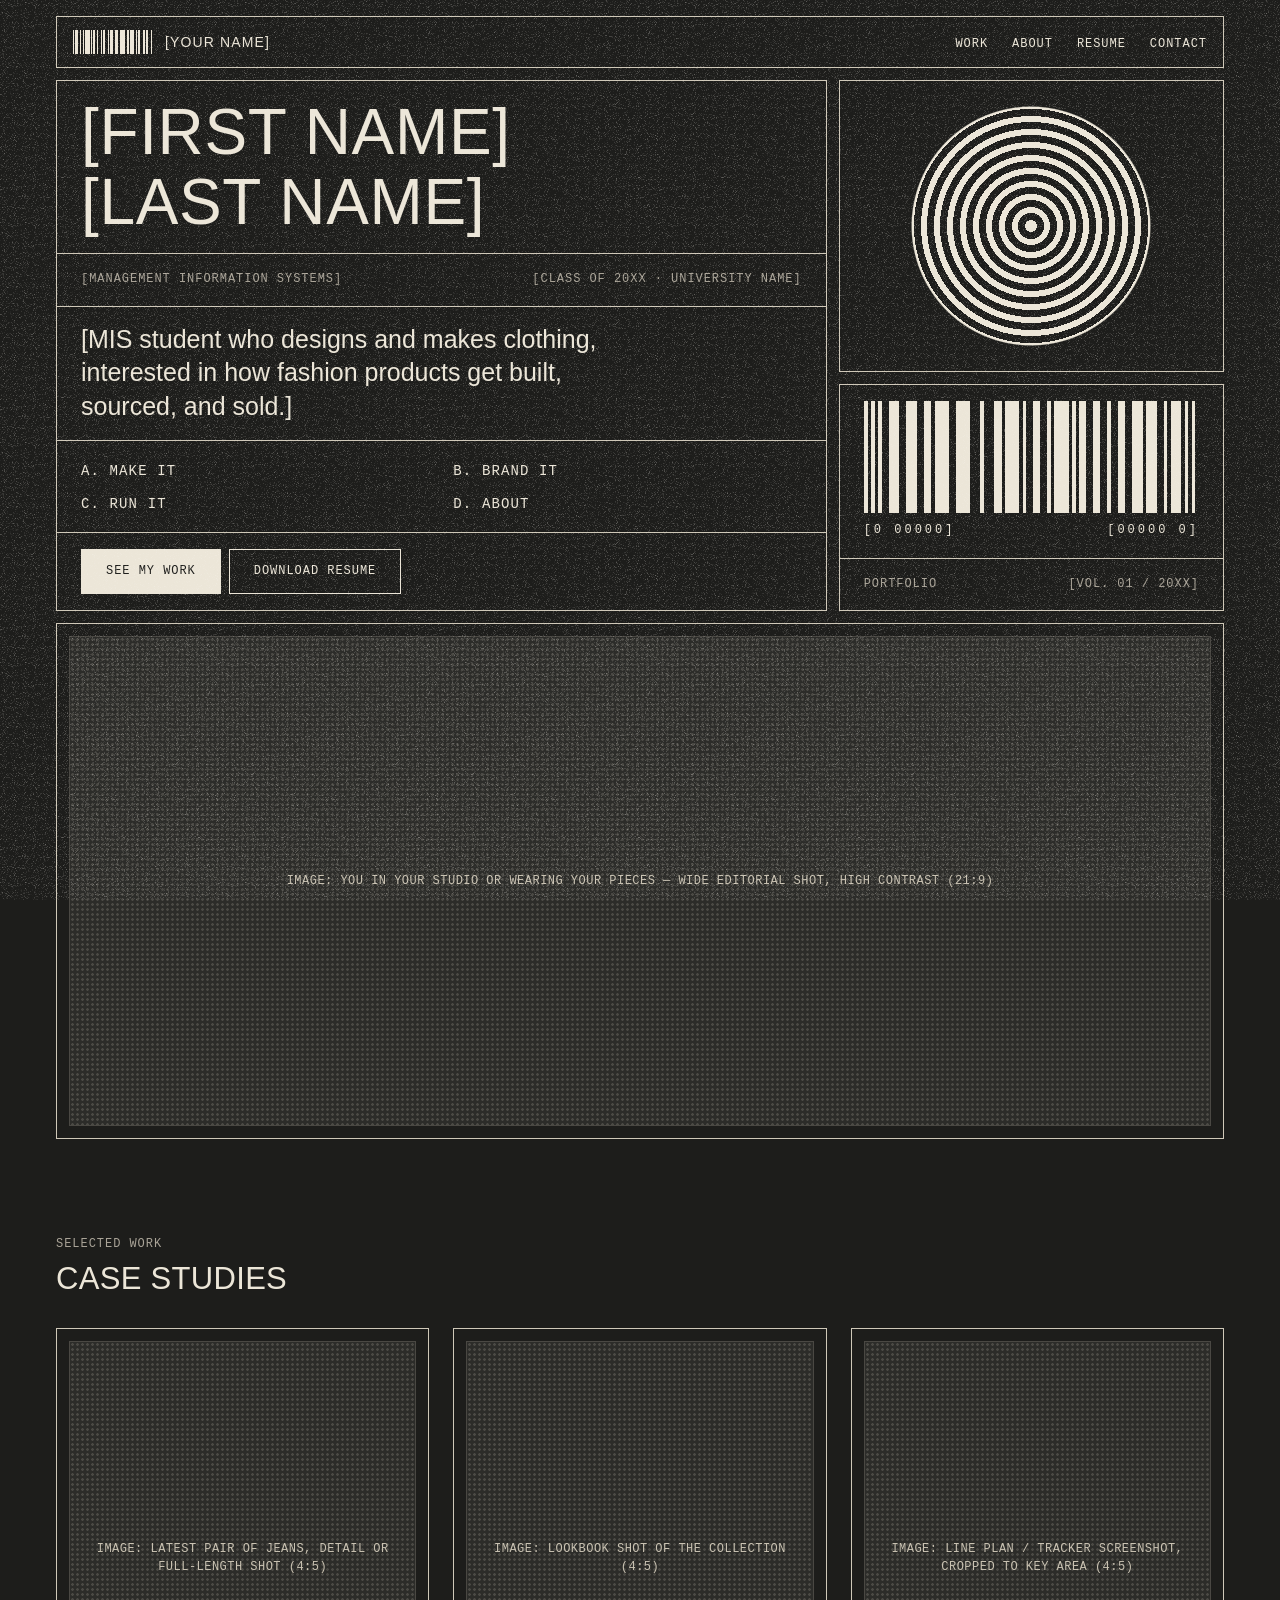
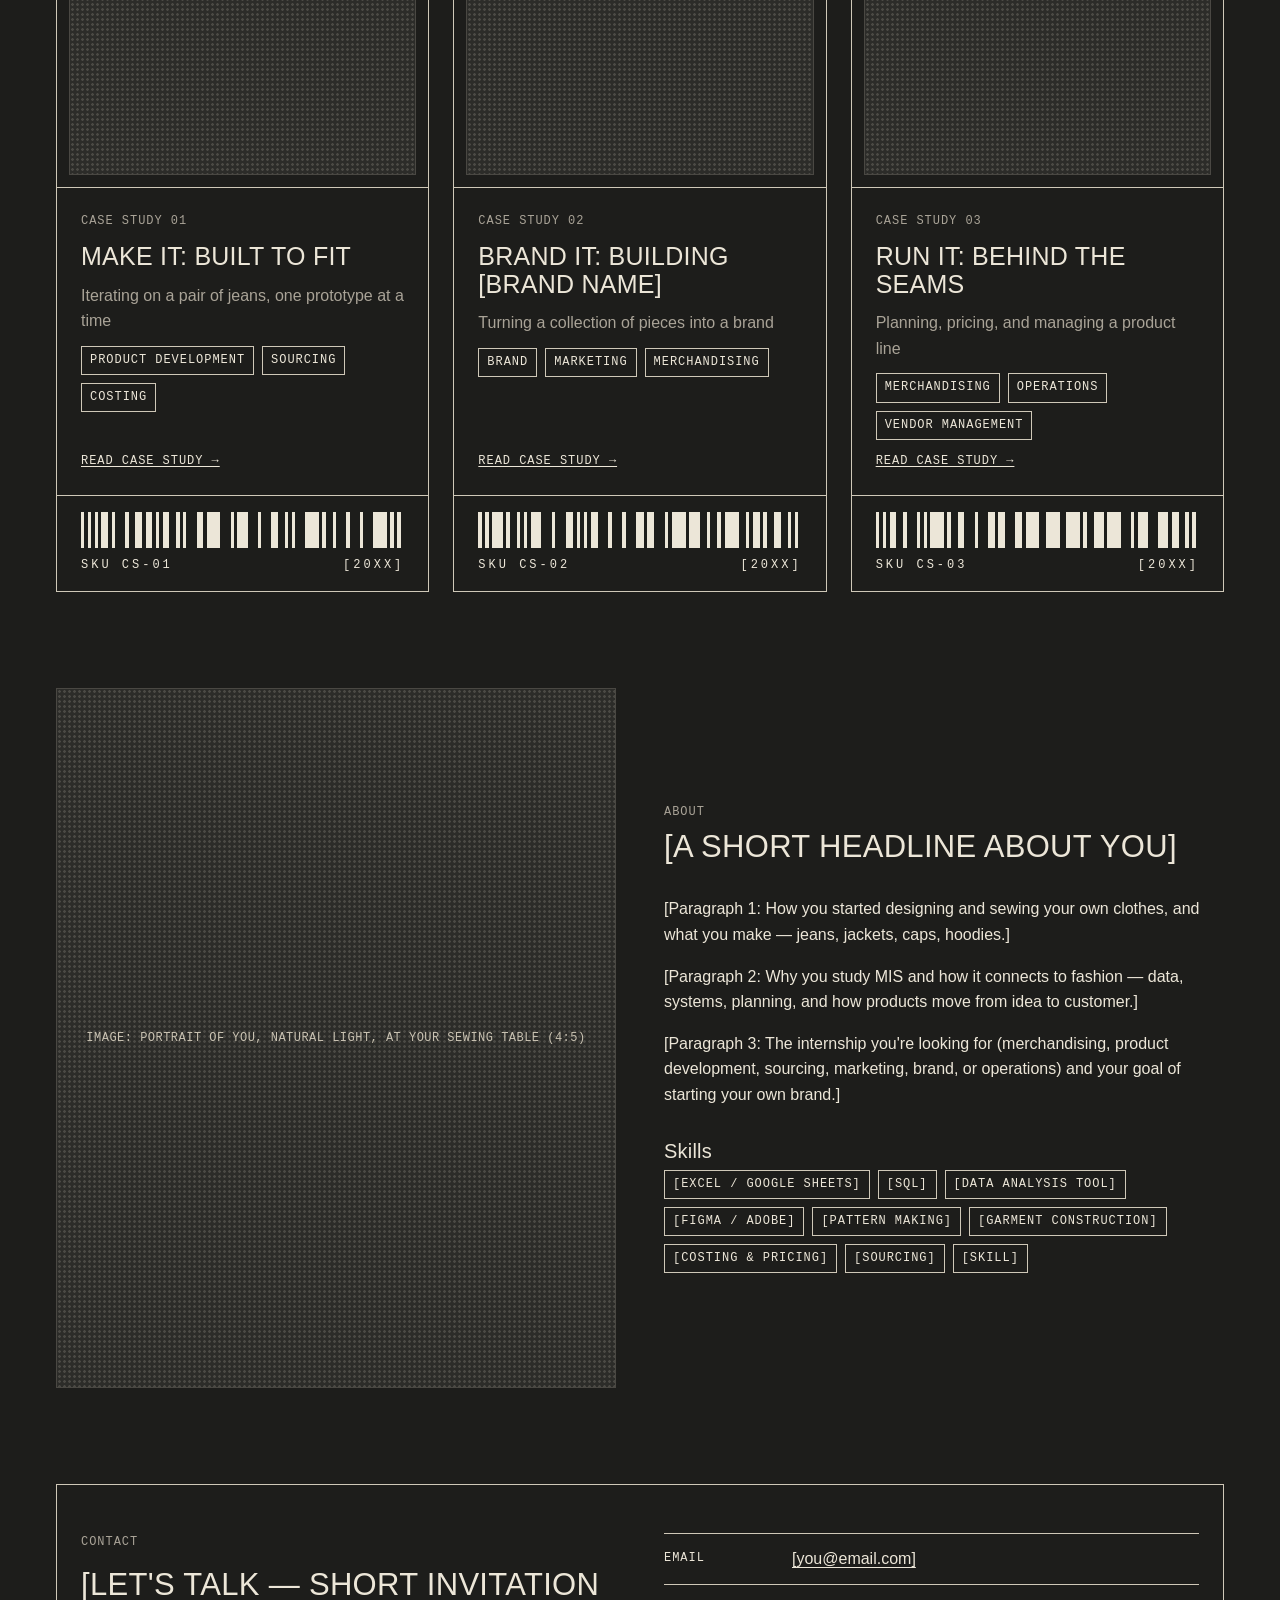
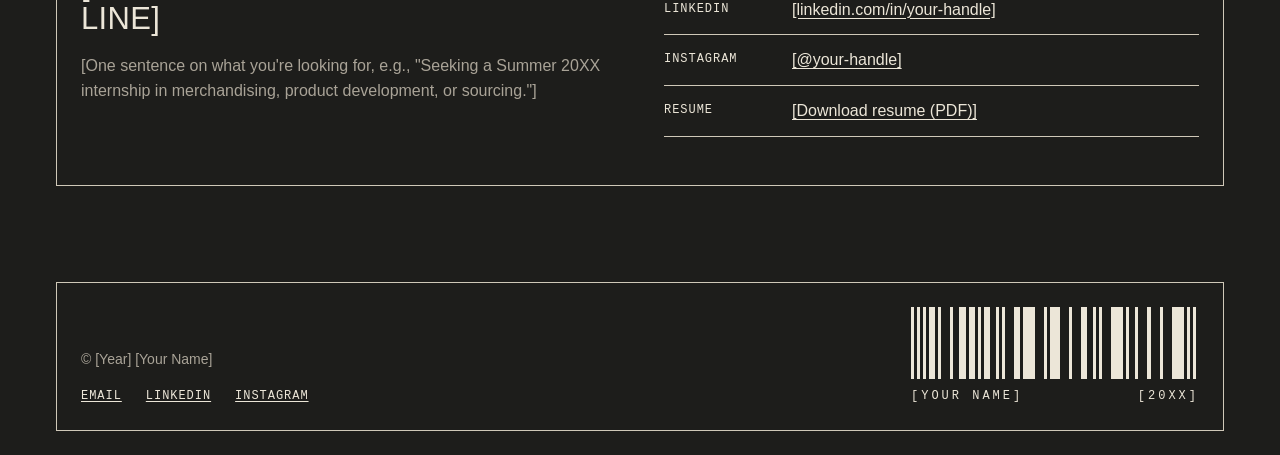
<file: index.html>
<!DOCTYPE html>
<html lang="en">
<head>
  <meta charset="utf-8">
  <meta name="viewport" content="width=device-width, initial-scale=1">
  <title>[Your Name] — Portfolio</title>
  <meta name="description" content="[Your Name] — MIS student who designs and makes clothing. Portfolio for fashion business internships.">
  <link rel="stylesheet" href="styles.css">
</head>
<body class="page-home">
  <a class="skip-link" href="#main">Skip to content</a>

  <!-- ======================================================================
       SITE HEADER
       Your name + nav. Keep it identical on every page so recruiters can
       jump to Work, About, Resume, or Contact from anywhere.
       ====================================================================== -->
  <header class="site-header" id="site-header">
    <div class="container">
      <div class="site-header__inner">
        <a class="site-header__name" href="index.html">
          <span class="barcode barcode--mini barcode--v4" aria-hidden="true"><span class="barcode__bars"></span></span>
          [Your Name]
        </a>
        <nav class="site-nav" aria-label="Primary">
          <ul class="site-nav__list">
            <li><a class="site-nav__link" href="#section-work">Work</a></li>
            <li><a class="site-nav__link" href="#section-about">About</a></li>
            <li><a class="site-nav__link" href="[resume.pdf]">Resume</a></li>
            <li><a class="site-nav__link" href="#section-contact">Contact</a></li>
          </ul>
        </nav>
      </div>
    </div>
  </header>

  <main id="main">

    <!-- ====================================================================
         HERO
         Your name, a one-line positioning statement, and one strong image.
         Recruiters decide in seconds whether to keep reading. The statement
         should connect MIS + making clothes + the business side of fashion.
         Layout mirrors a record sleeve: an ID panel with a "track list" of
         case studies, a graphic mark, and a large barcode, framed in rules.
         ==================================================================== -->
    <section class="hero" id="section-hero" aria-labelledby="hero-title">
      <div class="container hero-grid">

        <!-- ID panel: name, statement, case study "track list", actions -->
        <div class="frame hero-grid__id">
          <div class="frame__row">
            <h1 class="hero__name" id="hero-title"><span>[First Name]</span> <span>[Last Name]</span></h1>
          </div>
          <div class="frame__row frame__row--split">
            <p class="eyebrow">[Management Information Systems]</p>
            <p class="eyebrow">[Class of 20XX · University Name]</p>
          </div>
          <div class="frame__row frame__row--grow">
            <p class="hero__statement">[MIS student who designs and makes clothing, interested in how fashion products get built, sourced, and sold.]</p>
          </div>
          <div class="frame__row">
            <ol class="tracklist" aria-label="Case studies">
              <li><a href="denim.html">A. Make It</a></li>
              <li><a href="brand.html">B. Brand It</a></li>
              <li><a href="business.html">C. Run It</a></li>
              <li><a href="#section-about">D. About</a></li>
            </ol>
          </div>
          <div class="frame__row">
            <div class="cluster">
              <a class="button" href="#section-work">See my work</a>
              <a class="button button--outline" href="[resume.pdf]">Download resume</a>
            </div>
          </div>
        </div>

        <!-- Graphic mark (decorative) -->
        <div class="frame mark-cell hero-grid__mark" aria-hidden="true">
          <div class="mark-rings"></div>
        </div>

        <!-- Signature barcode — reads like a garment tag -->
        <div class="frame hero-grid__barcode">
          <div class="frame__row frame__row--grow">
            <div class="barcode barcode--lg barcode--v2" aria-hidden="true">
              <div class="barcode__bars"></div>
              <p class="barcode__code"><span>[0 00000]</span><span>[00000 0]</span></p>
            </div>
          </div>
          <div class="frame__row frame__row--split">
            <p class="eyebrow">Portfolio</p>
            <p class="eyebrow">[Vol. 01 / 20XX]</p>
          </div>
        </div>

        <!-- Hero image -->
        <div class="frame hero-grid__image">
          <div class="img-placeholder ratio-21x9" role="img" aria-label="[Alt text: you wearing or working on your pieces]">
            IMAGE: You in your studio or wearing your pieces — wide editorial shot, high contrast (21:9)
          </div>
        </div>

      </div>
    </section>

    <!-- ====================================================================
         WORK
         Three case studies, each showing a different business skill:
         product development (denim), brand/marketing (brand), and
         merchandising/operations (business). Role tags help recruiters
         map each project to the internship they're hiring for.
         ==================================================================== -->
    <section class="home-section" id="section-work" aria-labelledby="work-title">
      <div class="container">
        <header class="home-section__header stack stack--sm">
          <p class="eyebrow">Selected work</p>
          <h2 id="work-title">Case studies</h2>
        </header>

        <div class="grid grid--3 case-grid">
          <!-- Case card 1: Denim -->
          <article class="case-card" id="card-denim">
            <a class="case-card__media" href="denim.html" aria-label="Make It: Built to Fit — read case study">
              <div class="img-placeholder ratio-4x5" role="img" aria-label="[Alt text: close-up of your latest pair of jeans]">
                IMAGE: Latest pair of jeans, detail or full-length shot (4:5)
              </div>
            </a>
            <div class="case-card__body">
              <p class="eyebrow">Case study 01</p>
              <h3 class="case-card__title"><a href="denim.html">Make It: Built to Fit</a></h3>
              <p class="case-card__subtitle">Iterating on a pair of jeans, one prototype at a time</p>
              <ul class="cluster tag-list" aria-label="Relevant roles">
                <li class="tag">Product Development</li>
                <li class="tag">Sourcing</li>
                <li class="tag">Costing</li>
              </ul>
              <a class="case-card__link" href="denim.html">Read case study →</a>
            </div>
            <div class="case-card__tag">
              <div class="barcode barcode--sm barcode--v1" aria-hidden="true">
                <div class="barcode__bars"></div>
                <p class="barcode__code"><span>SKU CS-01</span><span>[20XX]</span></p>
              </div>
            </div>
          </article>

          <!-- Case card 2: Brand -->
          <article class="case-card" id="card-brand">
            <a class="case-card__media" href="brand.html" aria-label="Brand It: Building [Brand Name] — read case study">
              <div class="img-placeholder ratio-4x5" role="img" aria-label="[Alt text: lookbook image of your collection]">
                IMAGE: Lookbook shot of the collection (4:5)
              </div>
            </a>
            <div class="case-card__body">
              <p class="eyebrow">Case study 02</p>
              <h3 class="case-card__title"><a href="brand.html">Brand It: Building [Brand Name]</a></h3>
              <p class="case-card__subtitle">Turning a collection of pieces into a brand</p>
              <ul class="cluster tag-list" aria-label="Relevant roles">
                <li class="tag">Brand</li>
                <li class="tag">Marketing</li>
                <li class="tag">Merchandising</li>
              </ul>
              <a class="case-card__link" href="brand.html">Read case study →</a>
            </div>
            <div class="case-card__tag">
              <div class="barcode barcode--sm barcode--v3" aria-hidden="true">
                <div class="barcode__bars"></div>
                <p class="barcode__code"><span>SKU CS-02</span><span>[20XX]</span></p>
              </div>
            </div>
          </article>

          <!-- Case card 3: Business -->
          <article class="case-card" id="card-business">
            <a class="case-card__media" href="business.html" aria-label="Run It: Behind the Seams — read case study">
              <div class="img-placeholder ratio-4x5" role="img" aria-label="[Alt text: screenshot of your line plan spreadsheet]">
                IMAGE: Line plan / tracker screenshot, cropped to key area (4:5)
              </div>
            </a>
            <div class="case-card__body">
              <p class="eyebrow">Case study 03</p>
              <h3 class="case-card__title"><a href="business.html">Run It: Behind the Seams</a></h3>
              <p class="case-card__subtitle">Planning, pricing, and managing a product line</p>
              <ul class="cluster tag-list" aria-label="Relevant roles">
                <li class="tag">Merchandising</li>
                <li class="tag">Operations</li>
                <li class="tag">Vendor Management</li>
              </ul>
              <a class="case-card__link" href="business.html">Read case study →</a>
            </div>
            <div class="case-card__tag">
              <div class="barcode barcode--sm barcode--v4" aria-hidden="true">
                <div class="barcode__bars"></div>
                <p class="barcode__code"><span>SKU CS-03</span><span>[20XX]</span></p>
              </div>
            </div>
          </article>
        </div>
      </div>
    </section>

    <!-- ====================================================================
         ABOUT
         A short, human bio: how you started sewing, why MIS, and what kind
         of role you want. Skills should mix technical (Excel, SQL, Figma)
         and product (pattern making, fit, sourcing) so recruiters see both.
         ==================================================================== -->
    <section class="home-section" id="section-about" aria-labelledby="about-title">
      <div class="container split">
        <div class="split__media">
          <div class="img-placeholder ratio-4x5" role="img" aria-label="[Alt text: portrait of you]">
            IMAGE: Portrait of you, natural light, at your sewing table (4:5)
          </div>
        </div>
        <div class="split__text stack stack--lg">
          <header class="stack stack--sm">
            <p class="eyebrow">About</p>
            <h2 id="about-title">[A short headline about you]</h2>
          </header>
          <div class="stack">
            <p>[Paragraph 1: How you started designing and sewing your own clothes, and what you make — jeans, jackets, caps, hoodies.]</p>
            <p>[Paragraph 2: Why you study MIS and how it connects to fashion — data, systems, planning, and how products move from idea to customer.]</p>
            <p>[Paragraph 3: The internship you're looking for (merchandising, product development, sourcing, marketing, brand, or operations) and your goal of starting your own brand.]</p>
          </div>
          <div class="stack stack--sm">
            <h3>Skills</h3>
            <ul class="skills-list" aria-label="Skills">
              <li class="tag">[Excel / Google Sheets]</li>
              <li class="tag">[SQL]</li>
              <li class="tag">[Data analysis tool]</li>
              <li class="tag">[Figma / Adobe]</li>
              <li class="tag">[Pattern making]</li>
              <li class="tag">[Garment construction]</li>
              <li class="tag">[Costing &amp; pricing]</li>
              <li class="tag">[Sourcing]</li>
              <li class="tag">[Skill]</li>
            </ul>
          </div>
        </div>
      </div>
    </section>

    <!-- ====================================================================
         CONTACT
         Make it effortless to reach you. Email first (recruiters' default),
         then LinkedIn, then Instagram (shows the work in progress).
         ==================================================================== -->
    <section class="home-section" id="section-contact" aria-labelledby="contact-title">
      <div class="container">
        <div class="frame contact-panel">
          <header class="stack text-measure">
            <p class="eyebrow">Contact</p>
            <h2 id="contact-title">[Let's talk — short invitation line]</h2>
            <p class="text-muted">[One sentence on what you're looking for, e.g., "Seeking a Summer 20XX internship in merchandising, product development, or sourcing."]</p>
          </header>
          <ul class="contact-list">
            <li><span class="contact-list__label">Email</span> <a href="mailto:[you@email.com]">[you@email.com]</a></li>
            <li><span class="contact-list__label">LinkedIn</span> <a href="[https://linkedin.com/in/your-handle]">[linkedin.com/in/your-handle]</a></li>
            <li><span class="contact-list__label">Instagram</span> <a href="[https://instagram.com/your-handle]">[@your-handle]</a></li>
            <li><span class="contact-list__label">Resume</span> <a href="[resume.pdf]" download>[Download resume (PDF)]</a></li>
          </ul>
        </div>
      </div>
    </section>

  </main>

  <!-- ======================================================================
       FOOTER
       ====================================================================== -->
  <footer class="site-footer" id="site-footer">
    <div class="container">
      <div class="site-footer__inner">
        <div class="site-footer__meta">
          <p>© [Year] [Your Name]</p>
          <ul class="site-footer__links">
            <li><a href="mailto:[you@email.com]">Email</a></li>
            <li><a href="[https://linkedin.com/in/your-handle]">LinkedIn</a></li>
            <li><a href="[https://instagram.com/your-handle]">Instagram</a></li>
          </ul>
        </div>
        <div class="barcode barcode--v1" aria-hidden="true">
          <div class="barcode__bars"></div>
          <p class="barcode__code"><span>[Your Name]</span><span>[20XX]</span></p>
        </div>
      </div>
    </div>
  </footer>
</body>
</html>
</file>
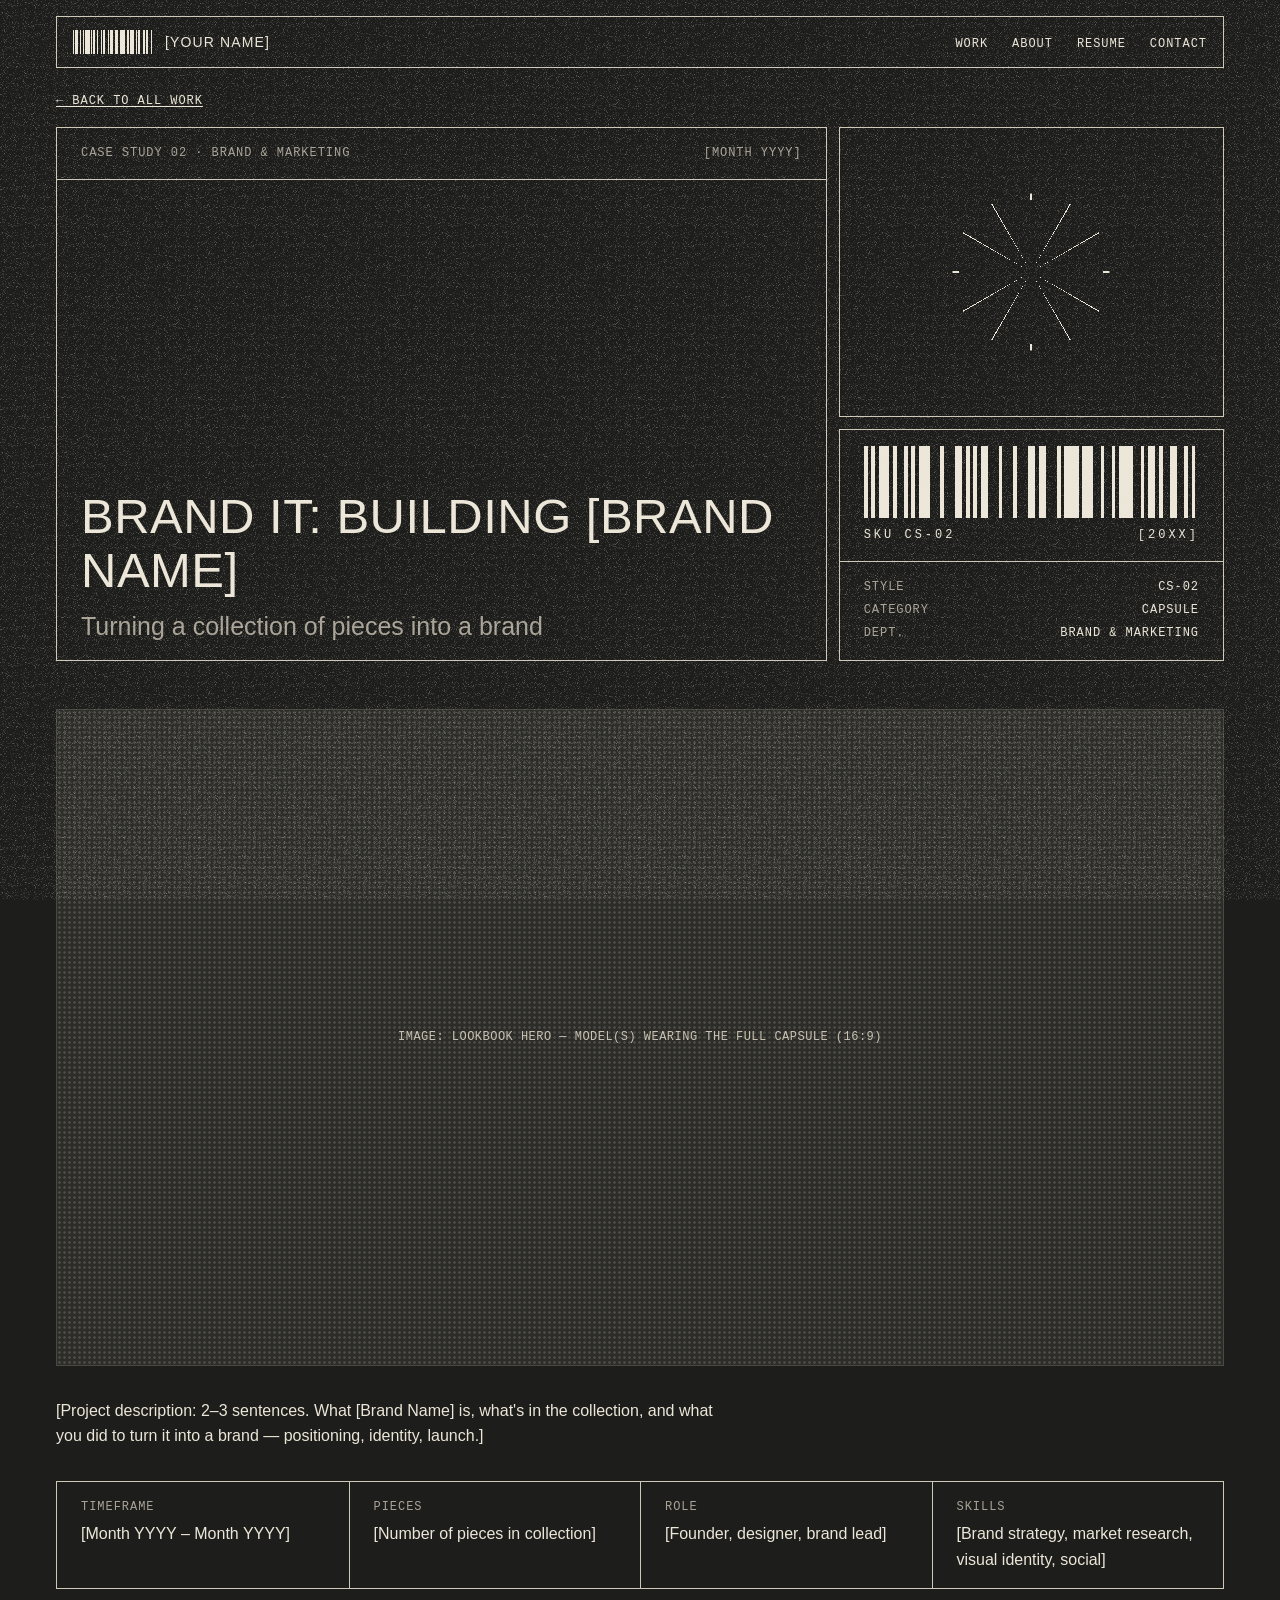
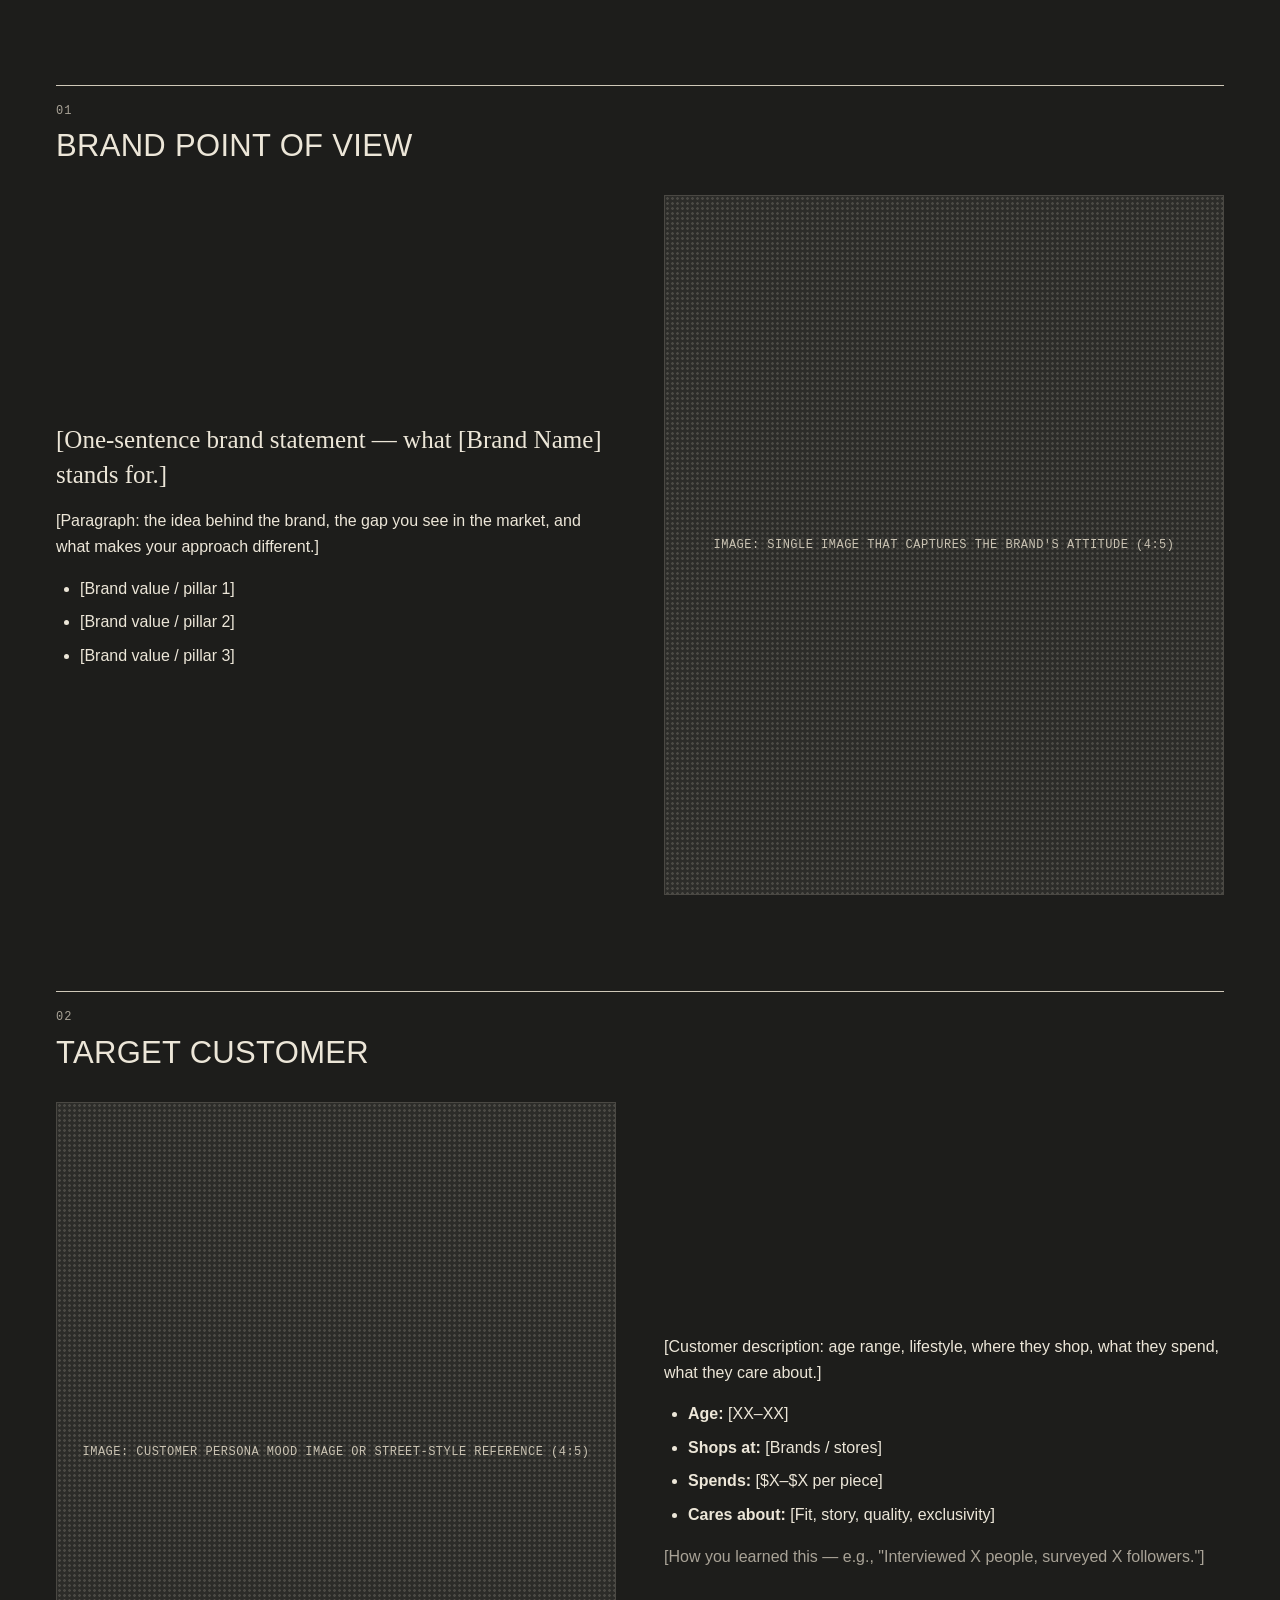
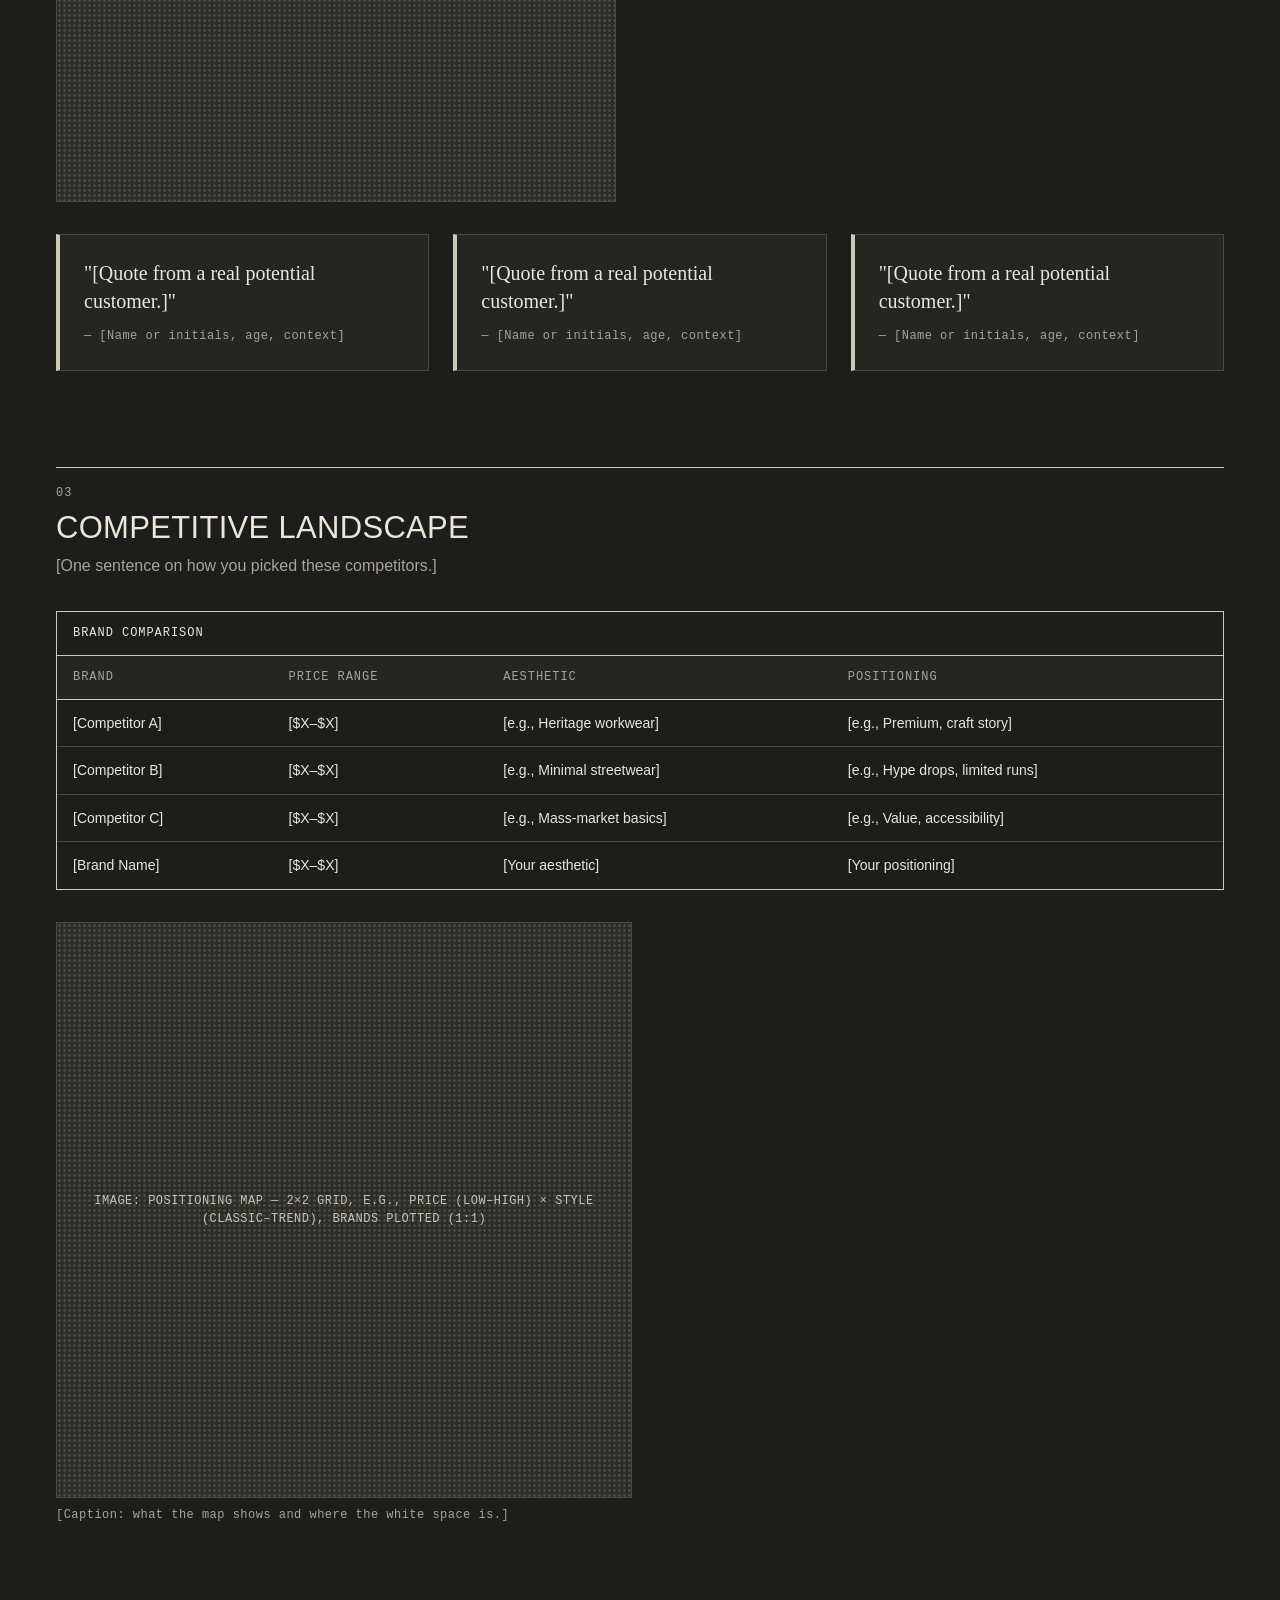
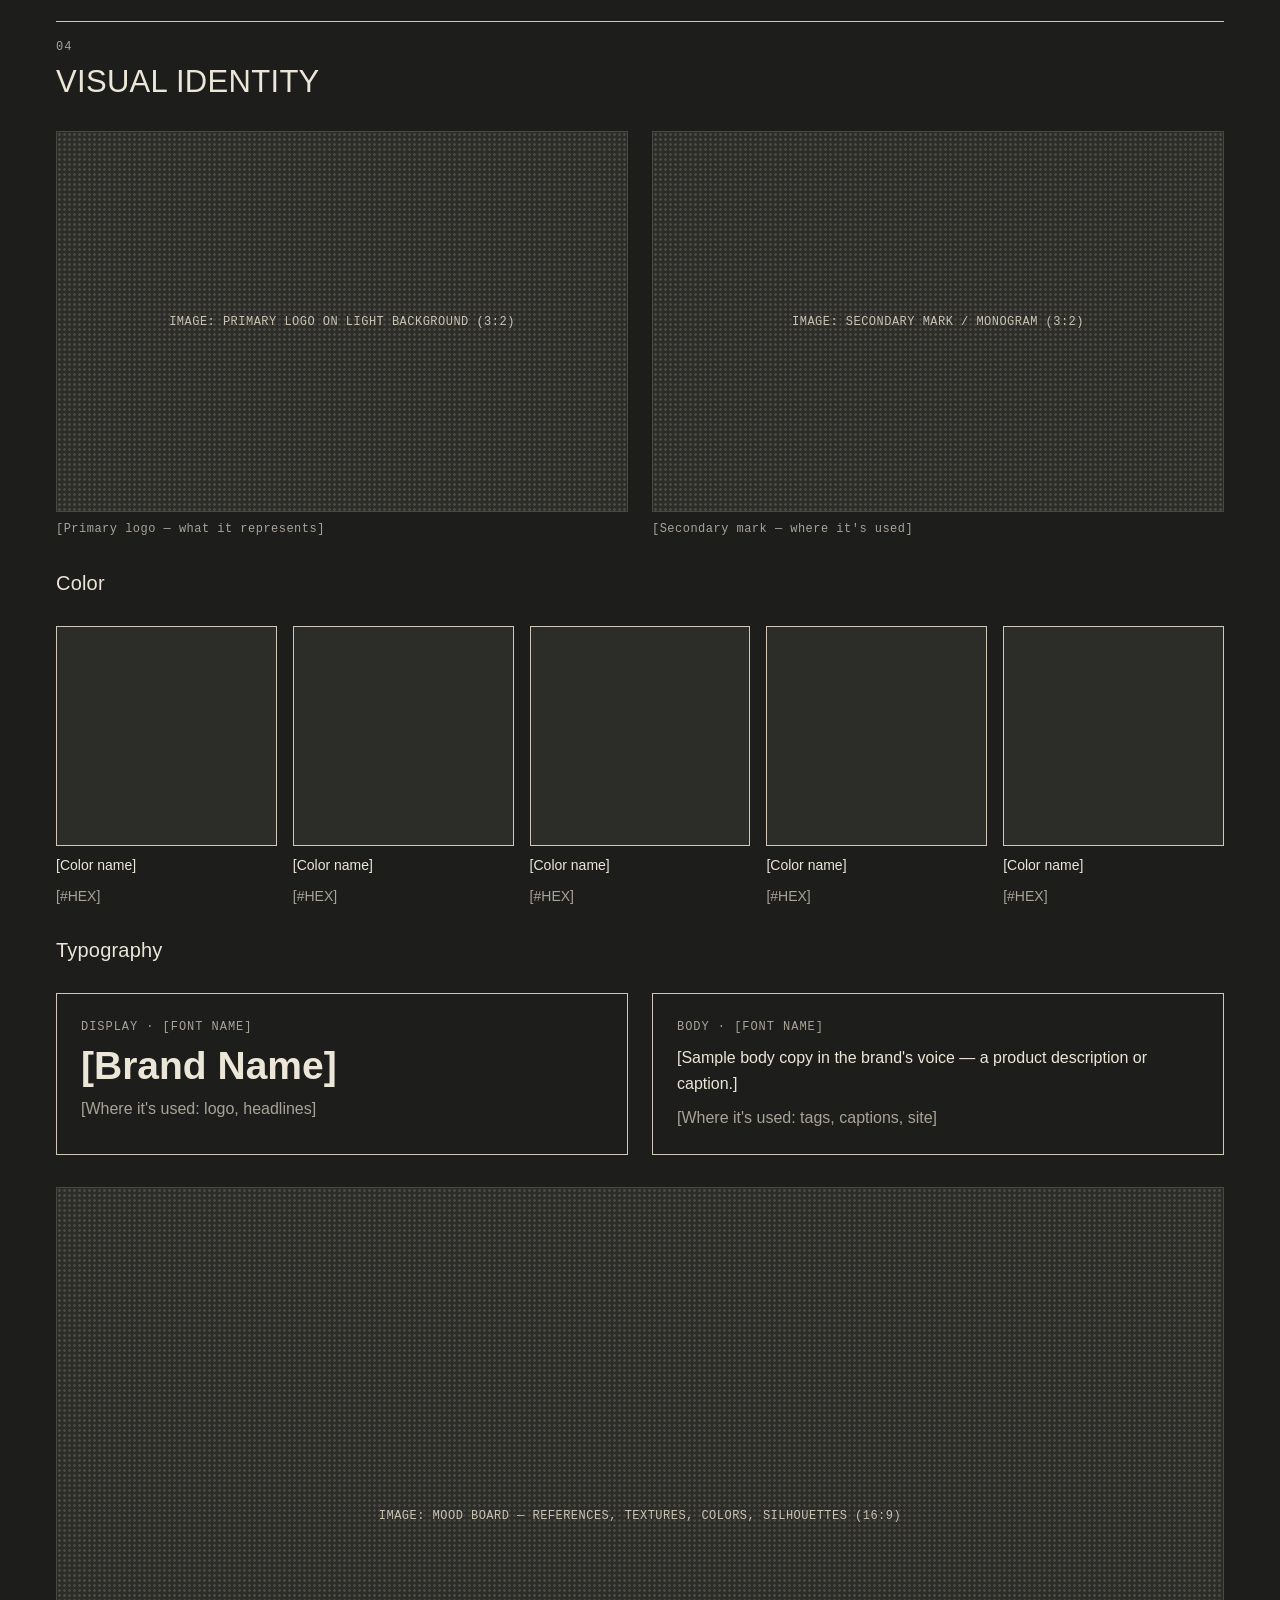
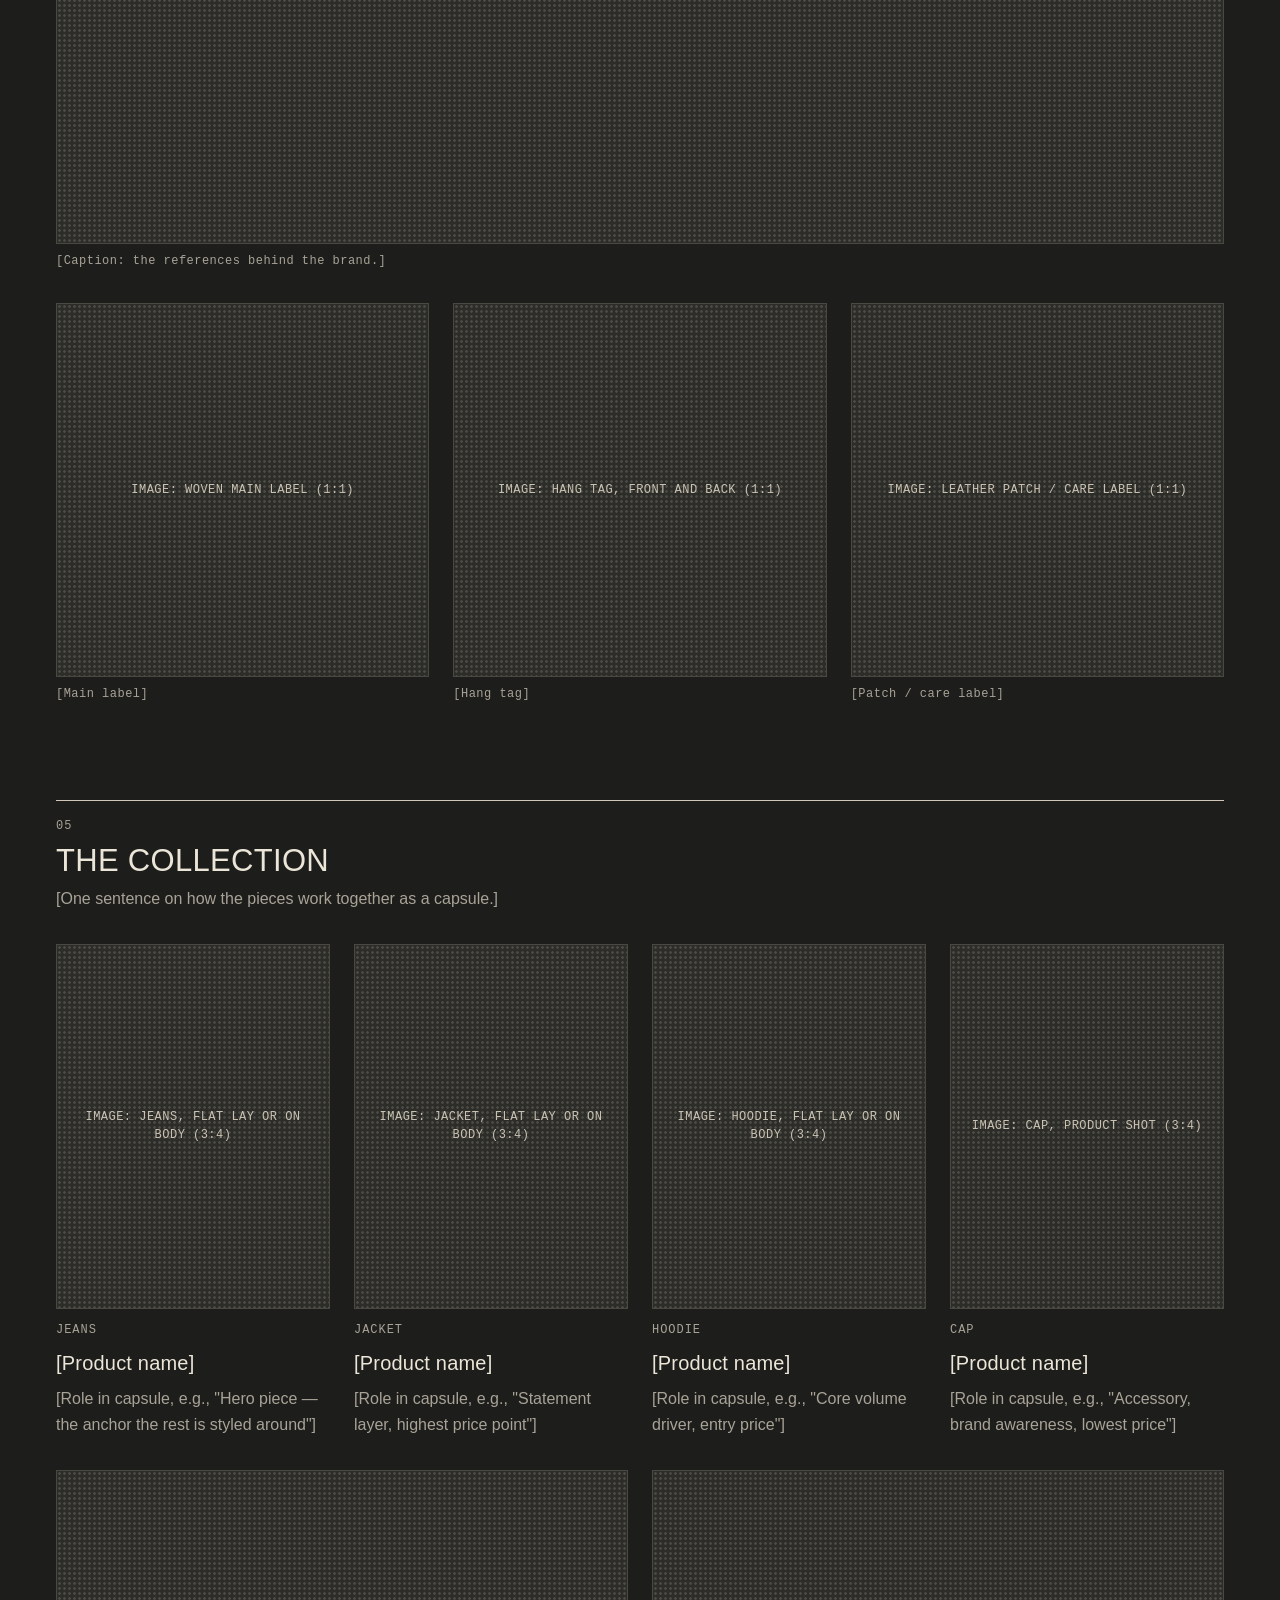
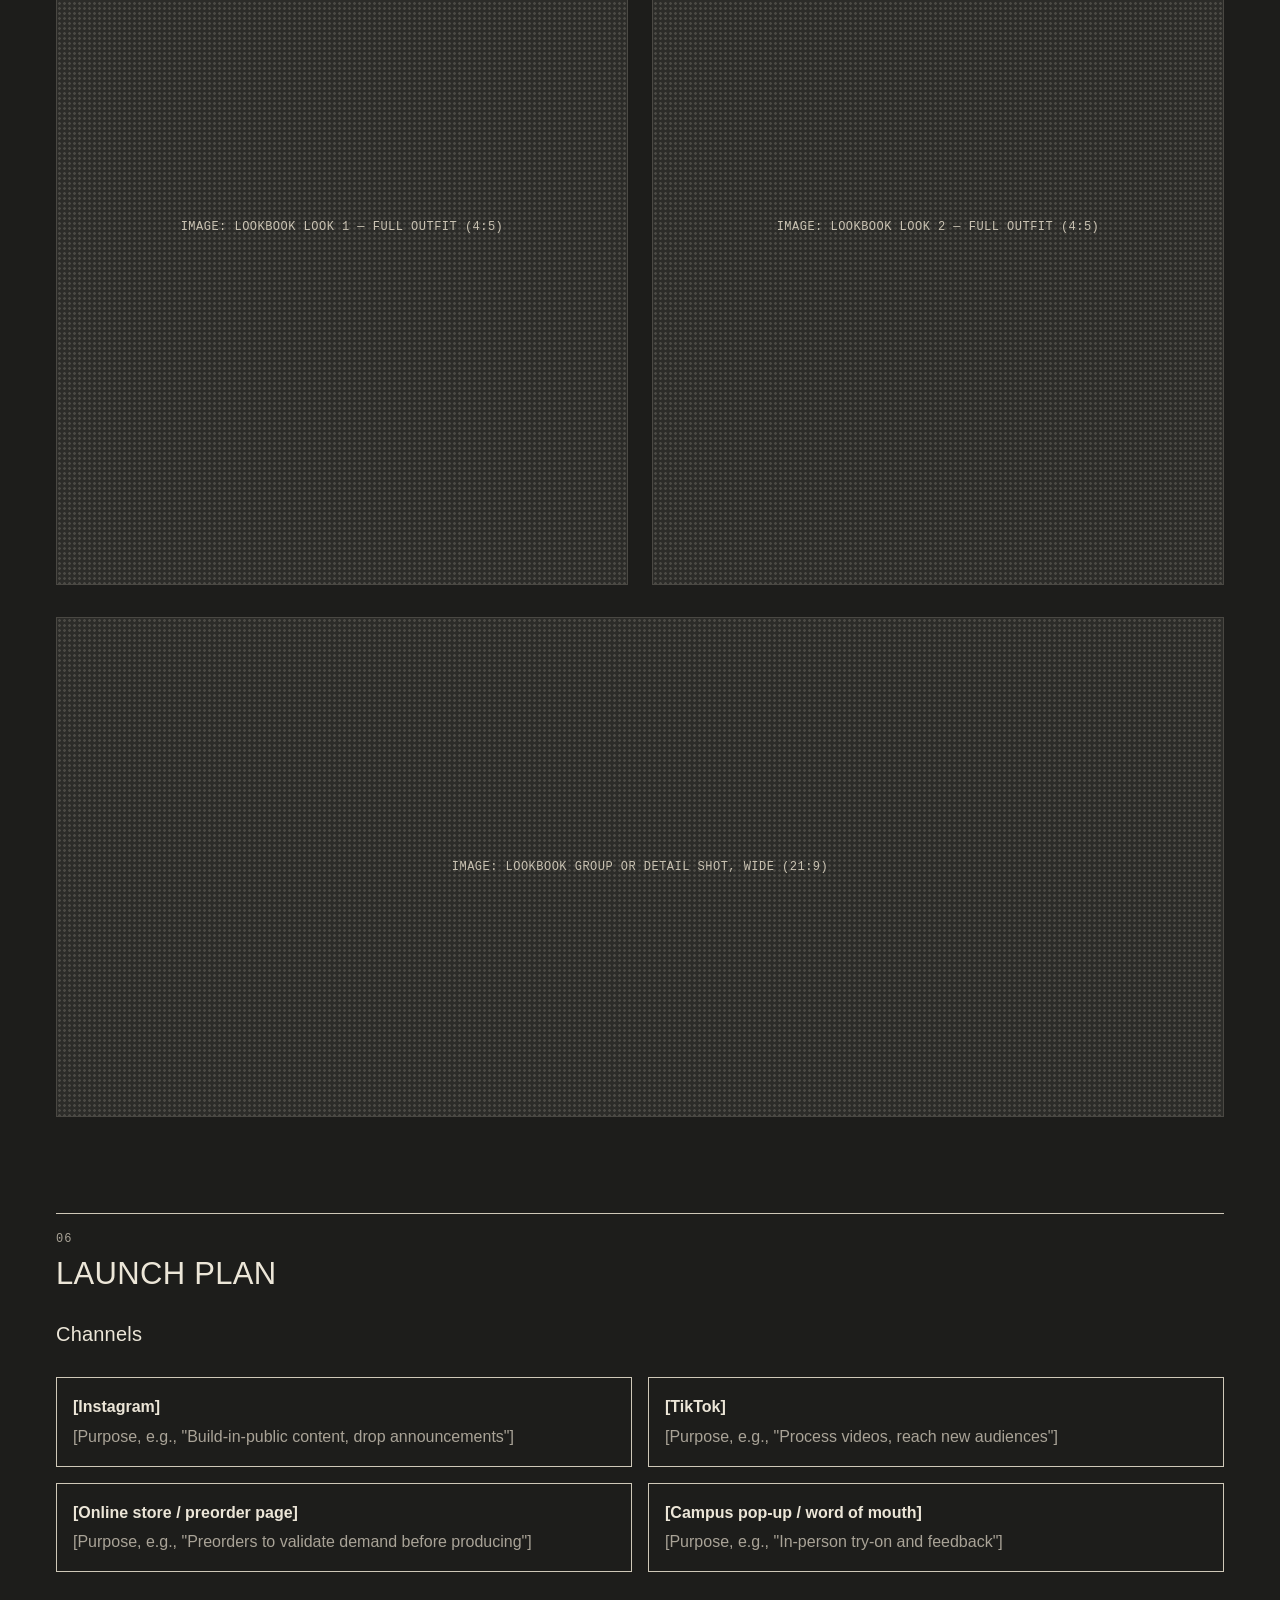
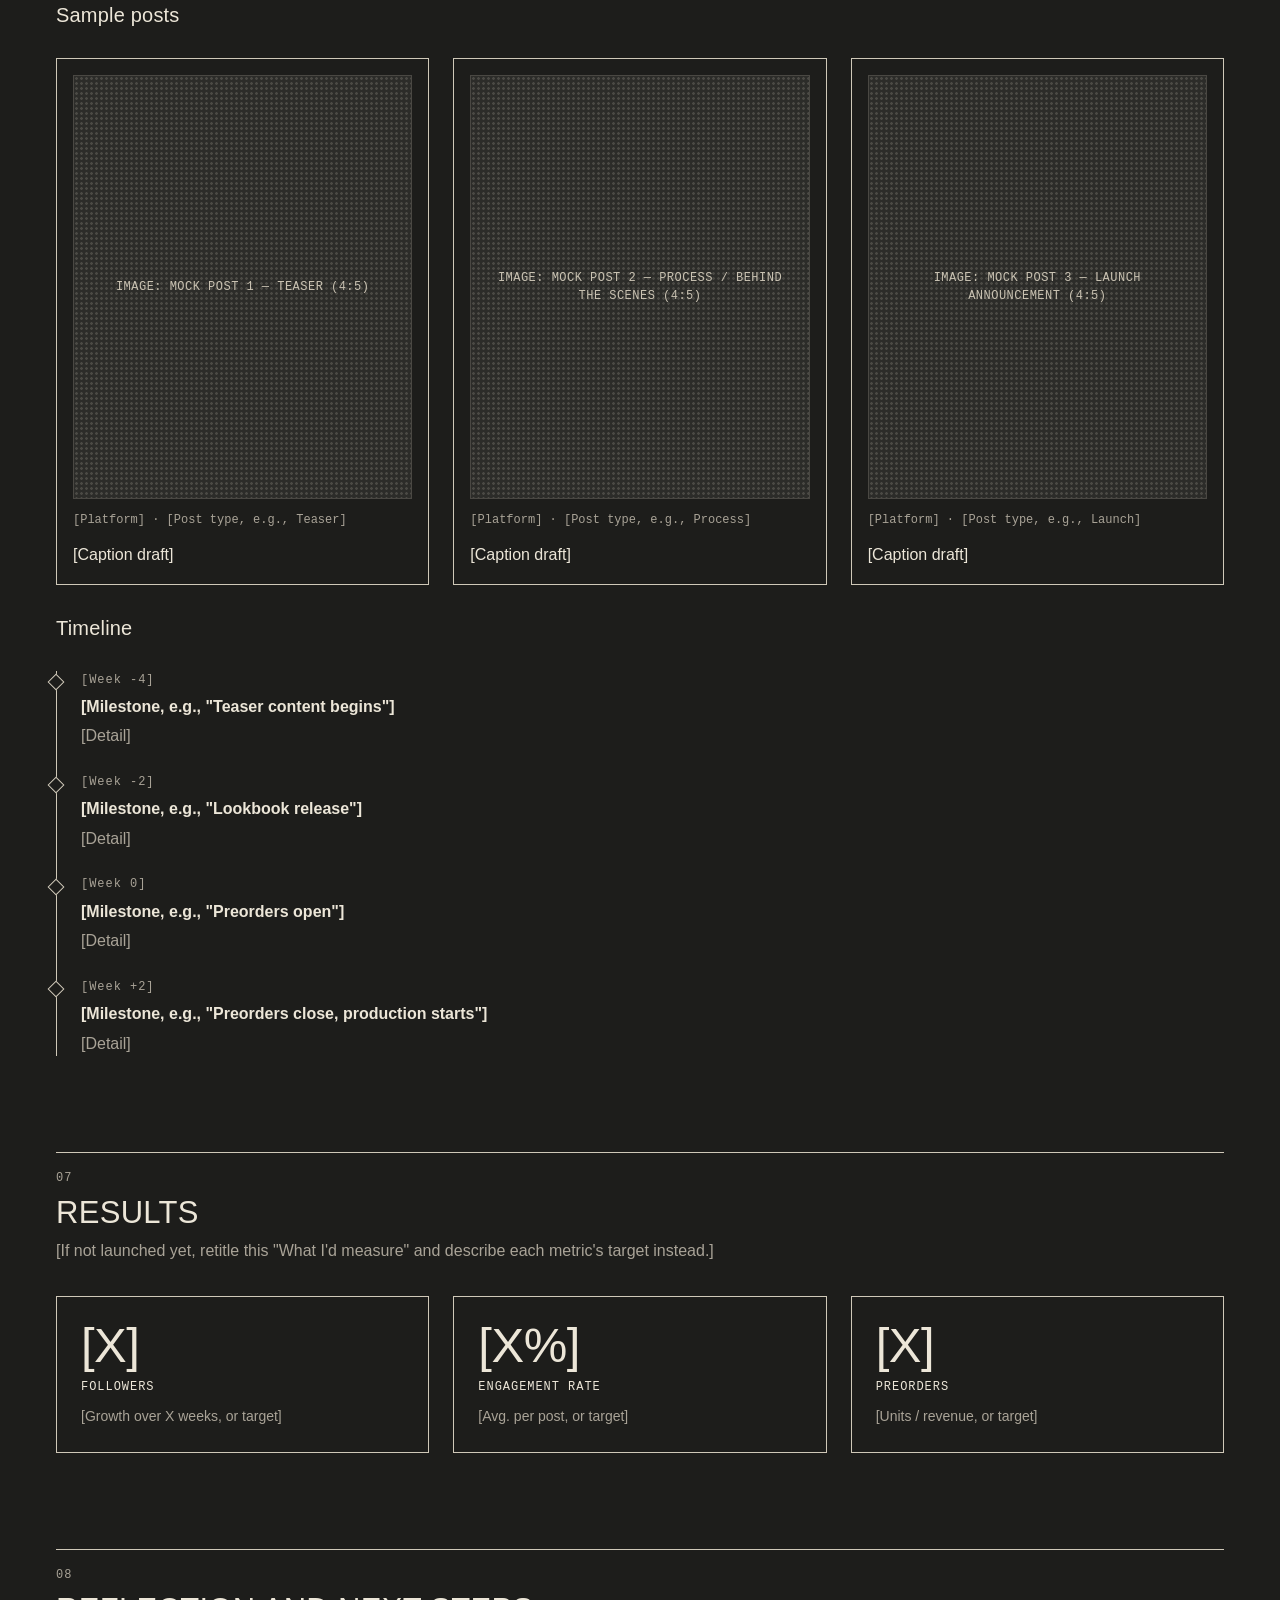
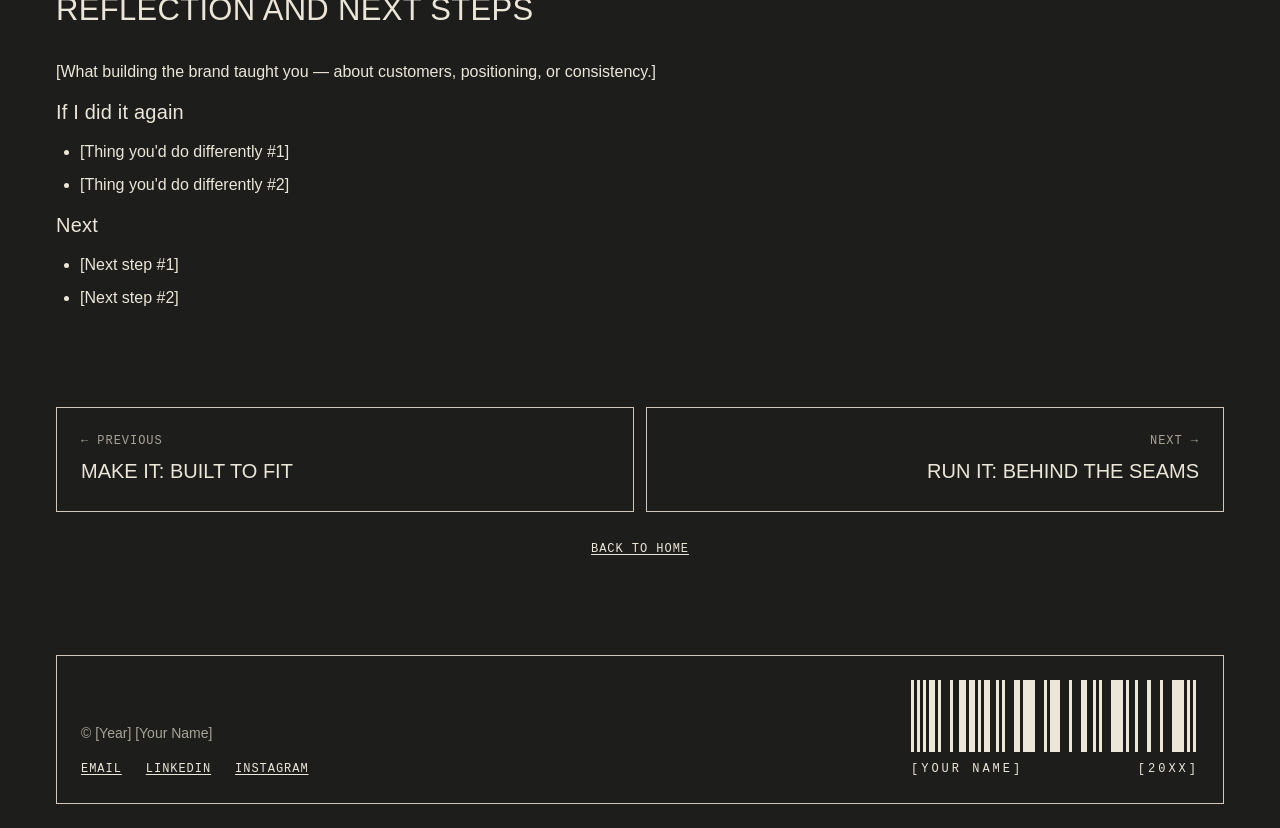
<file: brand.html>
<!DOCTYPE html>
<html lang="en">
<head>
  <meta charset="utf-8">
  <meta name="viewport" content="width=device-width, initial-scale=1">
  <title>Brand It: Building [Brand Name] — [Your Name]</title>
  <meta name="description" content="Case study: turning a collection of pieces into a brand.">
  <link rel="stylesheet" href="styles.css">
</head>
<body class="page-case-study page-brand">
  <a class="skip-link" href="#main">Skip to content</a>

  <!-- SITE HEADER (same on every page) -->
  <header class="site-header" id="site-header">
    <div class="container">
      <div class="site-header__inner">
        <a class="site-header__name" href="index.html">
          <span class="barcode barcode--mini barcode--v4" aria-hidden="true"><span class="barcode__bars"></span></span>
          [Your Name]
        </a>
        <nav class="site-nav" aria-label="Primary">
          <ul class="site-nav__list">
            <li><a class="site-nav__link" href="index.html#section-work">Work</a></li>
            <li><a class="site-nav__link" href="index.html#section-about">About</a></li>
            <li><a class="site-nav__link" href="[resume.pdf]">Resume</a></li>
            <li><a class="site-nav__link" href="index.html#section-contact">Contact</a></li>
          </ul>
        </nav>
      </div>
    </div>
  </header>

  <main id="main" class="container">
    <a class="back-link" href="index.html#section-work">← Back to all work</a>

    <!-- ====================================================================
         TITLE BLOCK
         ==================================================================== -->
    <header class="cs-title" id="section-title">
      <!-- Title panel -->
      <div class="frame cs-title__main">
        <div class="frame__row frame__row--split">
          <p class="eyebrow">Case study 02 · Brand &amp; marketing</p>
          <p class="eyebrow">[Month YYYY]</p>
        </div>
        <div class="frame__row frame__row--grow">
          <h1>Brand It: Building [Brand Name]</h1>
          <p class="cs-title__subtitle">Turning a collection of pieces into a brand</p>
        </div>
      </div>
      <!-- Graphic mark (decorative) -->
      <div class="frame mark-cell cs-title__mark" aria-hidden="true">
        <div class="mark-burst"></div>
      </div>
      <!-- Spec tag: barcode + project codes, like a garment hang tag -->
      <div class="frame cs-title__code">
        <div class="frame__row">
          <div class="barcode barcode--v3" aria-hidden="true">
            <div class="barcode__bars"></div>
            <p class="barcode__code"><span>SKU CS-02</span><span>[20XX]</span></p>
          </div>
        </div>
        <div class="frame__row">
          <dl class="spec-list">
            <div><dt>Style</dt><dd>CS-02</dd></div>
            <div><dt>Category</dt><dd>Capsule</dd></div>
            <div><dt>Dept.</dt><dd>Brand &amp; marketing</dd></div>
          </dl>
        </div>
      </div>
    </header>

    <!-- ====================================================================
         1. OVERVIEW
         Lookbook hero, short description, quick facts. Establishes that you
         think past the product to how it's presented and who it's for.
         ==================================================================== -->
    <section class="cs-section cs-section--overview cs-section--first" id="section-overview" aria-labelledby="overview-title">
      <h2 id="overview-title" class="visually-hidden">Overview</h2>
      <div class="img-placeholder ratio-16x9" role="img" aria-label="[Alt text: lookbook image of the collection]">
        IMAGE: Lookbook hero — model(s) wearing the full capsule (16:9)
      </div>
      <div class="cs-section__body">
        <p>[Project description: 2–3 sentences. What [Brand Name] is, what's in the collection, and what you did to turn it into a brand — positioning, identity, launch.]</p>
      </div>
      <dl class="quick-facts">
        <div class="quick-facts__item"><dt class="quick-facts__label">Timeframe</dt><dd class="quick-facts__value">[Month YYYY – Month YYYY]</dd></div>
        <div class="quick-facts__item"><dt class="quick-facts__label">Pieces</dt><dd class="quick-facts__value">[Number of pieces in collection]</dd></div>
        <div class="quick-facts__item"><dt class="quick-facts__label">Role</dt><dd class="quick-facts__value">[Founder, designer, brand lead]</dd></div>
        <div class="quick-facts__item"><dt class="quick-facts__label">Skills</dt><dd class="quick-facts__value">[Brand strategy, market research, visual identity, social]</dd></div>
      </dl>
    </section>

    <!-- ====================================================================
         2. BRAND POINT OF VIEW
         What the brand believes and why it exists. Brand and marketing
         teams want to see you can articulate a clear, differentiated idea.
         ==================================================================== -->
    <section class="cs-section cs-section--pov" id="section-pov" aria-labelledby="pov-title">
      <header class="cs-section__header">
        <p class="cs-section__number">01</p>
        <h2 id="pov-title">Brand point of view</h2>
      </header>
      <div class="split">
        <div class="split__text cs-section__body">
          <p class="lead-statement">[One-sentence brand statement — what [Brand Name] stands for.]</p>
          <p>[Paragraph: the idea behind the brand, the gap you see in the market, and what makes your approach different.]</p>
          <ul>
            <li>[Brand value / pillar 1]</li>
            <li>[Brand value / pillar 2]</li>
            <li>[Brand value / pillar 3]</li>
          </ul>
        </div>
        <div class="split__media">
          <div class="img-placeholder ratio-4x5" role="img" aria-label="[Alt text: image that captures the brand mood]">IMAGE: Single image that captures the brand's attitude (4:5)</div>
        </div>
      </div>
    </section>

    <!-- ====================================================================
         3. TARGET CUSTOMER
         A specific customer profile plus real quotes. Shows you did
         research instead of guessing — critical for merchandising and
         marketing roles.
         ==================================================================== -->
    <section class="cs-section cs-section--customer" id="section-customer" aria-labelledby="customer-title">
      <header class="cs-section__header">
        <p class="cs-section__number">02</p>
        <h2 id="customer-title">Target customer</h2>
      </header>
      <div class="split split--reverse">
        <div class="split__media">
          <div class="img-placeholder ratio-4x5" role="img" aria-label="[Alt text: customer mood image]">IMAGE: Customer persona mood image or street-style reference (4:5)</div>
        </div>
        <div class="split__text cs-section__body">
          <p>[Customer description: age range, lifestyle, where they shop, what they spend, what they care about.]</p>
          <ul>
            <li><strong>Age:</strong> [XX–XX]</li>
            <li><strong>Shops at:</strong> [Brands / stores]</li>
            <li><strong>Spends:</strong> [$X–$X per piece]</li>
            <li><strong>Cares about:</strong> [Fit, story, quality, exclusivity]</li>
          </ul>
          <p class="text-muted">[How you learned this — e.g., "Interviewed X people, surveyed X followers."]</p>
        </div>
      </div>
      <div class="grid grid--3">
        <blockquote class="quote-callout">
          <p class="quote-callout__text">"[Quote from a real potential customer.]"</p>
          <cite class="quote-callout__cite">— [Name or initials, age, context]</cite>
        </blockquote>
        <blockquote class="quote-callout">
          <p class="quote-callout__text">"[Quote from a real potential customer.]"</p>
          <cite class="quote-callout__cite">— [Name or initials, age, context]</cite>
        </blockquote>
        <blockquote class="quote-callout">
          <p class="quote-callout__text">"[Quote from a real potential customer.]"</p>
          <cite class="quote-callout__cite">— [Name or initials, age, context]</cite>
        </blockquote>
      </div>
    </section>

    <!-- ====================================================================
         4. COMPETITIVE LANDSCAPE
         Comparison table + positioning map. Shows you understand the market
         and where [Brand Name] fits — the core of merchandising strategy.
         ==================================================================== -->
    <section class="cs-section cs-section--competitive" id="section-competitive" aria-labelledby="competitive-title">
      <header class="cs-section__header">
        <p class="cs-section__number">03</p>
        <h2 id="competitive-title">Competitive landscape</h2>
        <p class="text-muted">[One sentence on how you picked these competitors.]</p>
      </header>
      <div class="table-wrap">
        <table class="data-table" id="table-competitors">
          <caption>Brand comparison</caption>
          <thead>
            <tr><th scope="col">Brand</th><th scope="col">Price range</th><th scope="col">Aesthetic</th><th scope="col">Positioning</th></tr>
          </thead>
          <tbody>
            <tr><th scope="row">[Competitor A]</th><td>[$X–$X]</td><td class="wrap">[e.g., Heritage workwear]</td><td class="wrap">[e.g., Premium, craft story]</td></tr>
            <tr><th scope="row">[Competitor B]</th><td>[$X–$X]</td><td class="wrap">[e.g., Minimal streetwear]</td><td class="wrap">[e.g., Hype drops, limited runs]</td></tr>
            <tr><th scope="row">[Competitor C]</th><td>[$X–$X]</td><td class="wrap">[e.g., Mass-market basics]</td><td class="wrap">[e.g., Value, accessibility]</td></tr>
            <tr><th scope="row">[Brand Name]</th><td>[$X–$X]</td><td class="wrap">[Your aesthetic]</td><td class="wrap">[Your positioning]</td></tr>
          </tbody>
        </table>
      </div>
      <figure class="full-image">
        <div class="img-placeholder ratio-1x1 img-placeholder--narrow" role="img" aria-label="[Alt text: positioning map with brands plotted on price and style axes]">
          IMAGE: Positioning map — 2×2 grid, e.g., price (low–high) × style (classic–trend), brands plotted (1:1)
        </div>
        <figcaption>[Caption: what the map shows and where the white space is.]</figcaption>
      </figure>
    </section>

    <!-- ====================================================================
         5. VISUAL IDENTITY
         Logo, colors, type, mood board, labels. Proves the brand is
         consistent and thought through — relevant to brand and creative
         teams, and to product teams that manage trims and labels.
         ==================================================================== -->
    <section class="cs-section cs-section--identity" id="section-identity" aria-labelledby="identity-title">
      <header class="cs-section__header">
        <p class="cs-section__number">04</p>
        <h2 id="identity-title">Visual identity</h2>
      </header>

      <div class="grid grid--2">
        <figure class="full-image">
          <div class="img-placeholder ratio-3x2" role="img" aria-label="[Alt text: primary logo]">IMAGE: Primary logo on light background (3:2)</div>
          <figcaption>[Primary logo — what it represents]</figcaption>
        </figure>
        <figure class="full-image">
          <div class="img-placeholder ratio-3x2" role="img" aria-label="[Alt text: secondary mark]">IMAGE: Secondary mark / monogram (3:2)</div>
          <figcaption>[Secondary mark — where it's used]</figcaption>
        </figure>
      </div>

      <h3 class="subheading">Color</h3>
      <!-- Swap each .swatch__chip background for a real color, e.g. style="background:#1f2a44" -->
      <div class="swatches" id="brand-swatches">
        <div class="swatch"><div class="swatch__chip" aria-hidden="true"></div><span>[Color name]</span><span class="text-muted">[#HEX]</span></div>
        <div class="swatch"><div class="swatch__chip" aria-hidden="true"></div><span>[Color name]</span><span class="text-muted">[#HEX]</span></div>
        <div class="swatch"><div class="swatch__chip" aria-hidden="true"></div><span>[Color name]</span><span class="text-muted">[#HEX]</span></div>
        <div class="swatch"><div class="swatch__chip" aria-hidden="true"></div><span>[Color name]</span><span class="text-muted">[#HEX]</span></div>
        <div class="swatch"><div class="swatch__chip" aria-hidden="true"></div><span>[Color name]</span><span class="text-muted">[#HEX]</span></div>
      </div>

      <h3 class="subheading">Typography</h3>
      <div class="grid grid--2">
        <div class="type-sample">
          <p class="eyebrow">Display · [Font name]</p>
          <p class="type-sample__display">[Brand Name]</p>
          <p class="text-muted">[Where it's used: logo, headlines]</p>
        </div>
        <div class="type-sample">
          <p class="eyebrow">Body · [Font name]</p>
          <p class="type-sample__body">[Sample body copy in the brand's voice — a product description or caption.]</p>
          <p class="text-muted">[Where it's used: tags, captions, site]</p>
        </div>
      </div>

      <figure class="full-image">
        <div class="img-placeholder ratio-16x9" role="img" aria-label="[Alt text: brand mood board]">IMAGE: Mood board — references, textures, colors, silhouettes (16:9)</div>
        <figcaption>[Caption: the references behind the brand.]</figcaption>
      </figure>

      <div class="grid grid--3">
        <figure class="full-image">
          <div class="img-placeholder ratio-1x1" role="img" aria-label="[Alt text: woven neck label]">IMAGE: Woven main label (1:1)</div>
          <figcaption>[Main label]</figcaption>
        </figure>
        <figure class="full-image">
          <div class="img-placeholder ratio-1x1" role="img" aria-label="[Alt text: hang tag front and back]">IMAGE: Hang tag, front and back (1:1)</div>
          <figcaption>[Hang tag]</figcaption>
        </figure>
        <figure class="full-image">
          <div class="img-placeholder ratio-1x1" role="img" aria-label="[Alt text: leather patch or care label]">IMAGE: Leather patch / care label (1:1)</div>
          <figcaption>[Patch / care label]</figcaption>
        </figure>
      </div>
    </section>

    <!-- ====================================================================
         6. THE COLLECTION
         Each piece and its role in the capsule (hero, core, add-on).
         Thinking about assortment roles is exactly what merchandisers do.
         ==================================================================== -->
    <section class="cs-section cs-section--collection" id="section-collection" aria-labelledby="collection-title">
      <header class="cs-section__header">
        <p class="cs-section__number">05</p>
        <h2 id="collection-title">The collection</h2>
        <p class="text-muted">[One sentence on how the pieces work together as a capsule.]</p>
      </header>
      <div class="grid grid--4">
        <article class="product-card" id="product-jeans">
          <div class="img-placeholder ratio-3x4" role="img" aria-label="[Alt text: jeans product shot]">IMAGE: Jeans, flat lay or on body (3:4)</div>
          <p class="product-card__category">Jeans</p>
          <h3>[Product name]</h3>
          <p class="text-muted">[Role in capsule, e.g., "Hero piece — the anchor the rest is styled around"]</p>
        </article>
        <article class="product-card" id="product-jacket">
          <div class="img-placeholder ratio-3x4" role="img" aria-label="[Alt text: jacket product shot]">IMAGE: Jacket, flat lay or on body (3:4)</div>
          <p class="product-card__category">Jacket</p>
          <h3>[Product name]</h3>
          <p class="text-muted">[Role in capsule, e.g., "Statement layer, highest price point"]</p>
        </article>
        <article class="product-card" id="product-hoodie">
          <div class="img-placeholder ratio-3x4" role="img" aria-label="[Alt text: hoodie product shot]">IMAGE: Hoodie, flat lay or on body (3:4)</div>
          <p class="product-card__category">Hoodie</p>
          <h3>[Product name]</h3>
          <p class="text-muted">[Role in capsule, e.g., "Core volume driver, entry price"]</p>
        </article>
        <article class="product-card" id="product-cap">
          <div class="img-placeholder ratio-3x4" role="img" aria-label="[Alt text: cap product shot]">IMAGE: Cap, product shot (3:4)</div>
          <p class="product-card__category">Cap</p>
          <h3>[Product name]</h3>
          <p class="text-muted">[Role in capsule, e.g., "Accessory, brand awareness, lowest price"]</p>
        </article>
      </div>
      <div class="grid grid--2">
        <div class="img-placeholder ratio-4x5" role="img" aria-label="[Alt text: lookbook image 1]">IMAGE: Lookbook look 1 — full outfit (4:5)</div>
        <div class="img-placeholder ratio-4x5" role="img" aria-label="[Alt text: lookbook image 2]">IMAGE: Lookbook look 2 — full outfit (4:5)</div>
      </div>
      <div class="img-placeholder ratio-21x9" role="img" aria-label="[Alt text: lookbook group shot]">IMAGE: Lookbook group or detail shot, wide (21:9)</div>
    </section>

    <!-- ====================================================================
         7. LAUNCH PLAN
         Channels, sample posts, and a timeline. Shows you can plan a
         go-to-market — relevant to marketing, brand, and ops roles.
         ==================================================================== -->
    <section class="cs-section cs-section--launch" id="section-launch" aria-labelledby="launch-title">
      <header class="cs-section__header">
        <p class="cs-section__number">06</p>
        <h2 id="launch-title">Launch plan</h2>
      </header>

      <h3 class="subheading">Channels</h3>
      <ul class="channel-list" id="launch-channels">
        <li class="channel-list__item"><strong>[Instagram]</strong><span class="text-muted">[Purpose, e.g., "Build-in-public content, drop announcements"]</span></li>
        <li class="channel-list__item"><strong>[TikTok]</strong><span class="text-muted">[Purpose, e.g., "Process videos, reach new audiences"]</span></li>
        <li class="channel-list__item"><strong>[Online store / preorder page]</strong><span class="text-muted">[Purpose, e.g., "Preorders to validate demand before producing"]</span></li>
        <li class="channel-list__item"><strong>[Campus pop-up / word of mouth]</strong><span class="text-muted">[Purpose, e.g., "In-person try-on and feedback"]</span></li>
      </ul>

      <h3 class="subheading">Sample posts</h3>
      <div class="grid grid--3">
        <article class="social-post">
          <div class="img-placeholder ratio-4x5" role="img" aria-label="[Alt text: mock social post 1]">IMAGE: Mock post 1 — teaser (4:5)</div>
          <p class="social-post__meta">[Platform] · [Post type, e.g., Teaser]</p>
          <p>[Caption draft]</p>
        </article>
        <article class="social-post">
          <div class="img-placeholder ratio-4x5" role="img" aria-label="[Alt text: mock social post 2]">IMAGE: Mock post 2 — process / behind the scenes (4:5)</div>
          <p class="social-post__meta">[Platform] · [Post type, e.g., Process]</p>
          <p>[Caption draft]</p>
        </article>
        <article class="social-post">
          <div class="img-placeholder ratio-4x5" role="img" aria-label="[Alt text: mock social post 3]">IMAGE: Mock post 3 — launch announcement (4:5)</div>
          <p class="social-post__meta">[Platform] · [Post type, e.g., Launch]</p>
          <p>[Caption draft]</p>
        </article>
      </div>

      <h3 class="subheading">Timeline</h3>
      <ol class="timeline" id="launch-timeline">
        <li class="timeline__item"><span class="timeline__date">[Week -4]</span><strong>[Milestone, e.g., "Teaser content begins"]</strong><span class="text-muted">[Detail]</span></li>
        <li class="timeline__item"><span class="timeline__date">[Week -2]</span><strong>[Milestone, e.g., "Lookbook release"]</strong><span class="text-muted">[Detail]</span></li>
        <li class="timeline__item"><span class="timeline__date">[Week 0]</span><strong>[Milestone, e.g., "Preorders open"]</strong><span class="text-muted">[Detail]</span></li>
        <li class="timeline__item"><span class="timeline__date">[Week +2]</span><strong>[Milestone, e.g., "Preorders close, production starts"]</strong><span class="text-muted">[Detail]</span></li>
      </ol>
    </section>

    <!-- ====================================================================
         8. RESULTS
         Real numbers if you have them; if not, what you'd measure and why.
         Either way it shows you think in metrics, not just aesthetics.
         ==================================================================== -->
    <section class="cs-section cs-section--results" id="section-results" aria-labelledby="results-title">
      <header class="cs-section__header">
        <p class="cs-section__number">07</p>
        <h2 id="results-title">Results</h2>
        <p class="text-muted">[If not launched yet, retitle this "What I'd measure" and describe each metric's target instead.]</p>
      </header>
      <div class="grid grid--3">
        <div class="metric-callout"><p class="metric-callout__value">[X]</p><p class="metric-callout__label">Followers</p><p class="metric-callout__note">[Growth over X weeks, or target]</p></div>
        <div class="metric-callout"><p class="metric-callout__value">[X%]</p><p class="metric-callout__label">Engagement rate</p><p class="metric-callout__note">[Avg. per post, or target]</p></div>
        <div class="metric-callout"><p class="metric-callout__value">[X]</p><p class="metric-callout__label">Preorders</p><p class="metric-callout__note">[Units / revenue, or target]</p></div>
      </div>
    </section>

    <!-- ====================================================================
         9. REFLECTION AND NEXT STEPS
         ==================================================================== -->
    <section class="cs-section cs-section--reflection" id="section-reflection" aria-labelledby="reflection-title">
      <header class="cs-section__header">
        <p class="cs-section__number">08</p>
        <h2 id="reflection-title">Reflection and next steps</h2>
      </header>
      <div class="cs-section__body">
        <p>[What building the brand taught you — about customers, positioning, or consistency.]</p>
        <h3 class="subheading">If I did it again</h3>
        <ul>
          <li>[Thing you'd do differently #1]</li>
          <li>[Thing you'd do differently #2]</li>
        </ul>
        <h3 class="subheading">Next</h3>
        <ul>
          <li>[Next step #1]</li>
          <li>[Next step #2]</li>
        </ul>
      </div>
    </section>

    <!-- PREVIOUS / NEXT CASE STUDY -->
    <nav class="cs-pager" aria-label="Case studies">
      <a class="cs-pager__link cs-pager__link--prev" href="denim.html">
        <span class="cs-pager__dir">← Previous</span>
        <span class="cs-pager__title">Make It: Built to Fit</span>
      </a>
      <a class="cs-pager__link cs-pager__link--next" href="business.html">
        <span class="cs-pager__dir">Next →</span>
        <span class="cs-pager__title">Run It: Behind the Seams</span>
      </a>
      <a class="cs-pager__home" href="index.html">Back to home</a>
    </nav>
  </main>

  <!-- FOOTER -->
  <footer class="site-footer" id="site-footer">
    <div class="container">
      <div class="site-footer__inner">
        <div class="site-footer__meta">
          <p>© [Year] [Your Name]</p>
          <ul class="site-footer__links">
            <li><a href="mailto:[you@email.com]">Email</a></li>
            <li><a href="[https://linkedin.com/in/your-handle]">LinkedIn</a></li>
            <li><a href="[https://instagram.com/your-handle]">Instagram</a></li>
          </ul>
        </div>
        <div class="barcode barcode--v1" aria-hidden="true">
          <div class="barcode__bars"></div>
          <p class="barcode__code"><span>[Your Name]</span><span>[20XX]</span></p>
        </div>
      </div>
    </div>
  </footer>
</body>
</html>
</file>
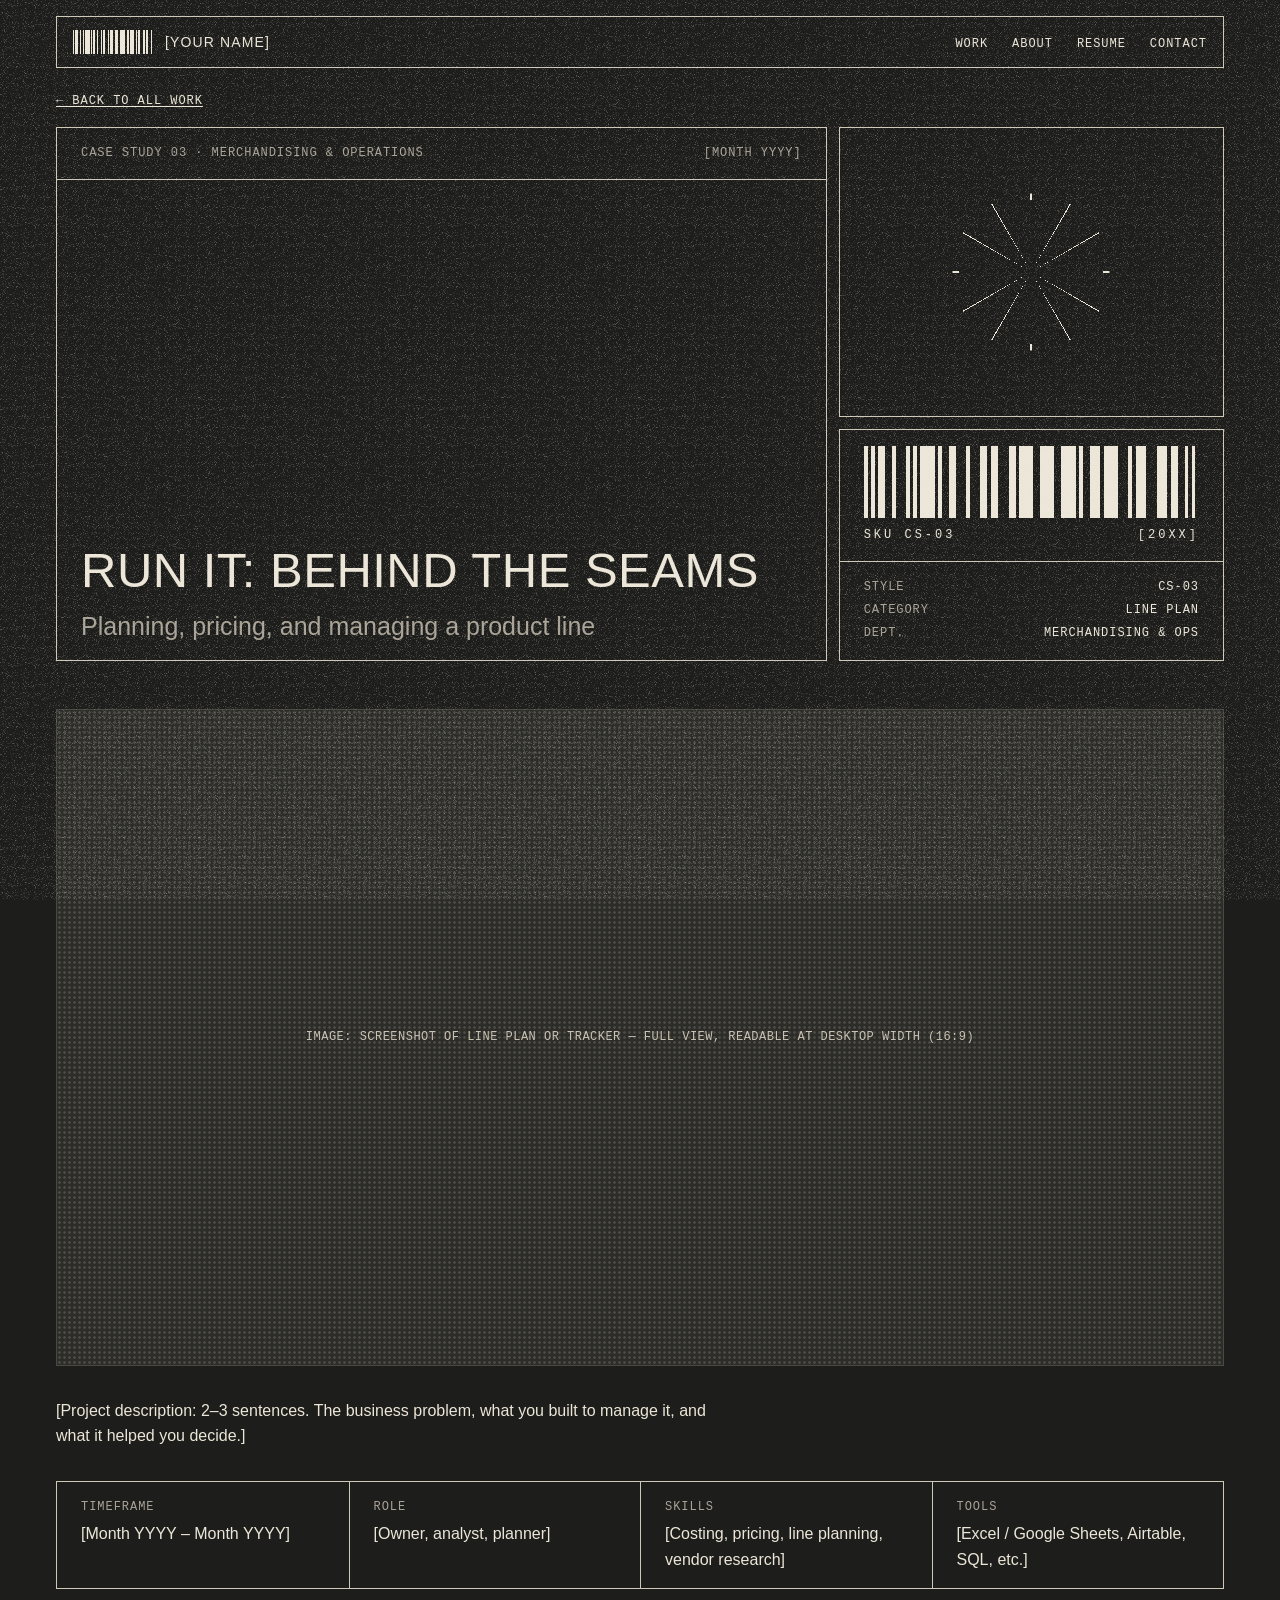
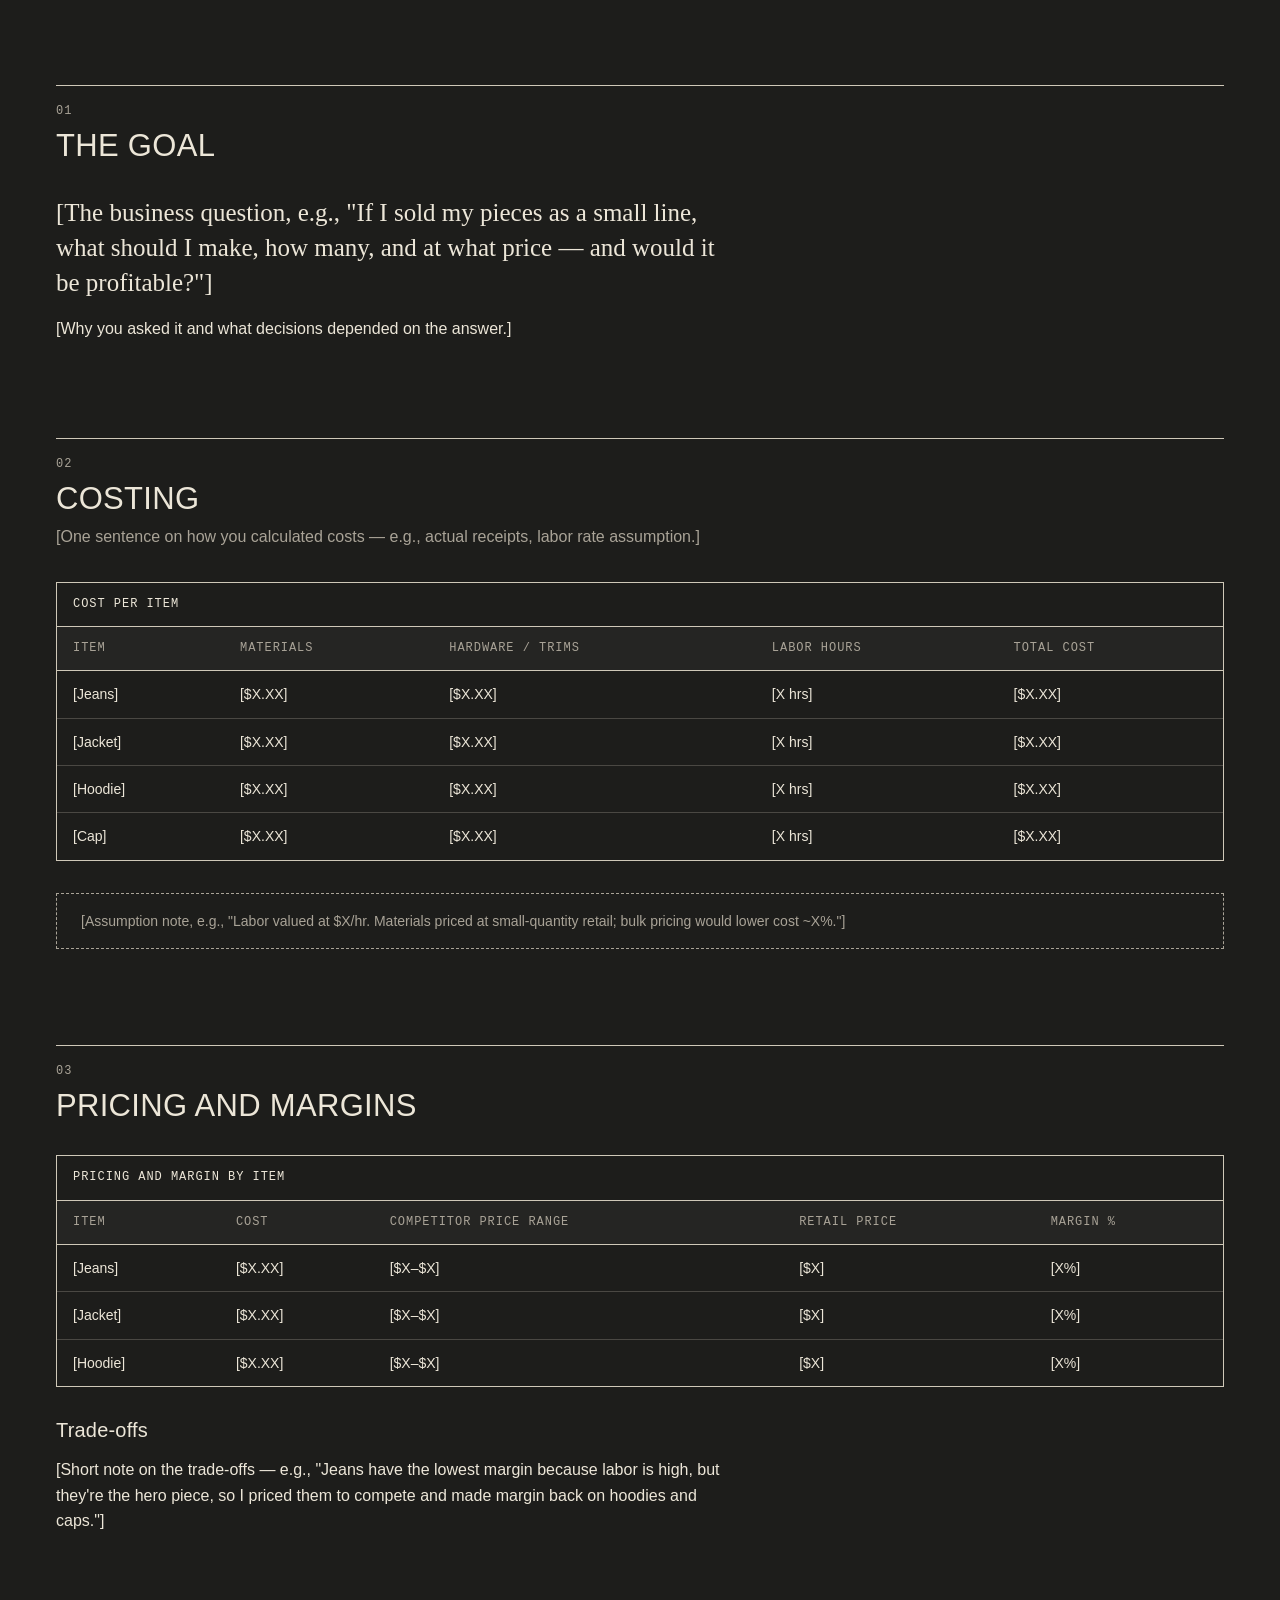
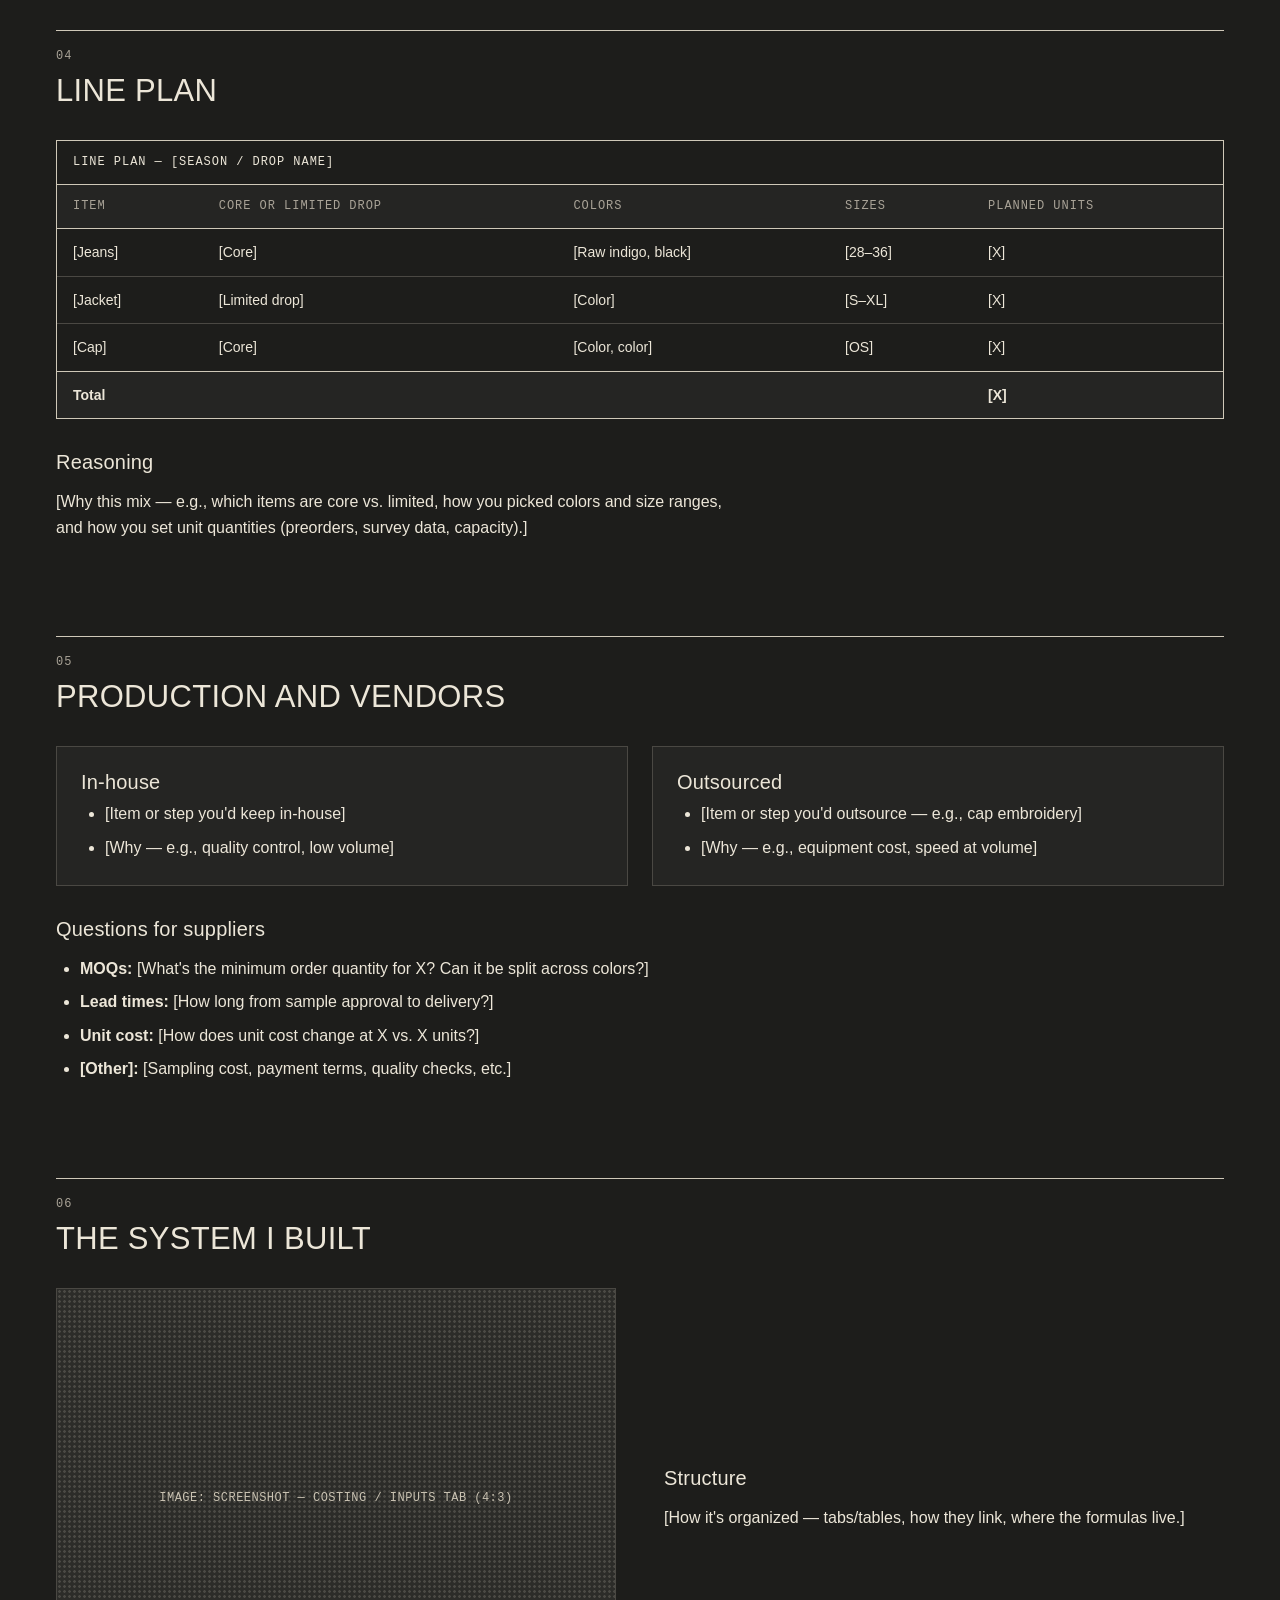
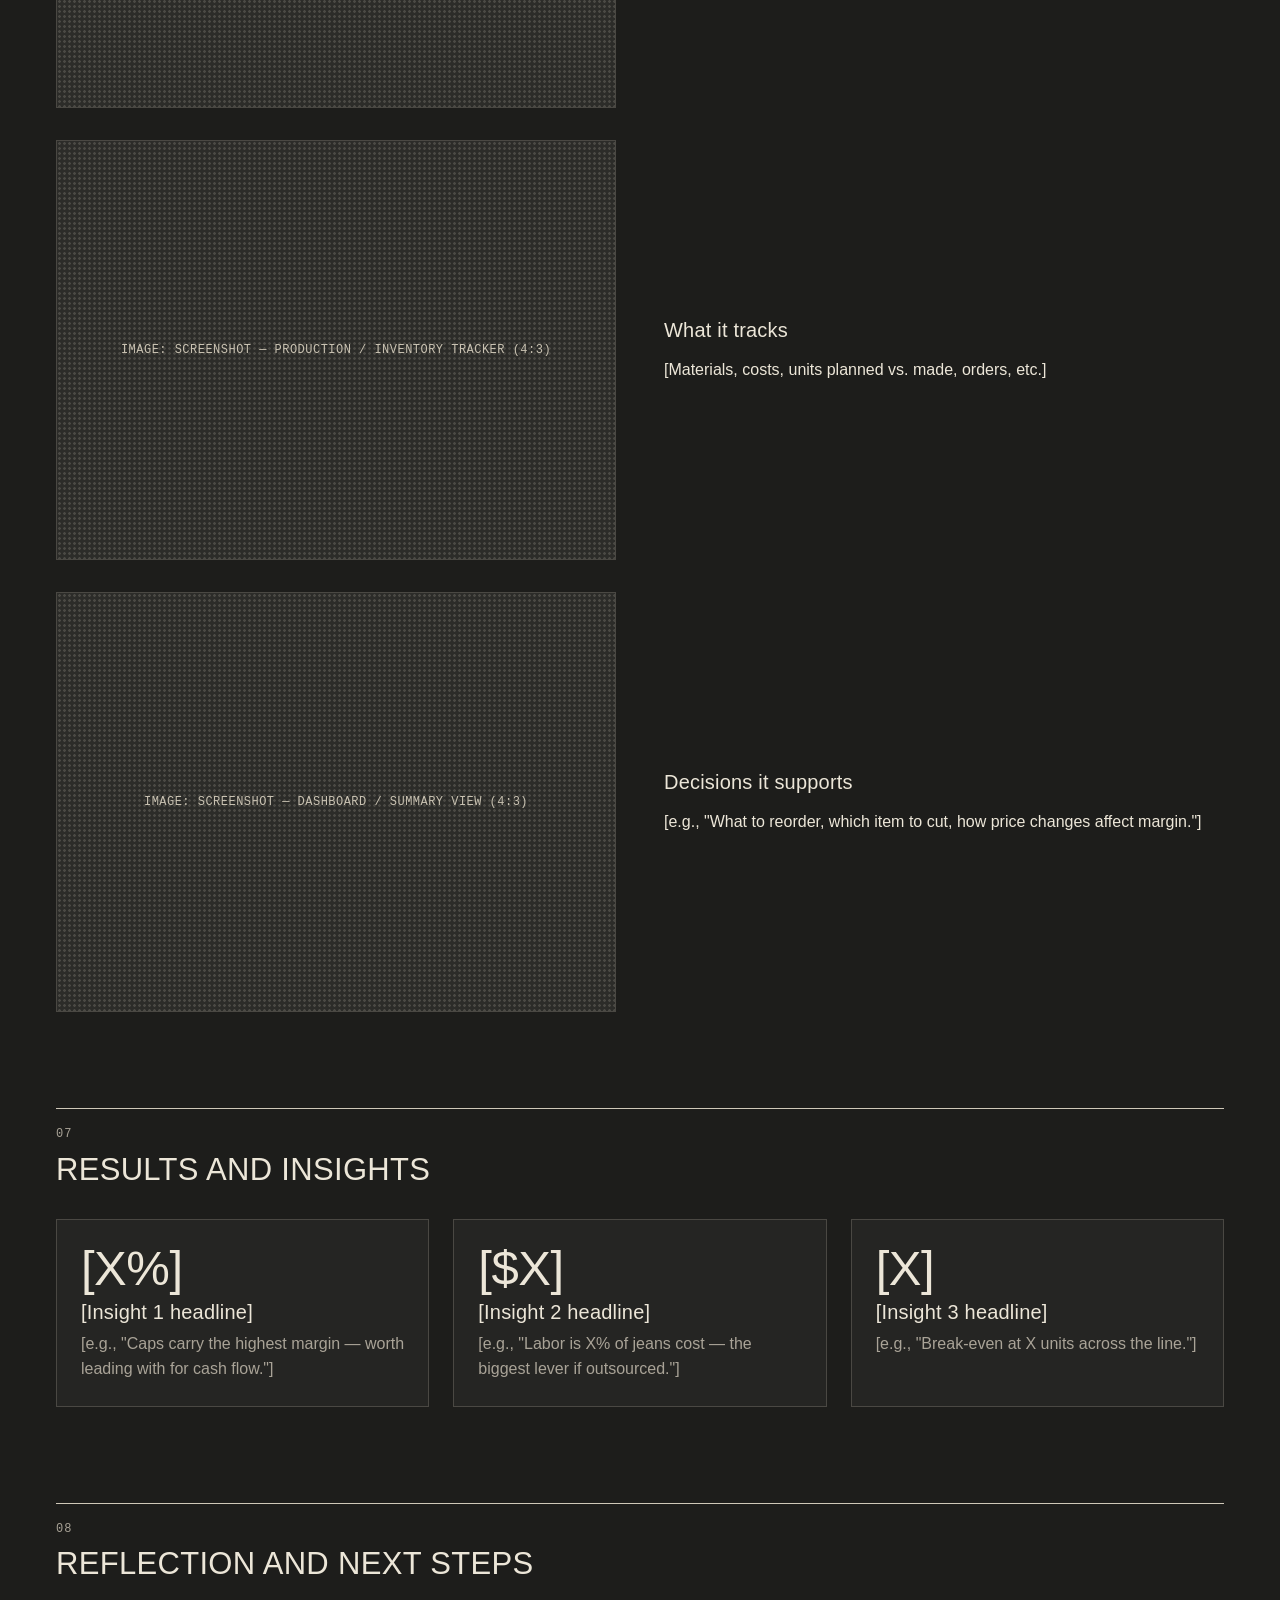
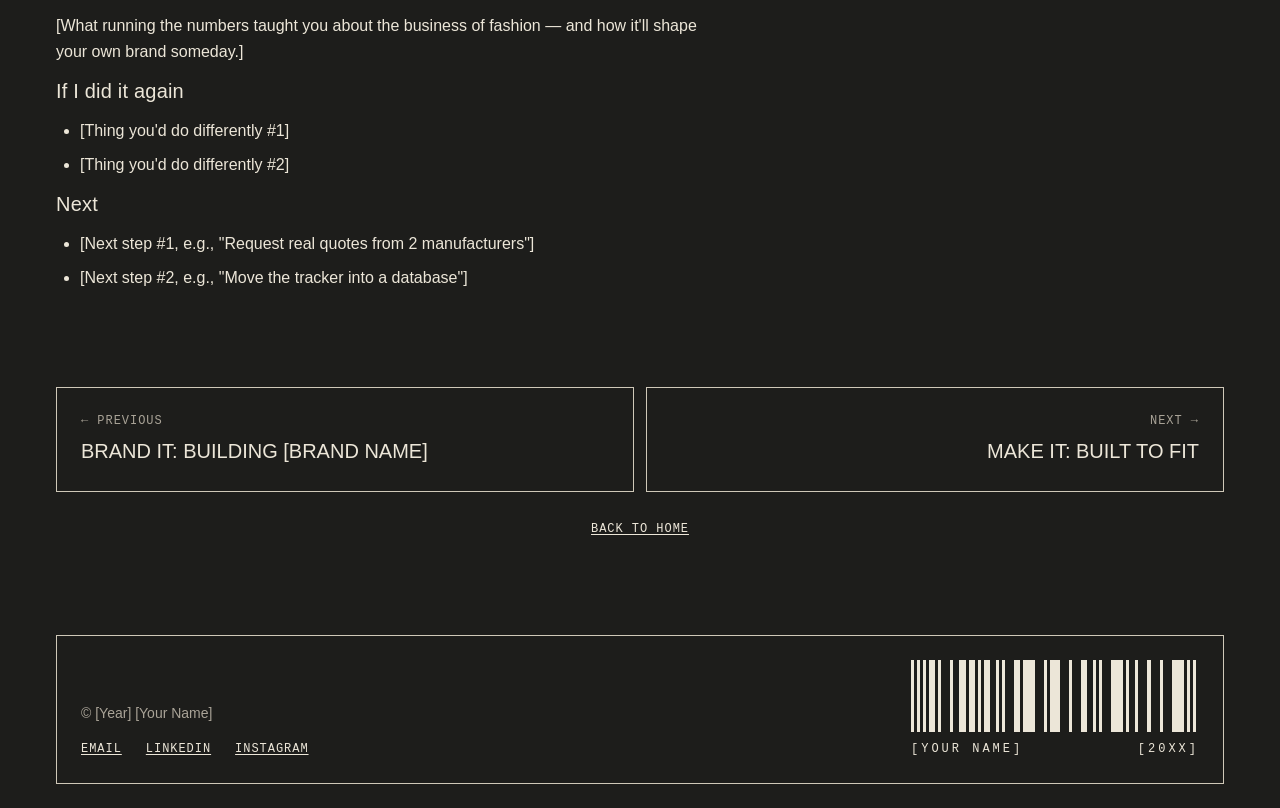
<file: business.html>
<!DOCTYPE html>
<html lang="en">
<head>
  <meta charset="utf-8">
  <meta name="viewport" content="width=device-width, initial-scale=1">
  <title>Run It: Behind the Seams — [Your Name]</title>
  <meta name="description" content="Case study: planning, pricing, and managing a product line.">
  <link rel="stylesheet" href="styles.css">
</head>
<body class="page-case-study page-business">
  <a class="skip-link" href="#main">Skip to content</a>

  <!-- SITE HEADER (same on every page) -->
  <header class="site-header" id="site-header">
    <div class="container">
      <div class="site-header__inner">
        <a class="site-header__name" href="index.html">
          <span class="barcode barcode--mini barcode--v4" aria-hidden="true"><span class="barcode__bars"></span></span>
          [Your Name]
        </a>
        <nav class="site-nav" aria-label="Primary">
          <ul class="site-nav__list">
            <li><a class="site-nav__link" href="index.html#section-work">Work</a></li>
            <li><a class="site-nav__link" href="index.html#section-about">About</a></li>
            <li><a class="site-nav__link" href="[resume.pdf]">Resume</a></li>
            <li><a class="site-nav__link" href="index.html#section-contact">Contact</a></li>
          </ul>
        </nav>
      </div>
    </div>
  </header>

  <main id="main" class="container">
    <a class="back-link" href="index.html#section-work">← Back to all work</a>

    <!-- ====================================================================
         TITLE BLOCK
         ==================================================================== -->
    <header class="cs-title" id="section-title">
      <!-- Title panel -->
      <div class="frame cs-title__main">
        <div class="frame__row frame__row--split">
          <p class="eyebrow">Case study 03 · Merchandising &amp; operations</p>
          <p class="eyebrow">[Month YYYY]</p>
        </div>
        <div class="frame__row frame__row--grow">
          <h1>Run It: Behind the Seams</h1>
          <p class="cs-title__subtitle">Planning, pricing, and managing a product line</p>
        </div>
      </div>
      <!-- Graphic mark (decorative) -->
      <div class="frame mark-cell cs-title__mark" aria-hidden="true">
        <div class="mark-burst"></div>
      </div>
      <!-- Spec tag: barcode + project codes, like a garment hang tag -->
      <div class="frame cs-title__code">
        <div class="frame__row">
          <div class="barcode barcode--v4" aria-hidden="true">
            <div class="barcode__bars"></div>
            <p class="barcode__code"><span>SKU CS-03</span><span>[20XX]</span></p>
          </div>
        </div>
        <div class="frame__row">
          <dl class="spec-list">
            <div><dt>Style</dt><dd>CS-03</dd></div>
            <div><dt>Category</dt><dd>Line plan</dd></div>
            <div><dt>Dept.</dt><dd>Merchandising &amp; ops</dd></div>
          </dl>
        </div>
      </div>
    </header>

    <!-- ====================================================================
         1. OVERVIEW
         A screenshot of your actual tracker/line plan up top signals
         "this person builds systems" — the MIS edge most fashion
         candidates don't have. List the tools in quick facts.
         ==================================================================== -->
    <section class="cs-section cs-section--overview cs-section--first" id="section-overview" aria-labelledby="overview-title">
      <h2 id="overview-title" class="visually-hidden">Overview</h2>
      <div class="img-placeholder ratio-16x9" role="img" aria-label="[Alt text: screenshot of your line plan and tracker]">
        IMAGE: Screenshot of line plan or tracker — full view, readable at desktop width (16:9)
      </div>
      <div class="cs-section__body">
        <p>[Project description: 2–3 sentences. The business problem, what you built to manage it, and what it helped you decide.]</p>
      </div>
      <dl class="quick-facts">
        <div class="quick-facts__item"><dt class="quick-facts__label">Timeframe</dt><dd class="quick-facts__value">[Month YYYY – Month YYYY]</dd></div>
        <div class="quick-facts__item"><dt class="quick-facts__label">Role</dt><dd class="quick-facts__value">[Owner, analyst, planner]</dd></div>
        <div class="quick-facts__item"><dt class="quick-facts__label">Skills</dt><dd class="quick-facts__value">[Costing, pricing, line planning, vendor research]</dd></div>
        <div class="quick-facts__item"><dt class="quick-facts__label">Tools</dt><dd class="quick-facts__value">[Excel / Google Sheets, Airtable, SQL, etc.]</dd></div>
      </dl>
    </section>

    <!-- ====================================================================
         2. THE GOAL
         Frame the project as a business question. Recruiters for
         merchandising and ops roles want to see you start from a decision
         that needs to be made, not from a spreadsheet.
         ==================================================================== -->
    <section class="cs-section cs-section--goal" id="section-goal" aria-labelledby="goal-title">
      <header class="cs-section__header">
        <p class="cs-section__number">01</p>
        <h2 id="goal-title">The goal</h2>
      </header>
      <div class="cs-section__body">
        <p class="lead-statement">[The business question, e.g., "If I sold my pieces as a small line, what should I make, how many, and at what price — and would it be profitable?"]</p>
        <p>[Why you asked it and what decisions depended on the answer.]</p>
      </div>
    </section>

    <!-- ====================================================================
         3. COSTING
         Cost per item, broken into components. Costing is fundamental to
         product development, sourcing, and merchandising roles.
         ==================================================================== -->
    <section class="cs-section cs-section--costing" id="section-costing" aria-labelledby="costing-title">
      <header class="cs-section__header">
        <p class="cs-section__number">02</p>
        <h2 id="costing-title">Costing</h2>
        <p class="text-muted">[One sentence on how you calculated costs — e.g., actual receipts, labor rate assumption.]</p>
      </header>
      <div class="table-wrap">
        <table class="data-table" id="table-costing">
          <caption>Cost per item</caption>
          <thead>
            <tr><th scope="col">Item</th><th scope="col">Materials</th><th scope="col">Hardware / trims</th><th scope="col">Labor hours</th><th scope="col">Total cost</th></tr>
          </thead>
          <tbody>
            <tr><th scope="row">[Jeans]</th><td>[$X.XX]</td><td>[$X.XX]</td><td>[X hrs]</td><td>[$X.XX]</td></tr>
            <tr><th scope="row">[Jacket]</th><td>[$X.XX]</td><td>[$X.XX]</td><td>[X hrs]</td><td>[$X.XX]</td></tr>
            <tr><th scope="row">[Hoodie]</th><td>[$X.XX]</td><td>[$X.XX]</td><td>[X hrs]</td><td>[$X.XX]</td></tr>
            <tr><th scope="row">[Cap]</th><td>[$X.XX]</td><td>[$X.XX]</td><td>[X hrs]</td><td>[$X.XX]</td></tr>
          </tbody>
        </table>
      </div>
      <p class="note-box">[Assumption note, e.g., "Labor valued at $X/hr. Materials priced at small-quantity retail; bulk pricing would lower cost ~X%."]</p>
    </section>

    <!-- ====================================================================
         4. PRICING AND MARGINS
         Retail price vs. cost vs. competitors, with margin %. Shows you
         understand how price, positioning, and profitability connect.
         ==================================================================== -->
    <section class="cs-section cs-section--pricing" id="section-pricing" aria-labelledby="pricing-title">
      <header class="cs-section__header">
        <p class="cs-section__number">03</p>
        <h2 id="pricing-title">Pricing and margins</h2>
      </header>
      <div class="table-wrap">
        <table class="data-table" id="table-pricing">
          <caption>Pricing and margin by item</caption>
          <thead>
            <tr><th scope="col">Item</th><th scope="col">Cost</th><th scope="col">Competitor price range</th><th scope="col">Retail price</th><th scope="col">Margin %</th></tr>
          </thead>
          <tbody>
            <tr><th scope="row">[Jeans]</th><td>[$X.XX]</td><td>[$X–$X]</td><td>[$X]</td><td>[X%]</td></tr>
            <tr><th scope="row">[Jacket]</th><td>[$X.XX]</td><td>[$X–$X]</td><td>[$X]</td><td>[X%]</td></tr>
            <tr><th scope="row">[Hoodie]</th><td>[$X.XX]</td><td>[$X–$X]</td><td>[$X]</td><td>[X%]</td></tr>
          </tbody>
        </table>
      </div>
      <div class="cs-section__body">
        <h3 class="subheading">Trade-offs</h3>
        <p>[Short note on the trade-offs — e.g., "Jeans have the lowest margin because labor is high, but they're the hero piece, so I priced them to compete and made margin back on hoodies and caps."]</p>
      </div>
    </section>

    <!-- ====================================================================
         5. LINE PLAN
         What to make, in what colors/sizes, and how many. This is the
         literal day-to-day of an assistant merchandiser.
         ==================================================================== -->
    <section class="cs-section cs-section--line-plan" id="section-line-plan" aria-labelledby="line-plan-title">
      <header class="cs-section__header">
        <p class="cs-section__number">04</p>
        <h2 id="line-plan-title">Line plan</h2>
      </header>
      <div class="table-wrap">
        <table class="data-table" id="table-line-plan">
          <caption>Line plan — [Season / drop name]</caption>
          <thead>
            <tr><th scope="col">Item</th><th scope="col">Core or limited drop</th><th scope="col">Colors</th><th scope="col">Sizes</th><th scope="col">Planned units</th></tr>
          </thead>
          <tbody>
            <tr><th scope="row">[Jeans]</th><td>[Core]</td><td>[Raw indigo, black]</td><td>[28–36]</td><td>[X]</td></tr>
            <tr><th scope="row">[Jacket]</th><td>[Limited drop]</td><td>[Color]</td><td>[S–XL]</td><td>[X]</td></tr>
            <tr><th scope="row">[Cap]</th><td>[Core]</td><td>[Color, color]</td><td>[OS]</td><td>[X]</td></tr>
          </tbody>
          <tfoot>
            <tr><th scope="row">Total</th><td></td><td></td><td></td><td>[X]</td></tr>
          </tfoot>
        </table>
      </div>
      <div class="cs-section__body">
        <h3 class="subheading">Reasoning</h3>
        <p>[Why this mix — e.g., which items are core vs. limited, how you picked colors and size ranges, and how you set unit quantities (preorders, survey data, capacity).]</p>
      </div>
    </section>

    <!-- ====================================================================
         6. PRODUCTION AND VENDORS
         What you'd make in-house vs. outsource, and what you'd ask
         suppliers. Directly relevant to sourcing and vendor roles.
         ==================================================================== -->
    <section class="cs-section cs-section--production" id="section-production" aria-labelledby="production-title">
      <header class="cs-section__header">
        <p class="cs-section__number">05</p>
        <h2 id="production-title">Production and vendors</h2>
      </header>
      <div class="grid grid--2">
        <div class="insight-callout">
          <h3 class="insight-callout__title">In-house</h3>
          <ul class="bullet-list">
            <li>[Item or step you'd keep in-house]</li>
            <li>[Why — e.g., quality control, low volume]</li>
          </ul>
        </div>
        <div class="insight-callout">
          <h3 class="insight-callout__title">Outsourced</h3>
          <ul class="bullet-list">
            <li>[Item or step you'd outsource — e.g., cap embroidery]</li>
            <li>[Why — e.g., equipment cost, speed at volume]</li>
          </ul>
        </div>
      </div>
      <div class="cs-section__body">
        <h3 class="subheading">Questions for suppliers</h3>
        <ul>
          <li><strong>MOQs:</strong> [What's the minimum order quantity for X? Can it be split across colors?]</li>
          <li><strong>Lead times:</strong> [How long from sample approval to delivery?]</li>
          <li><strong>Unit cost:</strong> [How does unit cost change at X vs. X units?]</li>
          <li><strong>[Other]:</strong> [Sampling cost, payment terms, quality checks, etc.]</li>
        </ul>
      </div>
    </section>

    <!-- ====================================================================
         7. THE SYSTEM I BUILT
         Screenshots + how the tracker is structured and what decisions it
         supports. Your clearest MIS differentiator — show the logic.
         ==================================================================== -->
    <section class="cs-section cs-section--system" id="section-system" aria-labelledby="system-title">
      <header class="cs-section__header">
        <p class="cs-section__number">06</p>
        <h2 id="system-title">The system I built</h2>
      </header>
      <div class="split">
        <div class="split__media">
          <div class="img-placeholder ratio-4x3" role="img" aria-label="[Alt text: tracker tab showing costing inputs]">IMAGE: Screenshot — costing / inputs tab (4:3)</div>
        </div>
        <div class="split__text cs-section__body">
          <h3 class="subheading">Structure</h3>
          <p>[How it's organized — tabs/tables, how they link, where the formulas live.]</p>
        </div>
      </div>
      <div class="split split--reverse">
        <div class="split__media">
          <div class="img-placeholder ratio-4x3" role="img" aria-label="[Alt text: tracker tab showing inventory or production status]">IMAGE: Screenshot — production / inventory tracker (4:3)</div>
        </div>
        <div class="split__text cs-section__body">
          <h3 class="subheading">What it tracks</h3>
          <p>[Materials, costs, units planned vs. made, orders, etc.]</p>
        </div>
      </div>
      <div class="split">
        <div class="split__media">
          <div class="img-placeholder ratio-4x3" role="img" aria-label="[Alt text: dashboard or summary view]">IMAGE: Screenshot — dashboard / summary view (4:3)</div>
        </div>
        <div class="split__text cs-section__body">
          <h3 class="subheading">Decisions it supports</h3>
          <p>[e.g., "What to reorder, which item to cut, how price changes affect margin."]</p>
        </div>
      </div>
    </section>

    <!-- ====================================================================
         8. RESULTS AND INSIGHTS
         Two to four clear takeaways. Recruiters skim these first.
         ==================================================================== -->
    <section class="cs-section cs-section--results" id="section-results" aria-labelledby="results-title">
      <header class="cs-section__header">
        <p class="cs-section__number">07</p>
        <h2 id="results-title">Results and insights</h2>
      </header>
      <div class="grid grid--3">
        <div class="insight-callout">
          <p class="metric-callout__value">[X%]</p>
          <h3 class="insight-callout__title">[Insight 1 headline]</h3>
          <p class="text-muted">[e.g., "Caps carry the highest margin — worth leading with for cash flow."]</p>
        </div>
        <div class="insight-callout">
          <p class="metric-callout__value">[$X]</p>
          <h3 class="insight-callout__title">[Insight 2 headline]</h3>
          <p class="text-muted">[e.g., "Labor is X% of jeans cost — the biggest lever if outsourced."]</p>
        </div>
        <div class="insight-callout">
          <p class="metric-callout__value">[X]</p>
          <h3 class="insight-callout__title">[Insight 3 headline]</h3>
          <p class="text-muted">[e.g., "Break-even at X units across the line."]</p>
        </div>
      </div>
    </section>

    <!-- ====================================================================
         9. REFLECTION AND NEXT STEPS
         ==================================================================== -->
    <section class="cs-section cs-section--reflection" id="section-reflection" aria-labelledby="reflection-title">
      <header class="cs-section__header">
        <p class="cs-section__number">08</p>
        <h2 id="reflection-title">Reflection and next steps</h2>
      </header>
      <div class="cs-section__body">
        <p>[What running the numbers taught you about the business of fashion — and how it'll shape your own brand someday.]</p>
        <h3 class="subheading">If I did it again</h3>
        <ul>
          <li>[Thing you'd do differently #1]</li>
          <li>[Thing you'd do differently #2]</li>
        </ul>
        <h3 class="subheading">Next</h3>
        <ul>
          <li>[Next step #1, e.g., "Request real quotes from 2 manufacturers"]</li>
          <li>[Next step #2, e.g., "Move the tracker into a database"]</li>
        </ul>
      </div>
    </section>

    <!-- PREVIOUS / NEXT CASE STUDY -->
    <nav class="cs-pager" aria-label="Case studies">
      <a class="cs-pager__link cs-pager__link--prev" href="brand.html">
        <span class="cs-pager__dir">← Previous</span>
        <span class="cs-pager__title">Brand It: Building [Brand Name]</span>
      </a>
      <a class="cs-pager__link cs-pager__link--next" href="denim.html">
        <span class="cs-pager__dir">Next →</span>
        <span class="cs-pager__title">Make It: Built to Fit</span>
      </a>
      <a class="cs-pager__home" href="index.html">Back to home</a>
    </nav>
  </main>

  <!-- FOOTER -->
  <footer class="site-footer" id="site-footer">
    <div class="container">
      <div class="site-footer__inner">
        <div class="site-footer__meta">
          <p>© [Year] [Your Name]</p>
          <ul class="site-footer__links">
            <li><a href="mailto:[you@email.com]">Email</a></li>
            <li><a href="[https://linkedin.com/in/your-handle]">LinkedIn</a></li>
            <li><a href="[https://instagram.com/your-handle]">Instagram</a></li>
          </ul>
        </div>
        <div class="barcode barcode--v1" aria-hidden="true">
          <div class="barcode__bars"></div>
          <p class="barcode__code"><span>[Your Name]</span><span>[20XX]</span></p>
        </div>
      </div>
    </div>
  </footer>
</body>
</html>
</file>
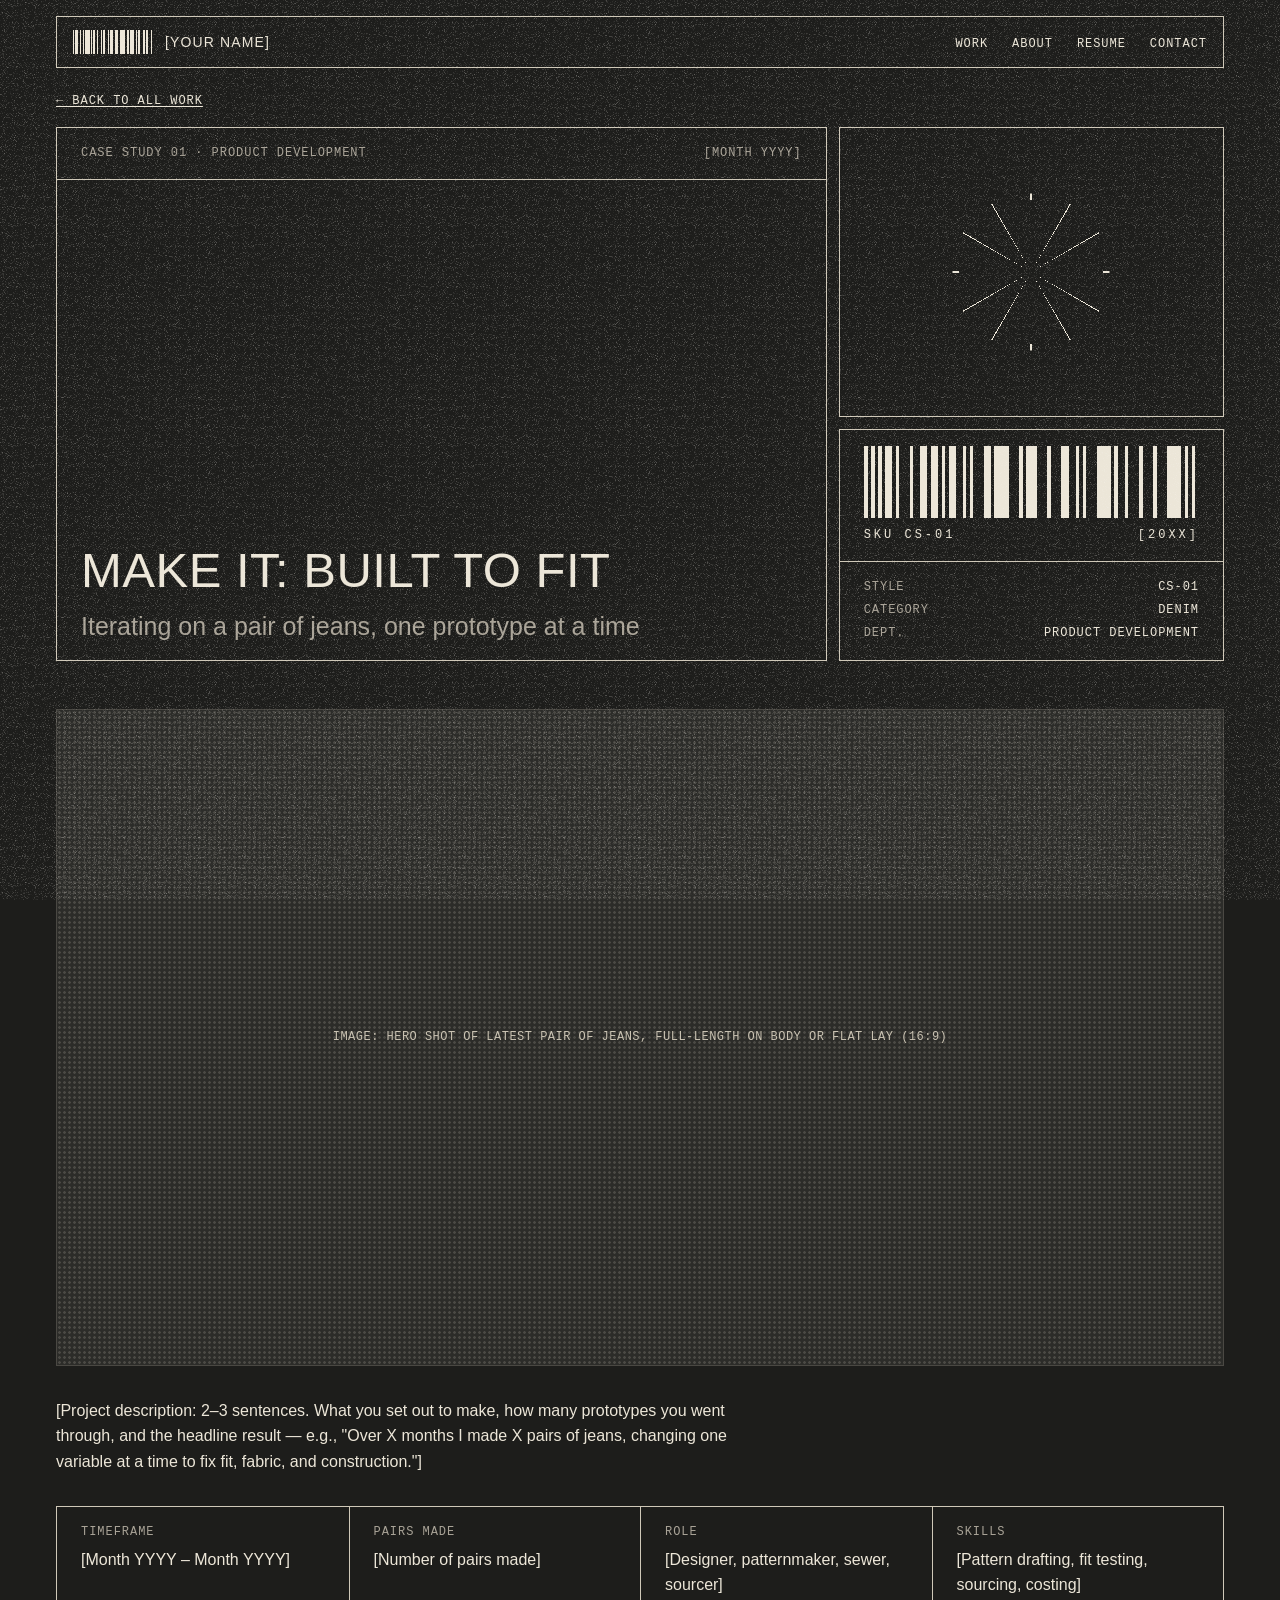
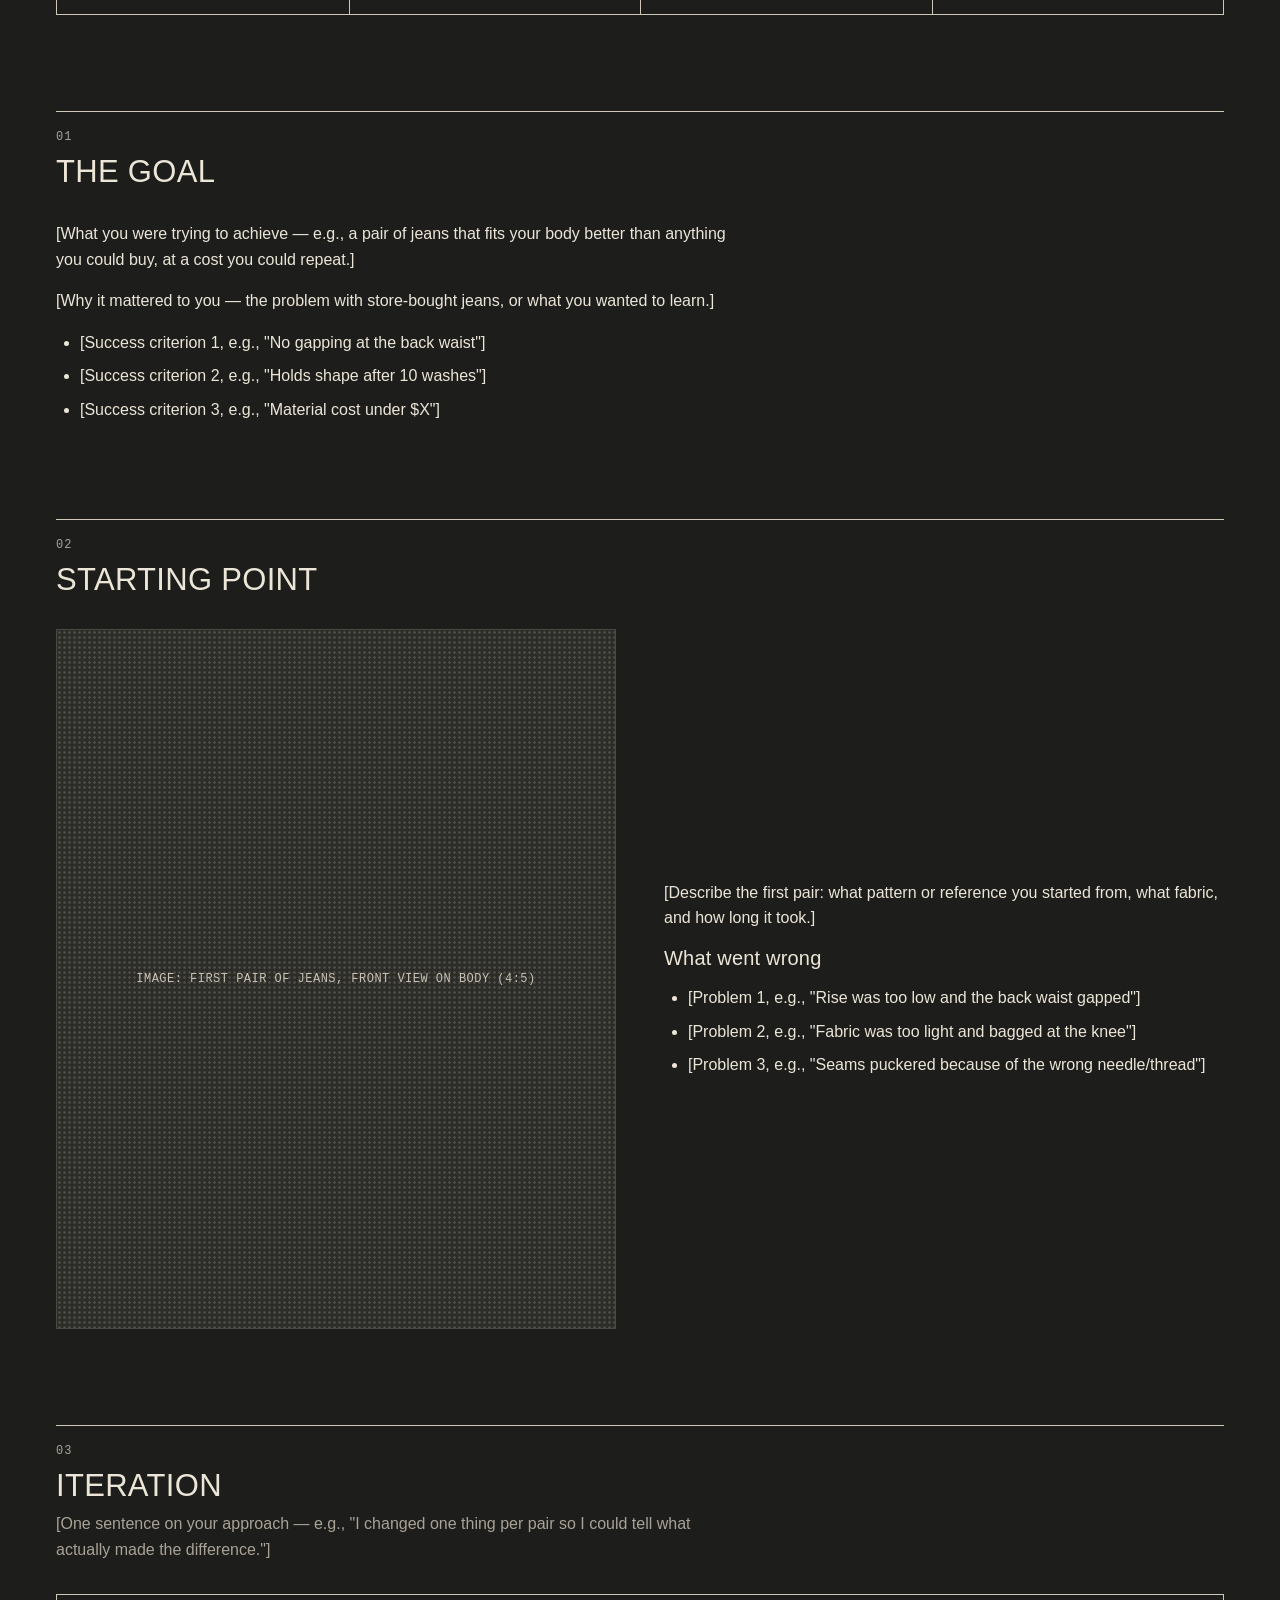
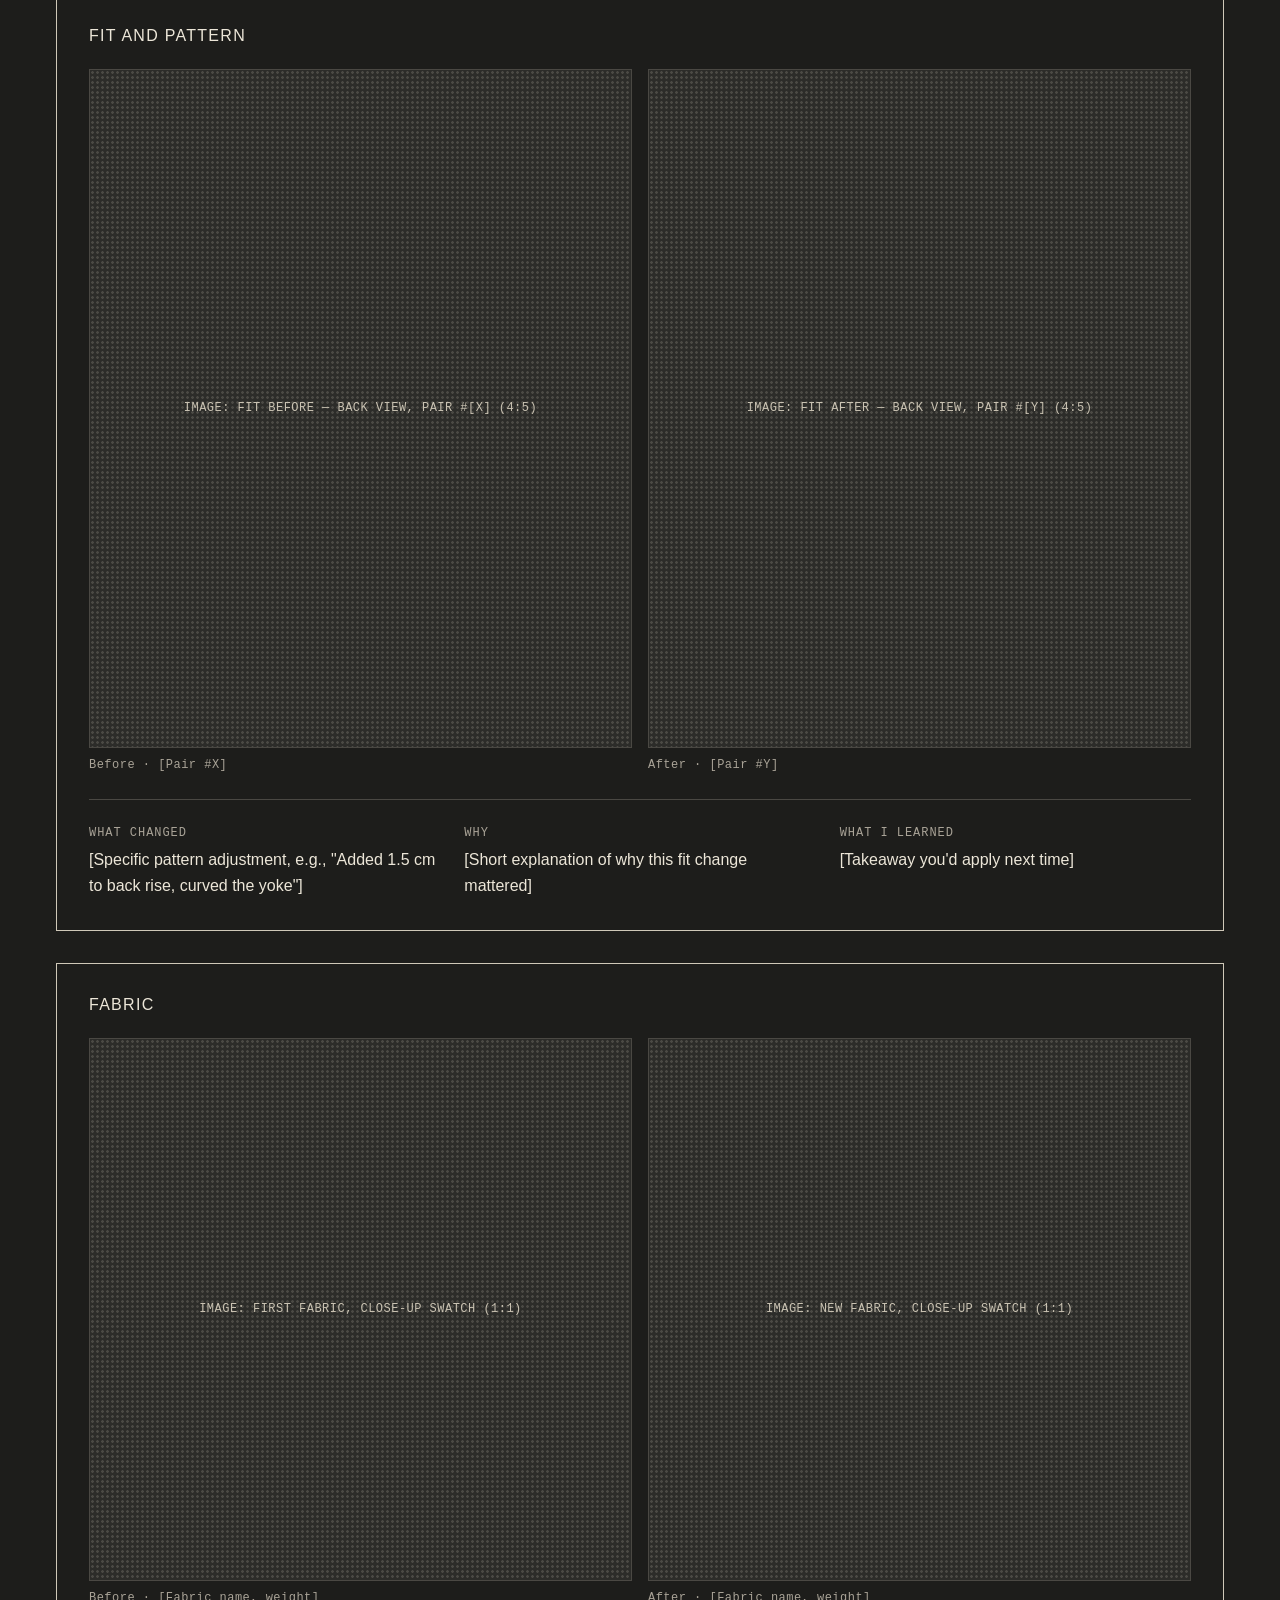
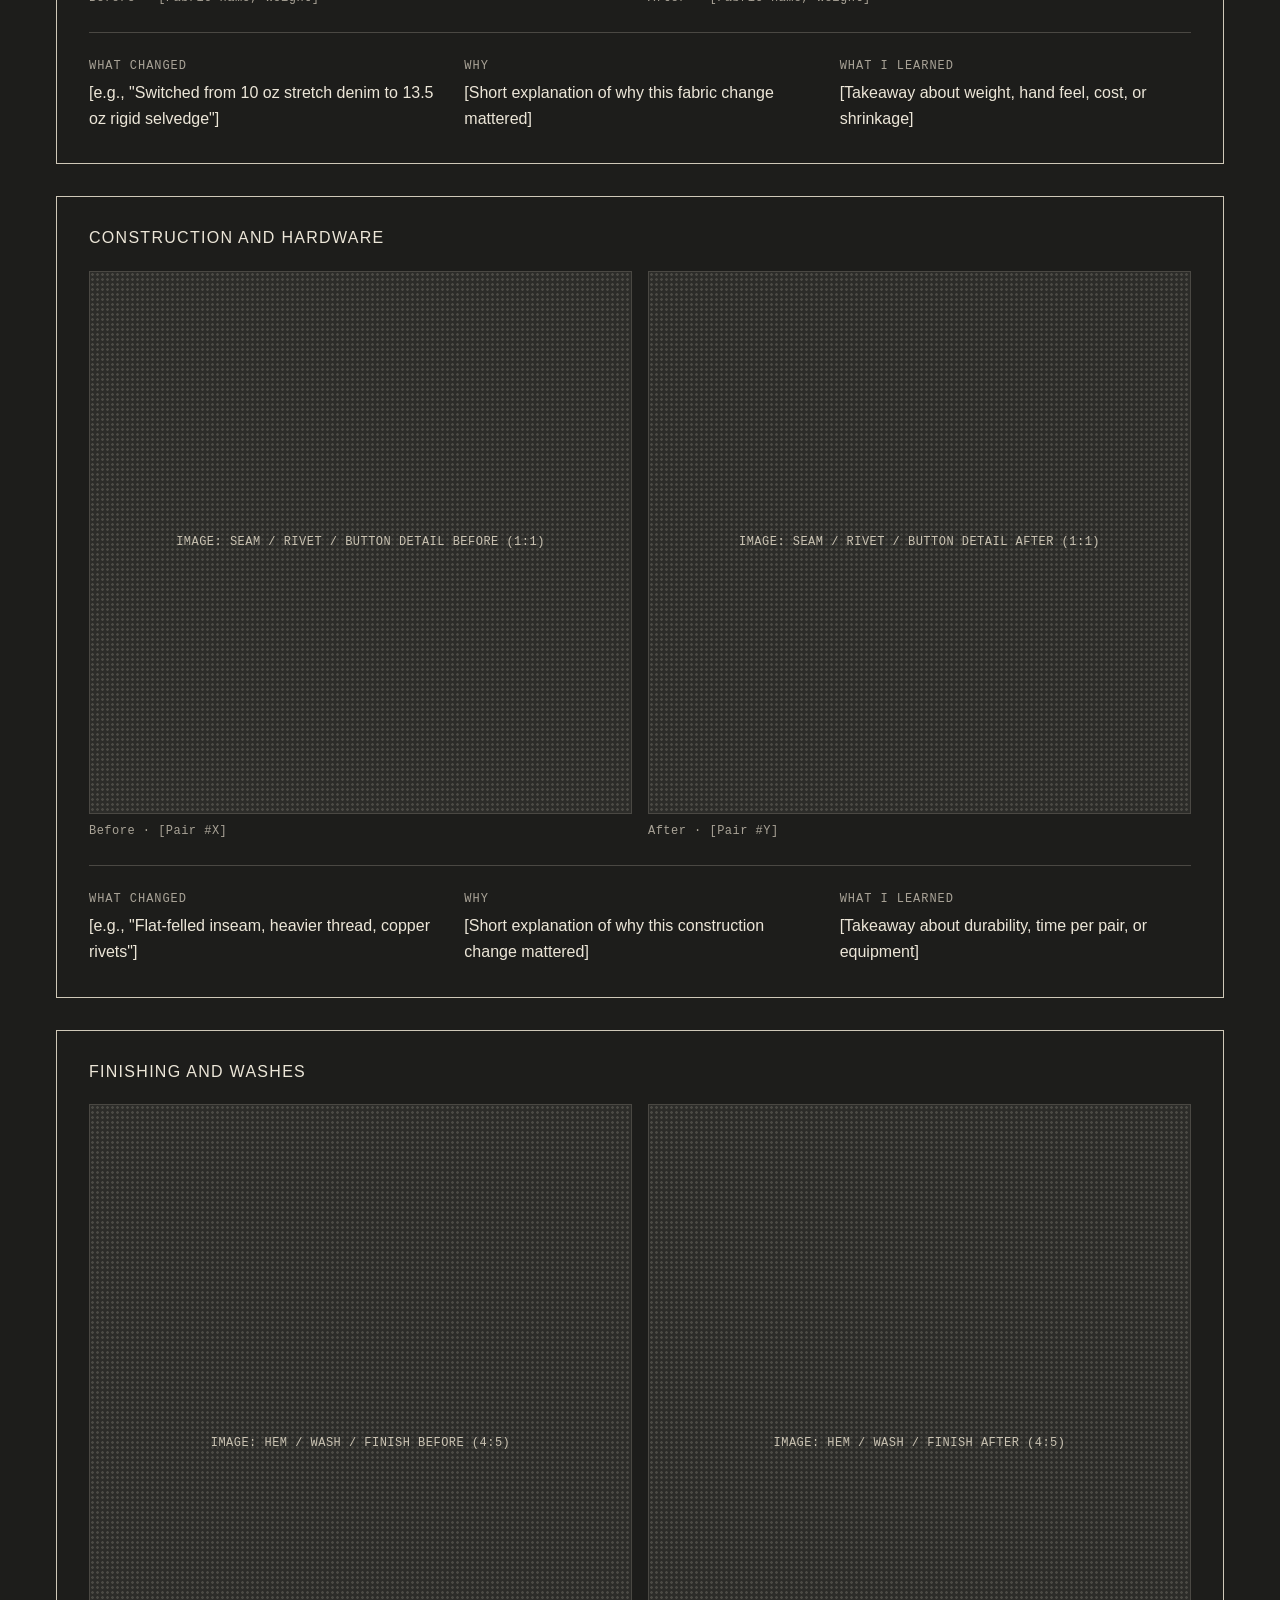
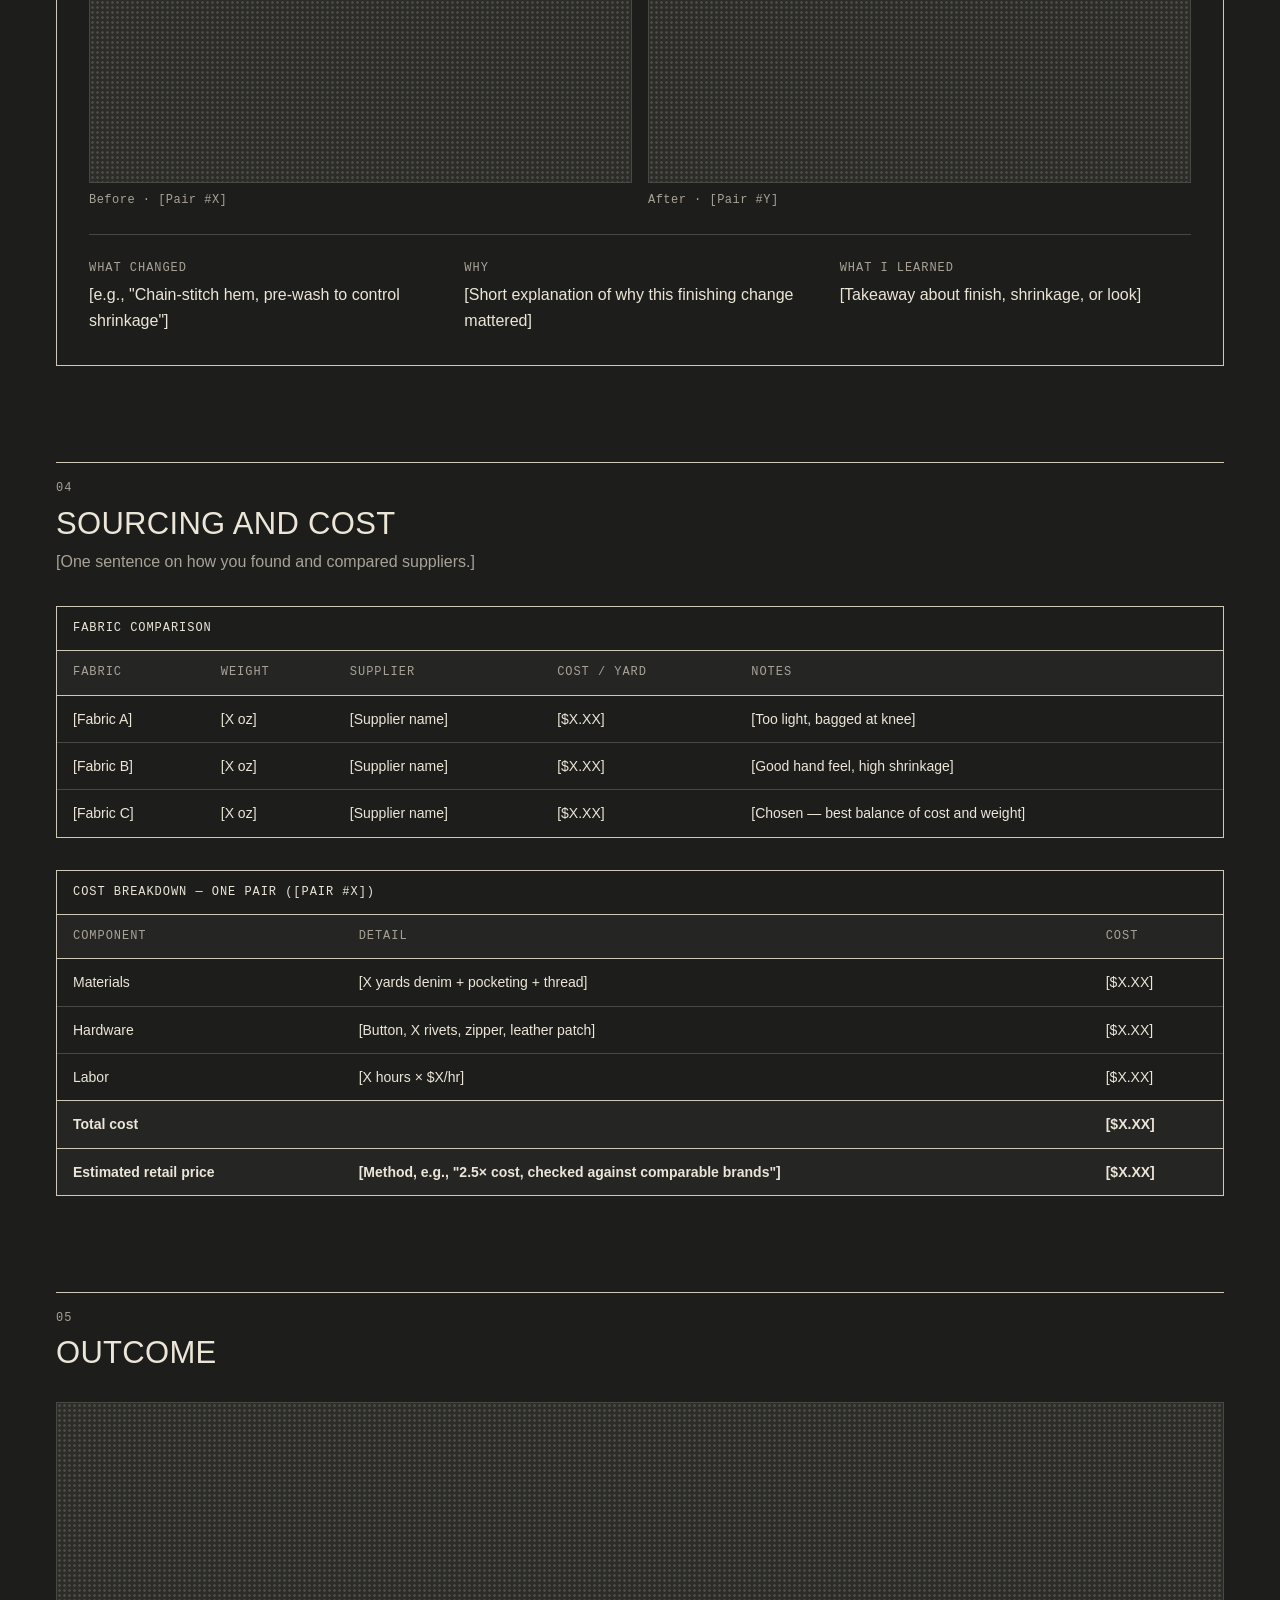
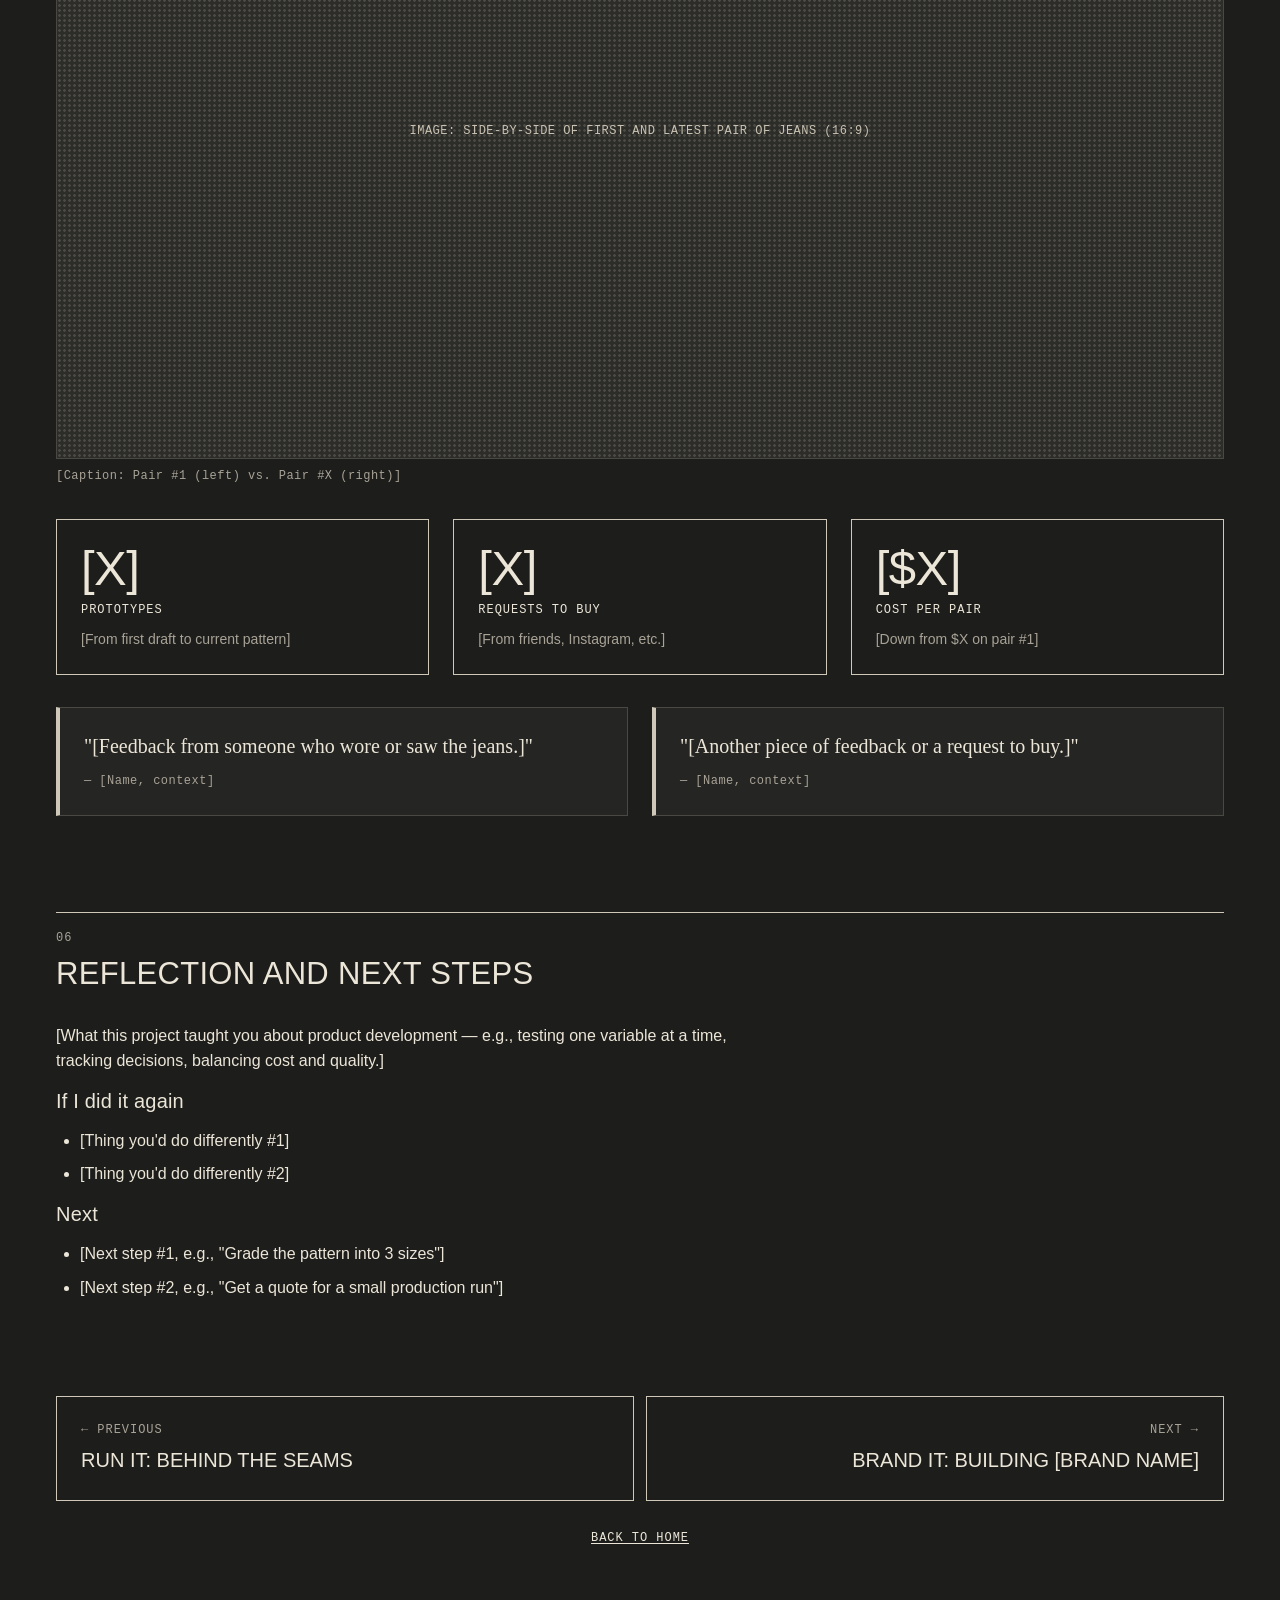
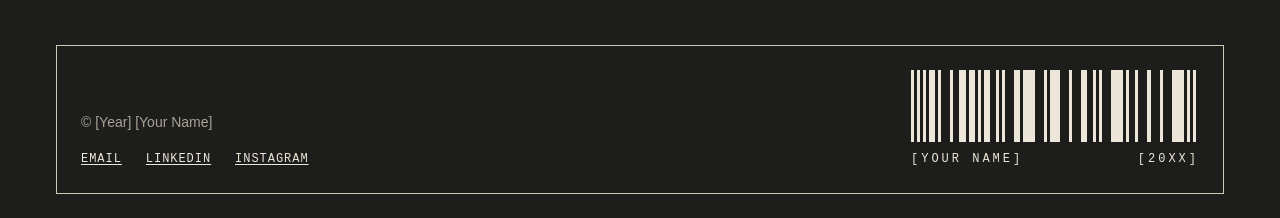
<file: denim.html>
<!DOCTYPE html>
<html lang="en">
<head>
  <meta charset="utf-8">
  <meta name="viewport" content="width=device-width, initial-scale=1">
  <title>Make It: Built to Fit — [Your Name]</title>
  <meta name="description" content="Case study: iterating on a pair of jeans, one prototype at a time.">
  <link rel="stylesheet" href="styles.css">
</head>
<body class="page-case-study page-denim">
  <a class="skip-link" href="#main">Skip to content</a>

  <!-- SITE HEADER (same on every page) -->
  <header class="site-header" id="site-header">
    <div class="container">
      <div class="site-header__inner">
        <a class="site-header__name" href="index.html">
          <span class="barcode barcode--mini barcode--v4" aria-hidden="true"><span class="barcode__bars"></span></span>
          [Your Name]
        </a>
        <nav class="site-nav" aria-label="Primary">
          <ul class="site-nav__list">
            <li><a class="site-nav__link" href="index.html#section-work">Work</a></li>
            <li><a class="site-nav__link" href="index.html#section-about">About</a></li>
            <li><a class="site-nav__link" href="[resume.pdf]">Resume</a></li>
            <li><a class="site-nav__link" href="index.html#section-contact">Contact</a></li>
          </ul>
        </nav>
      </div>
    </div>
  </header>

  <main id="main" class="container">
    <a class="back-link" href="index.html#section-work">← Back to all work</a>

    <!-- ====================================================================
         TITLE BLOCK
         Project name + one-line subtitle. Sets up the story in one glance.
         ==================================================================== -->
    <header class="cs-title" id="section-title">
      <!-- Title panel -->
      <div class="frame cs-title__main">
        <div class="frame__row frame__row--split">
          <p class="eyebrow">Case study 01 · Product development</p>
          <p class="eyebrow">[Month YYYY]</p>
        </div>
        <div class="frame__row frame__row--grow">
          <h1>Make It: Built to Fit</h1>
          <p class="cs-title__subtitle">Iterating on a pair of jeans, one prototype at a time</p>
        </div>
      </div>
      <!-- Graphic mark (decorative) -->
      <div class="frame mark-cell cs-title__mark" aria-hidden="true">
        <div class="mark-burst"></div>
      </div>
      <!-- Spec tag: barcode + project codes, like a garment hang tag -->
      <div class="frame cs-title__code">
        <div class="frame__row">
          <div class="barcode barcode--v1" aria-hidden="true">
            <div class="barcode__bars"></div>
            <p class="barcode__code"><span>SKU CS-01</span><span>[20XX]</span></p>
          </div>
        </div>
        <div class="frame__row">
          <dl class="spec-list">
            <div><dt>Style</dt><dd>CS-01</dd></div>
            <div><dt>Category</dt><dd>Denim</dd></div>
            <div><dt>Dept.</dt><dd>Product development</dd></div>
          </dl>
        </div>
      </div>
    </header>

    <!-- ====================================================================
         1. OVERVIEW
         Hero image, a 2–3 sentence summary, and quick facts. Many recruiters
         only read this part, so it should stand on its own: what you made,
         how many times, and what skills it proves.
         ==================================================================== -->
    <section class="cs-section cs-section--overview cs-section--first" id="section-overview" aria-labelledby="overview-title">
      <h2 id="overview-title" class="visually-hidden">Overview</h2>
      <div class="img-placeholder ratio-16x9" role="img" aria-label="[Alt text: your latest pair of jeans]">
        IMAGE: Hero shot of latest pair of jeans, full-length on body or flat lay (16:9)
      </div>
      <div class="cs-section__body">
        <p>[Project description: 2–3 sentences. What you set out to make, how many prototypes you went through, and the headline result — e.g., "Over X months I made X pairs of jeans, changing one variable at a time to fix fit, fabric, and construction."]</p>
      </div>
      <dl class="quick-facts">
        <div class="quick-facts__item"><dt class="quick-facts__label">Timeframe</dt><dd class="quick-facts__value">[Month YYYY – Month YYYY]</dd></div>
        <div class="quick-facts__item"><dt class="quick-facts__label">Pairs made</dt><dd class="quick-facts__value">[Number of pairs made]</dd></div>
        <div class="quick-facts__item"><dt class="quick-facts__label">Role</dt><dd class="quick-facts__value">[Designer, patternmaker, sewer, sourcer]</dd></div>
        <div class="quick-facts__item"><dt class="quick-facts__label">Skills</dt><dd class="quick-facts__value">[Pattern drafting, fit testing, sourcing, costing]</dd></div>
      </dl>
    </section>

    <!-- ====================================================================
         2. THE GOAL
         What "done" looked like and why it mattered. Shows you work toward
         a defined target — the same way product development teams work
         from a spec or tech pack.
         ==================================================================== -->
    <section class="cs-section cs-section--goal" id="section-goal" aria-labelledby="goal-title">
      <header class="cs-section__header">
        <p class="cs-section__number">01</p>
        <h2 id="goal-title">The goal</h2>
      </header>
      <div class="cs-section__body">
        <p>[What you were trying to achieve — e.g., a pair of jeans that fits your body better than anything you could buy, at a cost you could repeat.]</p>
        <p>[Why it mattered to you — the problem with store-bought jeans, or what you wanted to learn.]</p>
        <ul>
          <li>[Success criterion 1, e.g., "No gapping at the back waist"]</li>
          <li>[Success criterion 2, e.g., "Holds shape after 10 washes"]</li>
          <li>[Success criterion 3, e.g., "Material cost under $X"]</li>
        </ul>
      </div>
    </section>

    <!-- ====================================================================
         3. STARTING POINT
         Your first pair and what went wrong. Being honest about early
         mistakes makes the progress believable and shows self-assessment.
         ==================================================================== -->
    <section class="cs-section cs-section--starting-point" id="section-starting-point" aria-labelledby="starting-title">
      <header class="cs-section__header">
        <p class="cs-section__number">02</p>
        <h2 id="starting-title">Starting point</h2>
      </header>
      <div class="split">
        <div class="split__media">
          <div class="img-placeholder ratio-4x5" role="img" aria-label="[Alt text: your first pair of jeans]">
            IMAGE: First pair of jeans, front view on body (4:5)
          </div>
        </div>
        <div class="split__text cs-section__body">
          <p>[Describe the first pair: what pattern or reference you started from, what fabric, and how long it took.]</p>
          <h3 class="subheading">What went wrong</h3>
          <ul>
            <li>[Problem 1, e.g., "Rise was too low and the back waist gapped"]</li>
            <li>[Problem 2, e.g., "Fabric was too light and bagged at the knee"]</li>
            <li>[Problem 3, e.g., "Seams puckered because of the wrong needle/thread"]</li>
          </ul>
        </div>
      </div>
    </section>

    <!-- ====================================================================
         4. ITERATION
         The heart of the case study. One block per theme, each with a
         before/after and what changed / why / what I learned. Proves you
         can test, measure, and improve — core product development work.
         ==================================================================== -->
    <section class="cs-section cs-section--iteration" id="section-iteration" aria-labelledby="iteration-title">
      <header class="cs-section__header">
        <p class="cs-section__number">03</p>
        <h2 id="iteration-title">Iteration</h2>
        <p class="text-muted">[One sentence on your approach — e.g., "I changed one thing per pair so I could tell what actually made the difference."]</p>
      </header>

      <!-- Theme block: Fit and pattern -->
      <article class="theme-block" id="theme-fit-pattern" aria-labelledby="theme-fit-title">
        <h3 id="theme-fit-title">Fit and pattern</h3>
        <div class="before-after">
          <figure class="before-after__item">
            <div class="img-placeholder ratio-4x5" role="img" aria-label="[Alt text: fit before the pattern change]">IMAGE: Fit before — back view, pair #[X] (4:5)</div>
            <figcaption>Before · [Pair #X]</figcaption>
          </figure>
          <figure class="before-after__item">
            <div class="img-placeholder ratio-4x5" role="img" aria-label="[Alt text: fit after the pattern change]">IMAGE: Fit after — back view, pair #[Y] (4:5)</div>
            <figcaption>After · [Pair #Y]</figcaption>
          </figure>
        </div>
        <div class="change-notes">
          <div class="change-notes__item"><p class="change-notes__label">What changed</p><p>[Specific pattern adjustment, e.g., "Added 1.5 cm to back rise, curved the yoke"]</p></div>
          <div class="change-notes__item"><p class="change-notes__label">Why</p><p>[Short explanation of why this fit change mattered]</p></div>
          <div class="change-notes__item"><p class="change-notes__label">What I learned</p><p>[Takeaway you'd apply next time]</p></div>
        </div>
      </article>

      <!-- Theme block: Fabric -->
      <article class="theme-block" id="theme-fabric" aria-labelledby="theme-fabric-title">
        <h3 id="theme-fabric-title">Fabric</h3>
        <div class="before-after">
          <figure class="before-after__item">
            <div class="img-placeholder ratio-1x1" role="img" aria-label="[Alt text: first fabric close-up]">IMAGE: First fabric, close-up swatch (1:1)</div>
            <figcaption>Before · [Fabric name, weight]</figcaption>
          </figure>
          <figure class="before-after__item">
            <div class="img-placeholder ratio-1x1" role="img" aria-label="[Alt text: new fabric close-up]">IMAGE: New fabric, close-up swatch (1:1)</div>
            <figcaption>After · [Fabric name, weight]</figcaption>
          </figure>
        </div>
        <div class="change-notes">
          <div class="change-notes__item"><p class="change-notes__label">What changed</p><p>[e.g., "Switched from 10 oz stretch denim to 13.5 oz rigid selvedge"]</p></div>
          <div class="change-notes__item"><p class="change-notes__label">Why</p><p>[Short explanation of why this fabric change mattered]</p></div>
          <div class="change-notes__item"><p class="change-notes__label">What I learned</p><p>[Takeaway about weight, hand feel, cost, or shrinkage]</p></div>
        </div>
      </article>

      <!-- Theme block: Construction and hardware -->
      <article class="theme-block" id="theme-construction" aria-labelledby="theme-construction-title">
        <h3 id="theme-construction-title">Construction and hardware</h3>
        <div class="before-after">
          <figure class="before-after__item">
            <div class="img-placeholder ratio-1x1" role="img" aria-label="[Alt text: seam or hardware detail before]">IMAGE: Seam / rivet / button detail before (1:1)</div>
            <figcaption>Before · [Pair #X]</figcaption>
          </figure>
          <figure class="before-after__item">
            <div class="img-placeholder ratio-1x1" role="img" aria-label="[Alt text: seam or hardware detail after]">IMAGE: Seam / rivet / button detail after (1:1)</div>
            <figcaption>After · [Pair #Y]</figcaption>
          </figure>
        </div>
        <div class="change-notes">
          <div class="change-notes__item"><p class="change-notes__label">What changed</p><p>[e.g., "Flat-felled inseam, heavier thread, copper rivets"]</p></div>
          <div class="change-notes__item"><p class="change-notes__label">Why</p><p>[Short explanation of why this construction change mattered]</p></div>
          <div class="change-notes__item"><p class="change-notes__label">What I learned</p><p>[Takeaway about durability, time per pair, or equipment]</p></div>
        </div>
      </article>

      <!-- Theme block: Finishing and washes -->
      <article class="theme-block" id="theme-finishing" aria-labelledby="theme-finishing-title">
        <h3 id="theme-finishing-title">Finishing and washes</h3>
        <div class="before-after">
          <figure class="before-after__item">
            <div class="img-placeholder ratio-4x5" role="img" aria-label="[Alt text: finish before]">IMAGE: Hem / wash / finish before (4:5)</div>
            <figcaption>Before · [Pair #X]</figcaption>
          </figure>
          <figure class="before-after__item">
            <div class="img-placeholder ratio-4x5" role="img" aria-label="[Alt text: finish after]">IMAGE: Hem / wash / finish after (4:5)</div>
            <figcaption>After · [Pair #Y]</figcaption>
          </figure>
        </div>
        <div class="change-notes">
          <div class="change-notes__item"><p class="change-notes__label">What changed</p><p>[e.g., "Chain-stitch hem, pre-wash to control shrinkage"]</p></div>
          <div class="change-notes__item"><p class="change-notes__label">Why</p><p>[Short explanation of why this finishing change mattered]</p></div>
          <div class="change-notes__item"><p class="change-notes__label">What I learned</p><p>[Takeaway about finish, shrinkage, or look]</p></div>
        </div>
      </article>
    </section>

    <!-- ====================================================================
         5. SOURCING AND COST
         Tables comparing fabrics and breaking down the cost of one pair.
         This is where the business side shows — sourcing and costing are
         daily work for product development and vendor teams.
         ==================================================================== -->
    <section class="cs-section cs-section--sourcing" id="section-sourcing" aria-labelledby="sourcing-title">
      <header class="cs-section__header">
        <p class="cs-section__number">04</p>
        <h2 id="sourcing-title">Sourcing and cost</h2>
        <p class="text-muted">[One sentence on how you found and compared suppliers.]</p>
      </header>

      <div class="table-wrap">
        <table class="data-table" id="table-fabric-comparison">
          <caption>Fabric comparison</caption>
          <thead>
            <tr><th scope="col">Fabric</th><th scope="col">Weight</th><th scope="col">Supplier</th><th scope="col">Cost / yard</th><th scope="col">Notes</th></tr>
          </thead>
          <tbody>
            <tr><th scope="row">[Fabric A]</th><td>[X oz]</td><td>[Supplier name]</td><td>[$X.XX]</td><td class="wrap">[Too light, bagged at knee]</td></tr>
            <tr><th scope="row">[Fabric B]</th><td>[X oz]</td><td>[Supplier name]</td><td>[$X.XX]</td><td class="wrap">[Good hand feel, high shrinkage]</td></tr>
            <tr><th scope="row">[Fabric C]</th><td>[X oz]</td><td>[Supplier name]</td><td>[$X.XX]</td><td class="wrap">[Chosen — best balance of cost and weight]</td></tr>
          </tbody>
        </table>
      </div>

      <div class="table-wrap">
        <table class="data-table" id="table-cost-breakdown">
          <caption>Cost breakdown — one pair ([Pair #X])</caption>
          <thead>
            <tr><th scope="col">Component</th><th scope="col">Detail</th><th scope="col">Cost</th></tr>
          </thead>
          <tbody>
            <tr><th scope="row">Materials</th><td class="wrap">[X yards denim + pocketing + thread]</td><td>[$X.XX]</td></tr>
            <tr><th scope="row">Hardware</th><td class="wrap">[Button, X rivets, zipper, leather patch]</td><td>[$X.XX]</td></tr>
            <tr><th scope="row">Labor</th><td class="wrap">[X hours × $X/hr]</td><td>[$X.XX]</td></tr>
          </tbody>
          <tfoot>
            <tr><th scope="row">Total cost</th><td></td><td>[$X.XX]</td></tr>
            <tr><th scope="row">Estimated retail price</th><td class="wrap">[Method, e.g., "2.5× cost, checked against comparable brands"]</td><td>[$X.XX]</td></tr>
          </tfoot>
        </table>
      </div>
    </section>

    <!-- ====================================================================
         6. OUTCOME
         First vs. latest pair side by side, plus proof people want it.
         Visible progress + demand signals = the result recruiters remember.
         ==================================================================== -->
    <section class="cs-section cs-section--outcome" id="section-outcome" aria-labelledby="outcome-title">
      <header class="cs-section__header">
        <p class="cs-section__number">05</p>
        <h2 id="outcome-title">Outcome</h2>
      </header>
      <figure class="full-image">
        <div class="img-placeholder ratio-16x9" role="img" aria-label="[Alt text: first and latest pair of jeans side by side]">
          IMAGE: Side-by-side of first and latest pair of jeans (16:9)
        </div>
        <figcaption>[Caption: Pair #1 (left) vs. Pair #X (right)]</figcaption>
      </figure>
      <div class="grid grid--3">
        <div class="metric-callout"><p class="metric-callout__value">[X]</p><p class="metric-callout__label">Prototypes</p><p class="metric-callout__note">[From first draft to current pattern]</p></div>
        <div class="metric-callout"><p class="metric-callout__value">[X]</p><p class="metric-callout__label">Requests to buy</p><p class="metric-callout__note">[From friends, Instagram, etc.]</p></div>
        <div class="metric-callout"><p class="metric-callout__value">[$X]</p><p class="metric-callout__label">Cost per pair</p><p class="metric-callout__note">[Down from $X on pair #1]</p></div>
      </div>
      <div class="grid grid--2">
        <blockquote class="quote-callout">
          <p class="quote-callout__text">"[Feedback from someone who wore or saw the jeans.]"</p>
          <cite class="quote-callout__cite">— [Name, context]</cite>
        </blockquote>
        <blockquote class="quote-callout">
          <p class="quote-callout__text">"[Another piece of feedback or a request to buy.]"</p>
          <cite class="quote-callout__cite">— [Name, context]</cite>
        </blockquote>
      </div>
    </section>

    <!-- ====================================================================
         7. REFLECTION AND NEXT STEPS
         What you'd do differently and what's next. Shows maturity and
         connects the project to the job you want.
         ==================================================================== -->
    <section class="cs-section cs-section--reflection" id="section-reflection" aria-labelledby="reflection-title">
      <header class="cs-section__header">
        <p class="cs-section__number">06</p>
        <h2 id="reflection-title">Reflection and next steps</h2>
      </header>
      <div class="cs-section__body">
        <p>[What this project taught you about product development — e.g., testing one variable at a time, tracking decisions, balancing cost and quality.]</p>
        <h3 class="subheading">If I did it again</h3>
        <ul>
          <li>[Thing you'd do differently #1]</li>
          <li>[Thing you'd do differently #2]</li>
        </ul>
        <h3 class="subheading">Next</h3>
        <ul>
          <li>[Next step #1, e.g., "Grade the pattern into 3 sizes"]</li>
          <li>[Next step #2, e.g., "Get a quote for a small production run"]</li>
        </ul>
      </div>
    </section>

    <!-- PREVIOUS / NEXT CASE STUDY -->
    <nav class="cs-pager" aria-label="Case studies">
      <a class="cs-pager__link cs-pager__link--prev" href="business.html">
        <span class="cs-pager__dir">← Previous</span>
        <span class="cs-pager__title">Run It: Behind the Seams</span>
      </a>
      <a class="cs-pager__link cs-pager__link--next" href="brand.html">
        <span class="cs-pager__dir">Next →</span>
        <span class="cs-pager__title">Brand It: Building [Brand Name]</span>
      </a>
      <a class="cs-pager__home" href="index.html">Back to home</a>
    </nav>
  </main>

  <!-- FOOTER -->
  <footer class="site-footer" id="site-footer">
    <div class="container">
      <div class="site-footer__inner">
        <div class="site-footer__meta">
          <p>© [Year] [Your Name]</p>
          <ul class="site-footer__links">
            <li><a href="mailto:[you@email.com]">Email</a></li>
            <li><a href="[https://linkedin.com/in/your-handle]">LinkedIn</a></li>
            <li><a href="[https://instagram.com/your-handle]">Instagram</a></li>
          </ul>
        </div>
        <div class="barcode barcode--v1" aria-hidden="true">
          <div class="barcode__bars"></div>
          <p class="barcode__code"><span>[Your Name]</span><span>[20XX]</span></p>
        </div>
      </div>
    </div>
  </footer>
</body>
</html>
</file>
<file: styles.css>
/* ==========================================================================
   Portfolio Template — Shared Stylesheet
   Look: screenprint on charcoal. Cream "ink", thin framed panels,
   grain texture, halftone image placeholders, barcode as signature mark.
   --------------------------------------------------------------------------
   1. Design tokens (edit these first)
   2. Base / reset + grain texture
   3. Layout primitives (container, stack, grid, split, frame)
   4. Signature graphics (barcode, concentric rings, starburst)
   5. Site header, nav, footer
   6. Home page components (hero, case cards, about, contact)
   7. Case study components (title block, quick facts, sections, tables,
      callouts, theme blocks, swatches, timeline, pager)
   8. Placeholders (image boxes)
   9. Responsive
   10. Utility modifiers
   ========================================================================== */


/* ==========================================================================
   1. DESIGN TOKENS
   ========================================================================== */
:root {
  color-scheme: dark;

  /* Color — charcoal paper, cream ink */
  --color-bg: #1d1d1b;               /* charcoal, not black */
  --color-surface: #252523;          /* raised panels, table headers */
  --color-surface-strong: #2c2c29;   /* image placeholders */
  --color-line: #cfc8b8;             /* frame lines (cream, like the cover rules) */
  --color-border: #4a4843;           /* quiet dividers inside frames */
  --color-text: #ece6d8;             /* cream — ~14:1 on bg */
  --color-text-muted: #a9a397;       /* ~6.8:1 on bg */
  --color-accent: #ece6d8;           /* buttons, links */
  --color-accent-contrast: #1d1d1b;
  --color-placeholder-text: #c9c2b2;

  /* Texture */
  --grain-opacity: 0.35;             /* global screenprint grain; 0 turns it off */
  --halftone-dot: rgba(236, 230, 216, 0.16);
  --halftone-size: 5px;

  /* Font families (system placeholders — swap for final fonts) */
  --font-sans: "Helvetica Neue", Helvetica, Arial, system-ui, sans-serif;
  --font-serif: Georgia, "Times New Roman", serif;
  --font-mono: ui-monospace, SFMono-Regular, Menlo, Consolas, monospace;
  --font-body: var(--font-sans);
  --font-heading: var(--font-sans);
  --font-label: var(--font-mono);    /* eyebrows, tags, codes */

  /* Type scale (1.25 ratio) */
  --text-xs: 0.75rem;    /* 12px */
  --text-sm: 0.875rem;   /* 14px */
  --text-base: 1rem;     /* 16px */
  --text-lg: 1.25rem;    /* 20px */
  --text-xl: 1.5625rem;  /* 25px */
  --text-2xl: 1.9375rem; /* 31px */
  --text-3xl: 2.4375rem; /* 39px */
  --text-4xl: 3.0625rem; /* 49px */
  --text-5xl: 4rem;      /* 64px — hero name */

  --leading-tight: 1.1;
  --leading-normal: 1.6;
  --tracking-caps: 0.08em;           /* uppercase labels */
  --tracking-heading: 0.01em;

  --weight-regular: 400;
  --weight-medium: 500;
  --weight-bold: 700;

  /* Spacing scale (4px base) */
  --space-1: 0.25rem;  /* 4px */
  --space-2: 0.5rem;   /* 8px */
  --space-3: 0.75rem;  /* 12px */
  --space-4: 1rem;     /* 16px */
  --space-5: 1.5rem;   /* 24px */
  --space-6: 2rem;     /* 32px */
  --space-7: 3rem;     /* 48px */
  --space-8: 4rem;     /* 64px */
  --space-9: 6rem;     /* 96px */

  /* Layout */
  --max-width: 76rem;          /* 1216px */
  --max-width-text: 42rem;     /* 672px */
  --gutter: var(--space-5);
  --frame-gap: var(--space-3); /* gap between framed panels */
  --frame-pad: var(--space-5); /* padding inside framed panels */

  /* Shape — screenprint is sharp-edged */
  --radius-sm: 0;
  --radius-md: 0;
  --radius-lg: 0;
  --radius-pill: 0;

  --border-width: 1px;
  --line-width: 1.5px;         /* frame lines */
}


/* ==========================================================================
   2. BASE / RESET + GRAIN
   ========================================================================== */
*,
*::before,
*::after { box-sizing: border-box; }

html { -webkit-text-size-adjust: 100%; scroll-behavior: smooth; }

body {
  position: relative;
  margin: 0;
  background: var(--color-bg);
  color: var(--color-text);
  font-family: var(--font-body);
  font-size: var(--text-base);
  line-height: var(--leading-normal);
}

/* Screenprint grain over the whole page (inline SVG noise, no image file) */
body::after {
  content: "";
  position: fixed;
  inset: 0;
  z-index: 100;
  pointer-events: none;
  opacity: var(--grain-opacity);
  background-image: url("data:image/svg+xml,%3Csvg xmlns='http://www.w3.org/2000/svg' width='220' height='220'%3E%3Cfilter id='n'%3E%3CfeTurbulence type='fractalNoise' baseFrequency='1.1' numOctaves='2' stitchTiles='stitch'/%3E%3CfeColorMatrix values='0 0 0 0 0.93 0 0 0 0 0.9 0 0 0 0 0.85 3.2 0 0 0 -1.75'/%3E%3C/filter%3E%3Crect width='100%25' height='100%25' filter='url(%23n)'/%3E%3C/svg%3E");
}

h1, h2, h3, h4 {
  margin: 0;
  font-family: var(--font-heading);
  font-weight: var(--weight-medium);
  line-height: var(--leading-tight);
  letter-spacing: var(--tracking-heading);
}
h1, h2 { text-transform: uppercase; }
h1 { font-size: var(--text-4xl); }
h2 { font-size: var(--text-2xl); }
h3 { font-size: var(--text-lg); }
h4 { font-size: var(--text-base); }

p, ul, ol, figure, blockquote, table { margin: 0; }

img { display: block; max-width: 100%; height: auto; }

a { color: var(--color-accent); text-underline-offset: 0.2em; }
a:hover { text-decoration-thickness: 2px; }

::selection { background: var(--color-text); color: var(--color-bg); }

:focus-visible { outline: 2px solid var(--color-accent); outline-offset: 3px; }

.skip-link {
  position: absolute;
  left: var(--space-4);
  top: -100px;
  padding: var(--space-2) var(--space-4);
  background: var(--color-accent);
  color: var(--color-accent-contrast);
  z-index: 101;
}
.skip-link:focus { top: var(--space-4); }

.visually-hidden {
  position: absolute !important;
  width: 1px; height: 1px;
  overflow: hidden; clip: rect(0 0 0 0);
  white-space: nowrap;
}


/* ==========================================================================
   3. LAYOUT PRIMITIVES
   ========================================================================== */
.container {
  width: 100%;
  max-width: var(--max-width);
  margin-inline: auto;
  padding-inline: var(--gutter);
}

.stack { display: flex; flex-direction: column; gap: var(--space-4); }
.stack--sm { gap: var(--space-2); }
.stack--lg { gap: var(--space-6); }

.cluster { display: flex; flex-wrap: wrap; align-items: center; gap: var(--space-2); }
.tag-list { list-style: none; padding: 0; }

.grid { display: grid; gap: var(--space-5); }
.grid--2 { grid-template-columns: repeat(2, minmax(0, 1fr)); }
.grid--3 { grid-template-columns: repeat(3, minmax(0, 1fr)); }
.grid--4 { grid-template-columns: repeat(4, minmax(0, 1fr)); }

.split {
  display: grid;
  grid-template-columns: repeat(2, minmax(0, 1fr));
  gap: var(--space-7);
  align-items: center;
}
.split--reverse .split__media { order: -1; }

/* Frame — the thin-ruled box from the album cover. Core building block.
   Stack .frame__row children inside; each row is divided by a rule. */
.frame {
  display: flex;
  flex-direction: column;
  border: var(--line-width) solid var(--color-line);
}
.frame__row {
  display: flex;
  flex-direction: column;
  gap: var(--space-3);
  padding: var(--space-4) var(--frame-pad);
}
.frame__row + .frame__row { border-top: var(--line-width) solid var(--color-line); }
.frame__row--split { flex-direction: row; flex-wrap: wrap; justify-content: space-between; align-items: baseline; gap: var(--space-2) var(--space-4); }
.frame__row--grow { flex: 1; }

.text-measure { max-width: var(--max-width-text); }
.text-muted { color: var(--color-text-muted); }

.eyebrow {
  font-family: var(--font-label);
  font-size: var(--text-xs);
  font-weight: var(--weight-regular);
  letter-spacing: var(--tracking-caps);
  text-transform: uppercase;
  color: var(--color-text-muted);
}

.button {
  display: inline-flex;
  align-items: center;
  gap: var(--space-2);
  padding: var(--space-3) var(--space-5);
  border: var(--line-width) solid var(--color-accent);
  border-radius: var(--radius-pill);
  background: var(--color-accent);
  color: var(--color-accent-contrast);
  font-family: var(--font-label);
  font-size: var(--text-xs);
  letter-spacing: var(--tracking-caps);
  text-transform: uppercase;
  text-decoration: none;
}
.button:hover { background: transparent; color: var(--color-accent); }
.button--outline { background: transparent; color: var(--color-accent); }
.button--outline:hover { background: var(--color-accent); color: var(--color-accent-contrast); }

.tag {
  display: inline-block;
  padding: var(--space-1) var(--space-2);
  border: var(--border-width) solid var(--color-line);
  border-radius: var(--radius-pill);
  font-family: var(--font-label);
  font-size: var(--text-xs);
  letter-spacing: var(--tracking-caps);
  text-transform: uppercase;
  color: var(--color-text);
}


/* ==========================================================================
   4. SIGNATURE GRAPHICS
   ========================================================================== */

/* --- Barcode -------------------------------------------------------------
   Decorative barcode drawn with a hard-stop gradient (no image file).
   Markup:
     <div class="barcode barcode--v1" aria-hidden="true">
       <div class="barcode__bars"></div>
       <p class="barcode__code"><span>[SKU]</span><span>[CODE]</span></p>
     </div>
   Patterns: --v1 … --v4. Sizes: --mini (logo), --sm, default, --lg.
   Ink color follows --barcode-ink.
   ------------------------------------------------------------------------- */
.barcode {
  --barcode-ink: var(--color-text);
  --barcode-height: 4.5rem;
  --barcode-1: linear-gradient(90deg, var(--barcode-ink) 0.00% 1.05%, transparent 1.05% 2.11%, var(--barcode-ink) 2.11% 3.16%, transparent 3.16% 4.21%, var(--barcode-ink) 4.21% 5.26%, transparent 5.26% 6.32%, var(--barcode-ink) 6.32% 8.42%, transparent 8.42% 9.47%, var(--barcode-ink) 9.47% 10.53%, transparent 10.53% 13.68%, var(--barcode-ink) 13.68% 14.74%, transparent 14.74% 16.84%, var(--barcode-ink) 16.84% 18.95%, transparent 18.95% 20.00%, var(--barcode-ink) 20.00% 22.11%, transparent 22.11% 23.16%, var(--barcode-ink) 23.16% 24.21%, transparent 24.21% 25.26%, var(--barcode-ink) 25.26% 27.37%, transparent 27.37% 29.47%, var(--barcode-ink) 29.47% 30.53%, transparent 30.53% 31.58%, var(--barcode-ink) 31.58% 32.63%, transparent 32.63% 35.79%, var(--barcode-ink) 35.79% 37.89%, transparent 37.89% 38.95%, var(--barcode-ink) 38.95% 43.16%, transparent 43.16% 46.32%, var(--barcode-ink) 46.32% 47.37%, transparent 47.37% 48.42%, var(--barcode-ink) 48.42% 51.58%, transparent 51.58% 54.74%, var(--barcode-ink) 54.74% 55.79%, transparent 55.79% 58.95%, var(--barcode-ink) 58.95% 61.05%, transparent 61.05% 63.16%, var(--barcode-ink) 63.16% 64.21%, transparent 64.21% 65.26%, var(--barcode-ink) 65.26% 66.32%, transparent 66.32% 69.47%, var(--barcode-ink) 69.47% 73.68%, transparent 73.68% 74.74%, var(--barcode-ink) 74.74% 75.79%, transparent 75.79% 77.89%, var(--barcode-ink) 77.89% 78.95%, transparent 78.95% 82.11%, var(--barcode-ink) 82.11% 83.16%, transparent 83.16% 86.32%, var(--barcode-ink) 86.32% 87.37%, transparent 87.37% 90.53%, var(--barcode-ink) 90.53% 94.74%, transparent 94.74% 95.79%, var(--barcode-ink) 95.79% 96.84%, transparent 96.84% 97.89%, var(--barcode-ink) 97.89% 98.95%, transparent 98.95% 100.00%);
  --barcode-2: linear-gradient(90deg, var(--barcode-ink) 0.00% 1.05%, transparent 1.05% 2.11%, var(--barcode-ink) 2.11% 3.16%, transparent 3.16% 4.21%, var(--barcode-ink) 4.21% 5.26%, transparent 5.26% 7.37%, var(--barcode-ink) 7.37% 10.53%, transparent 10.53% 12.63%, var(--barcode-ink) 12.63% 15.79%, transparent 15.79% 17.89%, var(--barcode-ink) 17.89% 20.00%, transparent 20.00% 21.05%, var(--barcode-ink) 21.05% 25.26%, transparent 25.26% 27.37%, var(--barcode-ink) 27.37% 31.58%, transparent 31.58% 34.74%, var(--barcode-ink) 34.74% 35.79%, transparent 35.79% 38.95%, var(--barcode-ink) 38.95% 41.05%, transparent 41.05% 42.11%, var(--barcode-ink) 42.11% 46.32%, transparent 46.32% 47.37%, var(--barcode-ink) 47.37% 48.42%, transparent 48.42% 50.53%, var(--barcode-ink) 50.53% 52.63%, transparent 52.63% 54.74%, var(--barcode-ink) 54.74% 55.79%, transparent 55.79% 56.84%, var(--barcode-ink) 56.84% 61.05%, transparent 61.05% 62.11%, var(--barcode-ink) 62.11% 63.16%, transparent 63.16% 64.21%, var(--barcode-ink) 64.21% 66.32%, transparent 66.32% 68.42%, var(--barcode-ink) 68.42% 70.53%, transparent 70.53% 72.63%, var(--barcode-ink) 72.63% 73.68%, transparent 73.68% 75.79%, var(--barcode-ink) 75.79% 77.89%, transparent 77.89% 80.00%, var(--barcode-ink) 80.00% 83.16%, transparent 83.16% 84.21%, var(--barcode-ink) 84.21% 87.37%, transparent 87.37% 89.47%, var(--barcode-ink) 89.47% 90.53%, transparent 90.53% 91.58%, var(--barcode-ink) 91.58% 94.74%, transparent 94.74% 95.79%, var(--barcode-ink) 95.79% 96.84%, transparent 96.84% 97.89%, var(--barcode-ink) 97.89% 98.95%, transparent 98.95% 100.00%);
  --barcode-3: linear-gradient(90deg, var(--barcode-ink) 0.00% 1.09%, transparent 1.09% 2.17%, var(--barcode-ink) 2.17% 3.26%, transparent 3.26% 4.35%, var(--barcode-ink) 4.35% 7.61%, transparent 7.61% 8.70%, var(--barcode-ink) 8.70% 9.78%, transparent 9.78% 11.96%, var(--barcode-ink) 11.96% 13.04%, transparent 13.04% 14.13%, var(--barcode-ink) 14.13% 15.22%, transparent 15.22% 16.30%, var(--barcode-ink) 16.30% 19.57%, transparent 19.57% 22.83%, var(--barcode-ink) 22.83% 23.91%, transparent 23.91% 27.17%, var(--barcode-ink) 27.17% 29.35%, transparent 29.35% 30.43%, var(--barcode-ink) 30.43% 31.52%, transparent 31.52% 32.61%, var(--barcode-ink) 32.61% 33.70%, transparent 33.70% 34.78%, var(--barcode-ink) 34.78% 36.96%, transparent 36.96% 40.22%, var(--barcode-ink) 40.22% 41.30%, transparent 41.30% 44.57%, var(--barcode-ink) 44.57% 45.65%, transparent 45.65% 48.91%, var(--barcode-ink) 48.91% 51.09%, transparent 51.09% 52.17%, var(--barcode-ink) 52.17% 54.35%, transparent 54.35% 57.61%, var(--barcode-ink) 57.61% 58.70%, transparent 58.70% 59.78%, var(--barcode-ink) 59.78% 64.13%, transparent 64.13% 65.22%, var(--barcode-ink) 65.22% 68.48%, transparent 68.48% 70.65%, var(--barcode-ink) 70.65% 71.74%, transparent 71.74% 73.91%, var(--barcode-ink) 73.91% 75.00%, transparent 75.00% 76.09%, var(--barcode-ink) 76.09% 80.43%, transparent 80.43% 82.61%, var(--barcode-ink) 82.61% 83.70%, transparent 83.70% 84.78%, var(--barcode-ink) 84.78% 86.96%, transparent 86.96% 88.04%, var(--barcode-ink) 88.04% 89.13%, transparent 89.13% 91.30%, var(--barcode-ink) 91.30% 93.48%, transparent 93.48% 95.65%, var(--barcode-ink) 95.65% 96.74%, transparent 96.74% 97.83%, var(--barcode-ink) 97.83% 98.91%, transparent 98.91% 100.00%);
  --barcode-4: linear-gradient(90deg, var(--barcode-ink) 0.00% 1.05%, transparent 1.05% 2.11%, var(--barcode-ink) 2.11% 3.16%, transparent 3.16% 4.21%, var(--barcode-ink) 4.21% 6.32%, transparent 6.32% 8.42%, var(--barcode-ink) 8.42% 9.47%, transparent 9.47% 12.63%, var(--barcode-ink) 12.63% 13.68%, transparent 13.68% 14.74%, var(--barcode-ink) 14.74% 15.79%, transparent 15.79% 16.84%, var(--barcode-ink) 16.84% 21.05%, transparent 21.05% 22.11%, var(--barcode-ink) 22.11% 23.16%, transparent 23.16% 25.26%, var(--barcode-ink) 25.26% 27.37%, transparent 27.37% 30.53%, var(--barcode-ink) 30.53% 31.58%, transparent 31.58% 34.74%, var(--barcode-ink) 34.74% 36.84%, transparent 36.84% 37.89%, var(--barcode-ink) 37.89% 40.00%, transparent 40.00% 43.16%, var(--barcode-ink) 43.16% 45.26%, transparent 45.26% 46.32%, var(--barcode-ink) 46.32% 50.53%, transparent 50.53% 52.63%, var(--barcode-ink) 52.63% 56.84%, transparent 56.84% 58.95%, var(--barcode-ink) 58.95% 63.16%, transparent 63.16% 64.21%, var(--barcode-ink) 64.21% 65.26%, transparent 65.26% 67.37%, var(--barcode-ink) 67.37% 70.53%, transparent 70.53% 71.58%, var(--barcode-ink) 71.58% 75.79%, transparent 75.79% 78.95%, var(--barcode-ink) 78.95% 80.00%, transparent 80.00% 81.05%, var(--barcode-ink) 81.05% 84.21%, transparent 84.21% 87.37%, var(--barcode-ink) 87.37% 90.53%, transparent 90.53% 91.58%, var(--barcode-ink) 91.58% 93.68%, transparent 93.68% 95.79%, var(--barcode-ink) 95.79% 96.84%, transparent 96.84% 97.89%, var(--barcode-ink) 97.89% 98.95%, transparent 98.95% 100.00%);
  display: flex;
  flex-direction: column;
  gap: var(--space-2);
  width: 100%;
}
.barcode__bars {
  height: var(--barcode-height);
  background-image: var(--barcode-1);
}
.barcode--v2 .barcode__bars { background-image: var(--barcode-2); }
.barcode--v3 .barcode__bars { background-image: var(--barcode-3); }
.barcode--v4 .barcode__bars { background-image: var(--barcode-4); }
.barcode__code {
  display: flex;
  justify-content: space-between;
  gap: var(--space-2);
  font-family: var(--font-label);
  font-size: var(--text-xs);
  letter-spacing: 0.25em;
  text-transform: uppercase;
  color: var(--barcode-ink);
}
.barcode--sm { --barcode-height: 2.25rem; }
.barcode--lg { --barcode-height: 7rem; }
.barcode--mini { --barcode-height: 1.5rem; width: 5rem; flex: none; }
.barcode--mini .barcode__code { display: none; }

/* --- Concentric rings (inspiration 1) --- */
.mark-rings {
  aspect-ratio: 1 / 1;
  background: repeating-radial-gradient(circle at center,
    var(--color-text) 0 6px,
    transparent 6px 13px);
  -webkit-mask: radial-gradient(circle closest-side, #000 99%, transparent 100%);
          mask: radial-gradient(circle closest-side, #000 99%, transparent 100%);
}

/* --- Starburst (album cover) --- */
.mark-burst {
  aspect-ratio: 1 / 1;
  background: repeating-conic-gradient(from -0.4deg,
    var(--color-text) 0deg 0.8deg,
    transparent 0.8deg 30deg);
  -webkit-mask: radial-gradient(circle at center, #000 0 46%, transparent 46.5%);
          mask: radial-gradient(circle at center, #000 0 46%, transparent 46.5%);
}

/* Cell that centers a mark inside a frame */
.mark-cell {
  display: flex;
  align-items: center;
  justify-content: center;
  padding: var(--frame-pad);
}
.mark-cell > * { width: 100%; max-width: 15rem; }


/* ==========================================================================
   5. SITE HEADER, NAV, FOOTER
   ========================================================================== */
.site-header { padding-top: var(--space-4); }
.site-header__inner {
  display: flex;
  flex-wrap: wrap;
  align-items: center;
  justify-content: space-between;
  gap: var(--space-4);
  padding: var(--space-3) var(--space-4);
  border: var(--line-width) solid var(--color-line);
}
.site-header__name {
  display: inline-flex;
  align-items: center;
  gap: var(--space-3);
  font-family: var(--font-heading);
  font-weight: var(--weight-medium);
  font-size: var(--text-sm);
  letter-spacing: var(--tracking-caps);
  text-transform: uppercase;
  color: var(--color-text);
  text-decoration: none;
}
.site-nav__list {
  display: flex;
  flex-wrap: wrap;
  gap: var(--space-5);
  list-style: none;
  padding: 0;
}
.site-nav__link {
  color: var(--color-text);
  text-decoration: none;
  font-family: var(--font-label);
  font-size: var(--text-xs);
  letter-spacing: var(--tracking-caps);
  text-transform: uppercase;
}
.site-nav__link:hover { text-decoration: underline; }

.site-footer {
  margin-top: var(--space-9);
  padding-bottom: var(--space-5);
  font-size: var(--text-sm);
}
.site-footer__inner {
  display: grid;
  grid-template-columns: minmax(0, 1fr) minmax(0, 18rem);
  align-items: end;
  gap: var(--space-5);
  padding: var(--frame-pad);
  border: var(--line-width) solid var(--color-line);
}
.site-footer__meta { display: flex; flex-direction: column; gap: var(--space-3); color: var(--color-text-muted); }
.site-footer__links { display: flex; flex-wrap: wrap; gap: var(--space-5); list-style: none; padding: 0; }
.site-footer a {
  color: var(--color-text);
  font-family: var(--font-label);
  font-size: var(--text-xs);
  letter-spacing: var(--tracking-caps);
  text-transform: uppercase;
}


/* ==========================================================================
   6. HOME PAGE COMPONENTS
   ========================================================================== */
.home-section { padding-block: var(--space-9) 0; }
.home-section__header { margin-bottom: var(--space-6); }

/* Hero — cover-style grid of framed panels */
.hero { padding-top: var(--frame-gap); }
.hero-grid {
  display: grid;
  grid-template-columns: minmax(0, 2fr) minmax(0, 1fr);
  gap: var(--frame-gap);
}
.hero-grid__id { grid-row: span 2; }
.hero-grid__image { grid-column: 1 / -1; padding: var(--space-3); }
.hero__name {
  display: flex;
  flex-wrap: wrap;
  justify-content: space-between;
  gap: 0 var(--space-5);
  font-size: var(--text-5xl);
}
.hero__statement { font-size: var(--text-xl); line-height: 1.35; max-width: 34rem; }

/* Track-list index of case studies (A. / B. / C.), like the cover */
.tracklist {
  display: grid;
  grid-template-columns: repeat(2, minmax(0, 1fr));
  gap: var(--space-2) var(--space-5);
  list-style: none;
  padding: 0;
}
.tracklist a {
  font-family: var(--font-label);
  font-size: var(--text-sm);
  letter-spacing: var(--tracking-caps);
  text-transform: uppercase;
  color: var(--color-text);
  text-decoration: none;
}
.tracklist a:hover { text-decoration: underline; }

/* Case study cards — each reads like a hang tag, barcode at the bottom */
.case-card {
  display: flex;
  flex-direction: column;
  border: var(--line-width) solid var(--color-line);
}
.case-card__media { display: block; text-decoration: none; padding: var(--space-3); border-bottom: var(--line-width) solid var(--color-line); }
.case-card__body { display: flex; flex-direction: column; gap: var(--space-3); padding: var(--frame-pad); flex: 1; }
.case-card__title { font-size: var(--text-xl); text-transform: uppercase; }
.case-card__title a { color: inherit; text-decoration: none; }
.case-card__title a:hover { text-decoration: underline; }
.case-card__subtitle { color: var(--color-text-muted); }
.case-card__link {
  margin-top: auto;
  font-family: var(--font-label);
  font-size: var(--text-xs);
  letter-spacing: var(--tracking-caps);
  text-transform: uppercase;
}
.case-card__tag { padding: var(--space-4) var(--frame-pad); border-top: var(--line-width) solid var(--color-line); }

/* About */
.skills-list {
  display: flex;
  flex-wrap: wrap;
  gap: var(--space-2);
  list-style: none;
  padding: 0;
}

/* Contact — framed panel */
.contact-panel {
  display: grid;
  grid-template-columns: minmax(0, 1fr) minmax(0, 1fr);
  gap: var(--space-7);
  padding: var(--space-7) var(--frame-pad);
}
.contact-list {
  display: flex;
  flex-direction: column;
  list-style: none;
  padding: 0;
}
.contact-list li {
  display: flex;
  flex-wrap: wrap;
  gap: var(--space-2) var(--space-4);
  padding-block: var(--space-3);
  border-top: var(--border-width) solid var(--color-line);
}
.contact-list li:last-child { border-bottom: var(--border-width) solid var(--color-line); }
.contact-list__label {
  min-width: 7rem;
  font-family: var(--font-label);
  font-size: var(--text-xs);
  letter-spacing: var(--tracking-caps);
  text-transform: uppercase;
  line-height: 2;
}


/* ==========================================================================
   7. CASE STUDY COMPONENTS
   ========================================================================== */
.back-link {
  display: inline-block;
  padding-block: var(--space-5) var(--space-4);
  font-family: var(--font-label);
  font-size: var(--text-xs);
  letter-spacing: var(--tracking-caps);
  text-transform: uppercase;
}

/* Title block — framed grid: title | starburst / barcode spec tag */
.cs-title {
  display: grid;
  grid-template-columns: minmax(0, 2fr) minmax(0, 1fr);
  gap: var(--frame-gap);
  margin-bottom: var(--space-7);
}
.cs-title__main { grid-row: span 2; }
.cs-title__main .frame__row--grow { justify-content: flex-end; }
.cs-title__subtitle { font-size: var(--text-xl); color: var(--color-text-muted); line-height: 1.35; }
.spec-list { display: flex; flex-direction: column; gap: var(--space-1); margin: 0; }
.spec-list div { display: flex; justify-content: space-between; gap: var(--space-4); }
.spec-list dt,
.spec-list dd {
  margin: 0;
  font-family: var(--font-label);
  font-size: var(--text-xs);
  letter-spacing: var(--tracking-caps);
  text-transform: uppercase;
}
.spec-list dt { color: var(--color-text-muted); }

/* Quick facts row — framed cells */
.quick-facts {
  display: grid;
  grid-template-columns: repeat(4, minmax(0, 1fr));
  margin: 0;
  border: var(--line-width) solid var(--color-line);
}
.quick-facts__item {
  display: flex;
  flex-direction: column;
  gap: var(--space-1);
  padding: var(--space-4) var(--space-5);
}
.quick-facts__item + .quick-facts__item { border-left: var(--line-width) solid var(--color-line); }
.quick-facts__label {
  font-family: var(--font-label);
  font-size: var(--text-xs);
  letter-spacing: var(--tracking-caps);
  text-transform: uppercase;
  color: var(--color-text-muted);
}
.quick-facts__value { font-weight: var(--weight-medium); }
.quick-facts dd { margin: 0; }

/* Section shell */
.cs-section {
  display: flex;
  flex-direction: column;
  gap: var(--space-6);
  padding-top: var(--space-9);
}
.cs-section__header {
  display: flex;
  flex-direction: column;
  gap: var(--space-2);
  padding-top: var(--space-4);
  border-top: var(--line-width) solid var(--color-line);
}
.cs-section__header > .text-muted { max-width: var(--max-width-text); }
.cs-section__number {
  font-family: var(--font-label);
  font-size: var(--text-xs);
  letter-spacing: var(--tracking-caps);
  color: var(--color-text-muted);
}
.cs-section__body { display: flex; flex-direction: column; gap: var(--space-4); max-width: var(--max-width-text); }
.cs-section__body ul,
.cs-section__body ol { padding-left: var(--space-5); display: flex; flex-direction: column; gap: var(--space-2); }

.subheading { font-size: var(--text-lg); }

/* Full-width image block */
.full-image { display: flex; flex-direction: column; gap: var(--space-2); }
figcaption {
  font-family: var(--font-label);
  font-size: var(--text-xs);
  letter-spacing: 0.04em;
  color: var(--color-text-muted);
}

/* Tables — ruled like a spec sheet */
.table-wrap {
  width: 100%;
  overflow-x: auto;
  border: var(--line-width) solid var(--color-line);
}
.data-table {
  width: 100%;
  border-collapse: collapse;
  font-size: var(--text-sm);
}
.data-table caption {
  text-align: left;
  padding: var(--space-3) var(--space-4);
  font-family: var(--font-label);
  font-size: var(--text-xs);
  letter-spacing: var(--tracking-caps);
  text-transform: uppercase;
  border-bottom: var(--line-width) solid var(--color-line);
}
.data-table th,
.data-table td {
  padding: var(--space-3) var(--space-4);
  text-align: left;
  vertical-align: top;
  border-bottom: var(--border-width) solid var(--color-border);
  white-space: nowrap;
}
.data-table td.wrap { white-space: normal; min-width: 12rem; }
.data-table thead th {
  background: var(--color-surface);
  font-family: var(--font-label);
  font-size: var(--text-xs);
  font-weight: var(--weight-regular);
  letter-spacing: var(--tracking-caps);
  text-transform: uppercase;
  color: var(--color-text-muted);
  border-bottom: var(--line-width) solid var(--color-line);
}
.data-table tbody th { font-weight: var(--weight-medium); }
.data-table tbody tr:last-child td,
.data-table tbody tr:last-child th { border-bottom: 0; }
.data-table tfoot td,
.data-table tfoot th {
  background: var(--color-surface);
  font-weight: var(--weight-bold);
  border-bottom: 0;
  border-top: var(--line-width) solid var(--color-line);
}

/* Quote callouts */
.quote-callout {
  display: flex;
  flex-direction: column;
  gap: var(--space-3);
  padding: var(--space-5);
  border: var(--border-width) solid var(--color-border);
  border-left: 4px solid var(--color-line);
  background: var(--color-surface);
}
.quote-callout__text { font-size: var(--text-lg); font-family: var(--font-serif); line-height: 1.4; }
.quote-callout__cite {
  font-family: var(--font-label);
  font-size: var(--text-xs);
  letter-spacing: 0.04em;
  color: var(--color-text-muted);
  font-style: normal;
}

/* Metric / insight callouts */
.metric-callout {
  display: flex;
  flex-direction: column;
  gap: var(--space-2);
  padding: var(--space-5);
  border: var(--line-width) solid var(--color-line);
}
.metric-callout__value { font-size: var(--text-4xl); font-weight: var(--weight-medium); line-height: 1; letter-spacing: -0.01em; }
.metric-callout__label {
  font-family: var(--font-label);
  font-size: var(--text-xs);
  letter-spacing: var(--tracking-caps);
  text-transform: uppercase;
}
.metric-callout__note { font-size: var(--text-sm); color: var(--color-text-muted); }

.insight-callout {
  display: flex;
  flex-direction: column;
  gap: var(--space-2);
  padding: var(--space-5);
  background: var(--color-surface);
  border: var(--border-width) solid var(--color-border);
}
.insight-callout__title { font-size: var(--text-lg); }

/* Note / aside box */
.note-box {
  padding: var(--space-4) var(--space-5);
  border: var(--border-width) dashed var(--color-text-muted);
  font-size: var(--text-sm);
  color: var(--color-text-muted);
}

/* Iteration theme blocks (denim) */
.theme-block {
  display: flex;
  flex-direction: column;
  gap: var(--space-5);
  padding: var(--space-6);
  border: var(--line-width) solid var(--color-line);
}
.theme-block > h3 { text-transform: uppercase; letter-spacing: var(--tracking-caps); font-size: var(--text-base); }
.before-after { display: grid; grid-template-columns: repeat(2, minmax(0, 1fr)); gap: var(--space-4); }
.before-after__item { display: flex; flex-direction: column; gap: var(--space-2); }
.change-notes {
  display: grid;
  grid-template-columns: repeat(3, minmax(0, 1fr));
  gap: var(--space-5);
  padding-top: var(--space-5);
  border-top: var(--border-width) solid var(--color-border);
}
.change-notes__item { display: flex; flex-direction: column; gap: var(--space-1); }
.change-notes__label {
  font-family: var(--font-label);
  font-size: var(--text-xs);
  text-transform: uppercase;
  letter-spacing: var(--tracking-caps);
  color: var(--color-text-muted);
}

/* Color swatches (brand) */
.swatches { display: grid; grid-template-columns: repeat(5, minmax(0, 1fr)); gap: var(--space-4); }
.swatch { display: flex; flex-direction: column; gap: var(--space-2); font-size: var(--text-sm); }
.swatch__chip {
  aspect-ratio: 1 / 1;
  border: var(--line-width) solid var(--color-line);
  background: var(--color-surface-strong);
}

/* Typography samples (brand) */
.type-sample {
  display: flex;
  flex-direction: column;
  gap: var(--space-2);
  padding: var(--space-5);
  border: var(--line-width) solid var(--color-line);
}
.type-sample__display { font-size: var(--text-3xl); font-weight: var(--weight-bold); line-height: 1.1; }
.type-sample__body { font-size: var(--text-base); }

/* Product grid (brand collection) */
.product-card { display: flex; flex-direction: column; gap: var(--space-3); }
.product-card__category {
  font-family: var(--font-label);
  font-size: var(--text-xs);
  text-transform: uppercase;
  letter-spacing: var(--tracking-caps);
  color: var(--color-text-muted);
}

/* Social post mock (brand) */
.social-post {
  display: flex;
  flex-direction: column;
  gap: var(--space-3);
  padding: var(--space-4);
  border: var(--line-width) solid var(--color-line);
}
.social-post__meta { font-family: var(--font-label); font-size: var(--text-xs); color: var(--color-text-muted); }

/* Timeline */
.timeline {
  display: flex;
  flex-direction: column;
  gap: var(--space-5);
  list-style: none;
  padding: 0 0 0 var(--space-5);
  border-left: var(--line-width) solid var(--color-line);
}
.timeline__item { position: relative; display: flex; flex-direction: column; gap: var(--space-1); }
.timeline__item::before {
  content: "";
  position: absolute;
  left: calc(-1 * var(--space-5) - 6.75px);
  top: 0.35em;
  width: 12px; height: 12px;
  background: var(--color-bg);
  border: var(--line-width) solid var(--color-line);
  transform: rotate(45deg);
}
.timeline__date { font-family: var(--font-label); font-size: var(--text-xs); letter-spacing: var(--tracking-caps); color: var(--color-text-muted); }

/* Channel list */
.channel-list { display: grid; grid-template-columns: repeat(2, minmax(0, 1fr)); gap: var(--space-4); list-style: none; padding: 0; }
.channel-list__item { padding: var(--space-4); border: var(--line-width) solid var(--color-line); display: flex; flex-direction: column; gap: var(--space-1); }

/* Previous / next pager */
.cs-pager {
  display: grid;
  grid-template-columns: repeat(2, minmax(0, 1fr));
  gap: var(--frame-gap);
  margin-top: var(--space-9);
}
.cs-pager__link {
  display: flex;
  flex-direction: column;
  gap: var(--space-1);
  padding: var(--space-5);
  border: var(--line-width) solid var(--color-line);
  color: var(--color-text);
  text-decoration: none;
}
.cs-pager__link:hover { background: var(--color-text); color: var(--color-bg); }
.cs-pager__link:hover .cs-pager__dir { color: inherit; }
.cs-pager__link--next { text-align: right; }
.cs-pager__dir {
  font-family: var(--font-label);
  font-size: var(--text-xs);
  letter-spacing: var(--tracking-caps);
  text-transform: uppercase;
  color: var(--color-text-muted);
}
.cs-pager__title { font-weight: var(--weight-medium); font-size: var(--text-lg); text-transform: uppercase; }
.cs-pager__home {
  grid-column: 1 / -1;
  text-align: center;
  padding-top: var(--space-4);
  font-family: var(--font-label);
  font-size: var(--text-xs);
  letter-spacing: var(--tracking-caps);
  text-transform: uppercase;
}


/* ==========================================================================
   8. PLACEHOLDERS
   Halftone-dot boxes with a centered label, to read as screenprint.
   To swap for a real image, replace the <div class="img-placeholder ...">
   with <img src="images/..." alt="..." class="img-cover img-cover--duotone ratio-16x9">.
   ========================================================================== */
.img-placeholder {
  display: flex;
  align-items: center;
  justify-content: center;
  width: 100%;
  padding: var(--space-4);
  background-color: var(--color-surface-strong);
  background-image: radial-gradient(circle, var(--halftone-dot) 1px, transparent 1.6px);
  background-size: var(--halftone-size) var(--halftone-size);
  border: var(--border-width) solid var(--color-border);
  color: var(--color-placeholder-text);
  font-family: var(--font-label);
  font-size: var(--text-xs);
  letter-spacing: 0.04em;
  text-transform: uppercase;
  text-align: center;
  line-height: 1.5;
}

/* Real images that replace placeholders.
   --duotone gives photos the monochrome screenprint look. */
.img-cover { width: 100%; object-fit: cover; }
.img-cover--duotone { filter: grayscale(1) contrast(1.15) brightness(0.95); }

.ratio-16x9 { aspect-ratio: 16 / 9; }
.ratio-21x9 { aspect-ratio: 21 / 9; }
.ratio-3x2  { aspect-ratio: 3 / 2; }
.ratio-4x3  { aspect-ratio: 4 / 3; }
.ratio-1x1  { aspect-ratio: 1 / 1; }
.ratio-4x5  { aspect-ratio: 4 / 5; }
.ratio-3x4  { aspect-ratio: 3 / 4; }
.ratio-9x16 { aspect-ratio: 9 / 16; }


/* ==========================================================================
   9. RESPONSIVE
   ========================================================================== */
@media (max-width: 900px) {
  :root { --text-5xl: 3rem; }
  .grid--3,
  .grid--4 { grid-template-columns: repeat(2, minmax(0, 1fr)); }
  .quick-facts { grid-template-columns: repeat(2, minmax(0, 1fr)); }
  .quick-facts__item:nth-child(3) { border-left: 0; }
  .quick-facts__item:nth-child(n+3) { border-top: var(--line-width) solid var(--color-line); }
  .swatches { grid-template-columns: repeat(3, minmax(0, 1fr)); }
  .change-notes { grid-template-columns: 1fr; }
  .contact-panel { grid-template-columns: 1fr; gap: var(--space-6); }
}

@media (max-width: 640px) {
  :root {
    --gutter: var(--space-4);
    --frame-pad: var(--space-4);
    --text-5xl: 2.5rem;
    --text-4xl: 2.25rem;
    --text-3xl: 1.9375rem;
    --text-2xl: 1.5625rem;
  }
  .grid--2,
  .grid--3,
  .grid--4,
  .split,
  .before-after,
  .channel-list,
  .cs-pager,
  .hero-grid,
  .cs-title,
  .site-footer__inner,
  .tracklist { grid-template-columns: 1fr; }
  .hero-grid__id,
  .cs-title__main { grid-row: auto; }
  .hero-grid__mark,
  .cs-title__mark { display: none; }
  .quick-facts { grid-template-columns: 1fr; }
  .quick-facts__item + .quick-facts__item { border-left: 0; border-top: var(--line-width) solid var(--color-line); }
  .split { gap: var(--space-5); }
  .split--reverse .split__media { order: 0; }
  .cs-pager__link--next { text-align: left; }
  .home-section,
  .cs-section { padding-top: var(--space-8); }
  .theme-block { padding: var(--space-4); }
  .site-nav__list { gap: var(--space-4); }
}


/* ==========================================================================
   10. UTILITY MODIFIERS
   ========================================================================== */
.cs-section--first { padding-top: 0; }
.img-placeholder--narrow { max-width: 36rem; }
.lead-statement { font-size: var(--text-xl); font-family: var(--font-serif); line-height: 1.4; }
.bullet-list { display: flex; flex-direction: column; gap: var(--space-2); padding-left: var(--space-5); }
</file>
